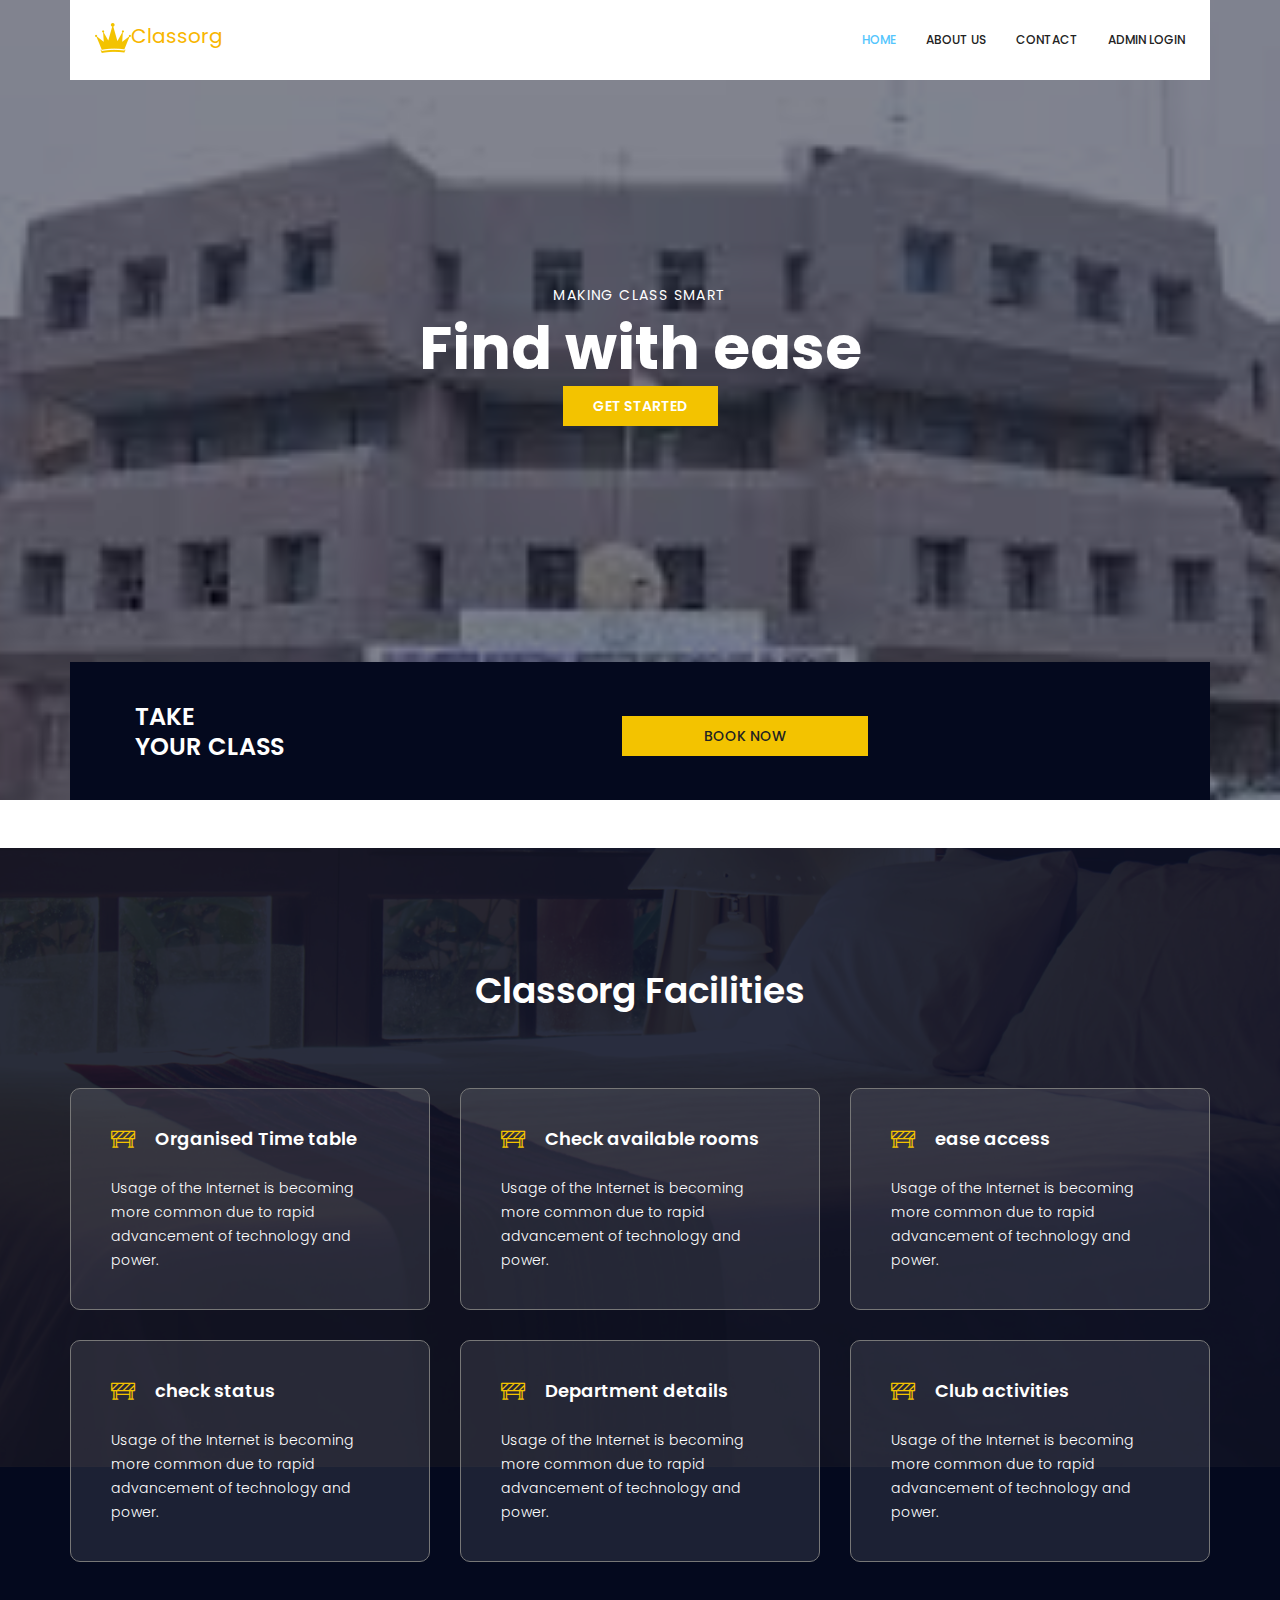
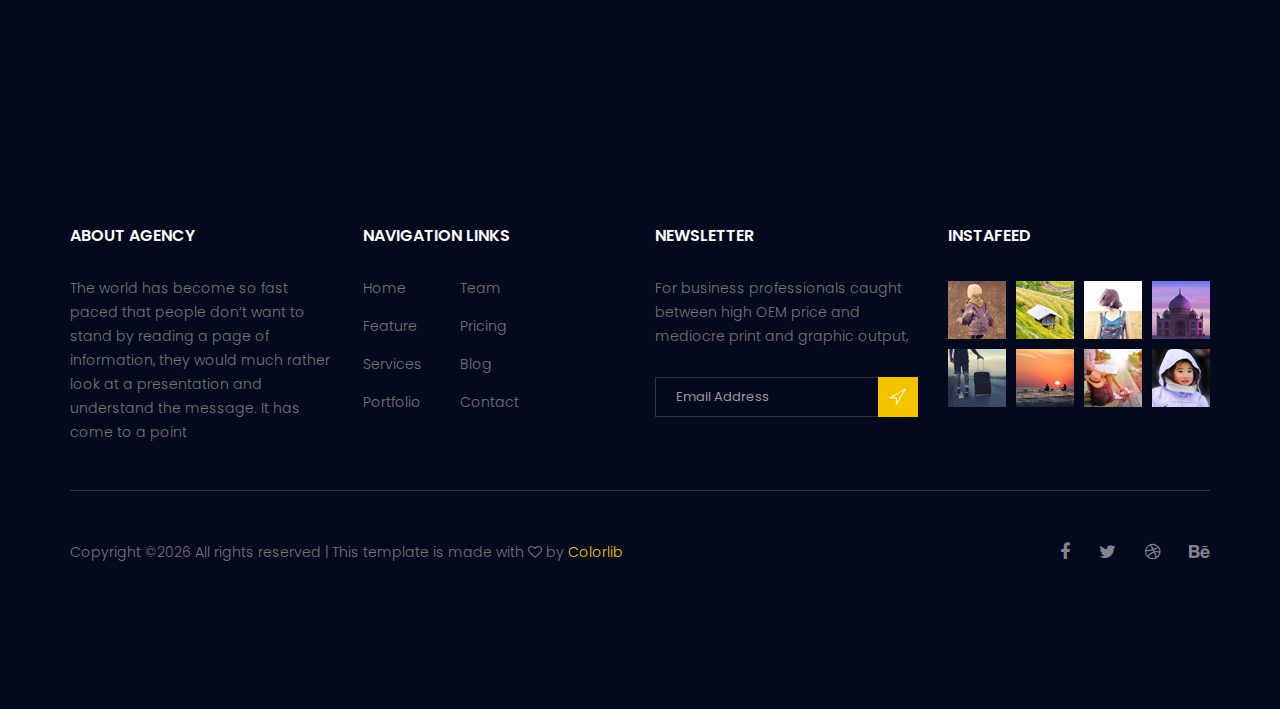
<file: index.html>
<!doctype html>
<html lang="en">
    <head>
        <!-- Required meta tags -->
        <meta charset="utf-8">
        <meta name="viewport" content="width=device-width, initial-scale=1, shrink-to-fit=no">
        <link rel="icon" href="image/favicon.png" type="image/png">
        <title>Classorg</title>
        <!-- Bootstrap CSS -->
        <link rel="stylesheet" href="css/bootstrap.css">
        <link rel="stylesheet" href="vendors/linericon/style.css">
        <link rel="stylesheet" href="css/font-awesome.min.css">
        <link rel="stylesheet" href="vendors/owl-carousel/owl.carousel.min.css">
        <link rel="stylesheet" href="vendors/bootstrap-datepicker/bootstrap-datetimepicker.min.css">
        <link rel="stylesheet" href="vendors/nice-select/css/nice-select.css">
        <link rel="stylesheet" href="vendors/owl-carousel/owl.carousel.min.css">
        <!-- main css -->
        <link rel="stylesheet" href="css/style.css">
        <link rel="stylesheet" href="css/responsive.css">
    </head>
    <body>
        <!--================Header Area =================-->
        <header class="header_area">
            <div class="container">
                <nav class="navbar navbar-expand-lg navbar-light">
                    <!-- Brand and toggle get grouped for better mobile display -->
                    <a class="navbar-brand logo_h" href="index.html"><img src="image/favicon.png" alt=""><span><b>Classorg</b></span></a>
                    <button class="navbar-toggler" type="button" data-toggle="collapse" data-target="#navbarSupportedContent" aria-controls="navbarSupportedContent" aria-expanded="false" aria-label="Toggle navigation">
                        <span class="icon-bar"></span>
                        <span class="icon-bar"></span>
                        <span class="icon-bar"></span>
                    </button>
                    <!-- Collect the nav links, forms, and other content for toggling -->
                    <div class="collapse navbar-collapse offset" id="navbarSupportedContent">
                        <ul class="nav navbar-nav menu_nav ml-auto">
                            <li class="nav-item active"><a class="nav-link" href="index.html">Home</a></li> 
                            <li class="nav-item"><a class="nav-link" href="about.html">About us</a></li>
                            
                            <li class="nav-item"><a class="nav-link" href="contact.html">Contact</a></li>
                            <li class="nav-item"><a class="nav-link" href="admin/index.php">Admin login</a></li>
                        </ul>
                    </div> 
                </nav>
            </div>
        </header>
        <!--================Header Area =================-->
        
        <!--================Banner Area =================-->
        <section class="banner_area">
            <div class="booking_table d_flex align-items-center">
            	<div class="overlay bg-parallax" data-stellar-ratio="0.9" data-stellar-vertical-offset="0" data-background=""></div>
				<div class="container">
					<div class="banner_content text-center">
						<h6>Making class smart</h6>
						<h2>Find with ease</h2>
						
						<a href="#" class="btn theme_btn button_hover">Get Started</a>
					</div>
				</div>
            </div>
            <div class="hotel_booking_area position">
                <div class="container">
                    <div class="hotel_booking_table">
                        <div class="col-md-3">
                            <h2>Take<br>your class </h2>
                        </div>
                        <div class="col-md-9">
                            <div class="boking_table">
                                <div class="row">
                                    <div class="col-md-4">
                                        <div class="book_tabel_item">
                                        </div>
                                    </div>
                                    <div class="col-md-4">
                                        <div class="book_tabel_item"> 
                                            <a class="book_now_btn button_hover" href="rooms.php">Book Now</a>
                                        </div>
                                    </div>
                                </div>
                            </div>
                        </div>
                    </div>
                </div>
            </div>
        </section><br><br>
        <!--================Banner Area =================-->
        
        
        
        
        
        <!--================ About History Area  =================-->
<!--         <section class="about_history_area section_gap">
            <div class="container">
                <div class="row">
                    <div class="col-md-6 d_flex align-items-center">
                        <div class="about_content ">
                            <h2 class="title title_color">About Us <br>Our History<br>Mission & Vision</h2>
                            <p>inappropriate behavior is often laughed off as “boys will be boys,” women face higher conduct standards especially in the workplace. That’s why it’s crucial that, as women, our behavior on the job is beyond reproach. inappropriate behavior is often laughed.</p>
                            <a href="#" class="button_hover theme_btn_two">Request Custom Price</a>
                        </div>
                    </div>
                    <div class="col-md-6">
                        <img class="img-fluid" src="image/about_bg.jpg" alt="img">
                    </div>
                </div>
            </div>
        </section> -->
        <!--================ About History Area  =================-->
        <!--================ Facilities Area  =================-->
        <section class="facilities_area section_gap">
            <div class="overlay bg-parallax" data-stellar-ratio="0.8" data-stellar-vertical-offset="0" data-background="">  
            </div>
            <div class="container">
                <div class="section_title text-center">
                    <h2 class="title_w">Classorg Facilities</h2>
                    <!-- <p>Who are in extremely love with eco friendly system.</p> -->
                </div>
                <div class="row mb_30">
                    <div class="col-lg-4 col-md-6">
                        <div class="facilities_item">
                            <h4 class="sec_h4"><i class="lnr lnr-construction"></i>Organised Time table</h4>
                            <p>Usage of the Internet is becoming more common due to rapid advancement of technology and power.</p>
                        </div>
                    </div>
                    <div class="col-lg-4 col-md-6">
                        <div class="facilities_item">
                            <h4 class="sec_h4"><i class="lnr lnr-construction"></i>Check available rooms</h4>
                            <p>Usage of the Internet is becoming more common due to rapid advancement of technology and power.</p>
                        </div>
                    </div>
                    <div class="col-lg-4 col-md-6">
                        <div class="facilities_item">
                            <h4 class="sec_h4"><i class="lnr lnr-construction"></i>ease access</h4>
                            <p>Usage of the Internet is becoming more common due to rapid advancement of technology and power.</p>
                        </div>
                    </div>
                    <div class="col-lg-4 col-md-6">
                        <div class="facilities_item">
                            <h4 class="sec_h4"><i class="lnr lnr-construction"></i>check status</h4>
                            <p>Usage of the Internet is becoming more common due to rapid advancement of technology and power.</p>
                        </div>
                    </div>
                    <div class="col-lg-4 col-md-6">
                        <div class="facilities_item">
                            <h4 class="sec_h4"><i class="lnr lnr-construction"></i>Department details</h4>
                            <p>Usage of the Internet is becoming more common due to rapid advancement of technology and power.</p>
                        </div>
                    </div>
                    <div class="col-lg-4 col-md-6">
                        <div class="facilities_item">
                            <h4 class="sec_h4"><i class="lnr lnr-construction"></i>Club activities</h4>
                            <p>Usage of the Internet is becoming more common due to rapid advancement of technology and power.</p>
                        </div>
                    </div>
                </div>
            </div>
        </section>
        <!--================ Facilities Area  =================-->
        
       
        <!--================ Testimonial Area  =================-->
        
       
        <!--================ Recent Area  =================-->
        
        <!--================ start footer Area  =================-->	
        <footer class="footer-area section_gap">
            <div class="container">
                <div class="row">
                    <div class="col-lg-3  col-md-6 col-sm-6">
                        <div class="single-footer-widget">
                            <h6 class="footer_title">About Agency</h6>
                            <p>The world has become so fast paced that people don’t want to stand by reading a page of information, they would much rather look at a presentation and understand the message. It has come to a point </p>
                        </div>
                    </div>
                    <div class="col-lg-3 col-md-6 col-sm-6">
                        <div class="single-footer-widget">
                            <h6 class="footer_title">Navigation Links</h6>
                            <div class="row">
                                <div class="col-4">
                                    <ul class="list_style">
                                        <li><a href="#">Home</a></li>
                                        <li><a href="#">Feature</a></li>
                                        <li><a href="#">Services</a></li>
                                        <li><a href="#">Portfolio</a></li>
                                    </ul>
                                </div>
                                <div class="col-4">
                                    <ul class="list_style">
                                        <li><a href="#">Team</a></li>
                                        <li><a href="#">Pricing</a></li>
                                        <li><a href="#">Blog</a></li>
                                        <li><a href="#">Contact</a></li>
                                    </ul>
                                </div>										
                            </div>							
                        </div>
                    </div>							
                    <div class="col-lg-3 col-md-6 col-sm-6">
                        <div class="single-footer-widget">
                            <h6 class="footer_title">Newsletter</h6>
                            <p>For business professionals caught between high OEM price and mediocre print and graphic output, </p>		
                            <div id="mc_embed_signup">
                                <form target="_blank" action="https://spondonit.us12.list-manage.com/subscribe/post?u=1462626880ade1ac87bd9c93a&amp;id=92a4423d01" method="get" class="subscribe_form relative">
                                    <div class="input-group d-flex flex-row">
                                        <input name="EMAIL" placeholder="Email Address" onfocus="this.placeholder = ''" onblur="this.placeholder = 'Email Address '" required="" type="email">
                                        <button class="btn sub-btn"><span class="lnr lnr-location"></span></button>		
                                    </div>									
                                    <div class="mt-10 info"></div>
                                </form>
                            </div>
                        </div>
                    </div>
                    <div class="col-lg-3 col-md-6 col-sm-6">
                        <div class="single-footer-widget instafeed">
                            <h6 class="footer_title">InstaFeed</h6>
                            <ul class="list_style instafeed d-flex flex-wrap">
                                <li><img src="image/instagram/Image-01.jpg" alt=""></li>
                                <li><img src="image/instagram/Image-02.jpg" alt=""></li>
                                <li><img src="image/instagram/Image-03.jpg" alt=""></li>
                                <li><img src="image/instagram/Image-04.jpg" alt=""></li>
                                <li><img src="image/instagram/Image-05.jpg" alt=""></li>
                                <li><img src="image/instagram/Image-06.jpg" alt=""></li>
                                <li><img src="image/instagram/Image-07.jpg" alt=""></li>
                                <li><img src="image/instagram/Image-08.jpg" alt=""></li>
                            </ul>
                        </div>
                    </div>						
                </div>
                <div class="border_line"></div>
                <div class="row footer-bottom d-flex justify-content-between align-items-center">
                    <p class="col-lg-8 col-sm-12 footer-text m-0"><!-- Link back to Colorlib can't be removed. Template is licensed under CC BY 3.0. -->
Copyright &copy;<script>document.write(new Date().getFullYear());</script> All rights reserved | This template is made with <i class="fa fa-heart-o" aria-hidden="true"></i> by <a href="https://colorlib.com" target="_blank">Colorlib</a>
<!-- Link back to Colorlib can't be removed. Template is licensed under CC BY 3.0. --></p>
                    <div class="col-lg-4 col-sm-12 footer-social">
                        <a href="#"><i class="fa fa-facebook"></i></a>
                        <a href="#"><i class="fa fa-twitter"></i></a>
                        <a href="#"><i class="fa fa-dribbble"></i></a>
                        <a href="#"><i class="fa fa-behance"></i></a>
                    </div>
                </div>
            </div>
        </footer>
		<!--================ End footer Area  =================-->
        
        
        <!-- Optional JavaScript -->
        <!-- jQuery first, then Popper.js, then Bootstrap JS -->
        <script src="js/jquery-3.2.1.min.js"></script>
        <script src="js/popper.js"></script>
        <script src="js/bootstrap.min.js"></script>
        <script src="vendors/owl-carousel/owl.carousel.min.js"></script>
        <script src="js/jquery.ajaxchimp.min.js"></script>
        <script src="js/mail-script.js"></script>
        <script src="vendors/bootstrap-datepicker/bootstrap-datetimepicker.min.js"></script>
        <script src="vendors/nice-select/js/jquery.nice-select.js"></script>
        <script src="js/mail-script.js"></script>
        <script src="js/stellar.js"></script>
        <script src="vendors/lightbox/simpleLightbox.min.js"></script>
        <script src="js/custom.js"></script>
    </body>
</html>
</file>
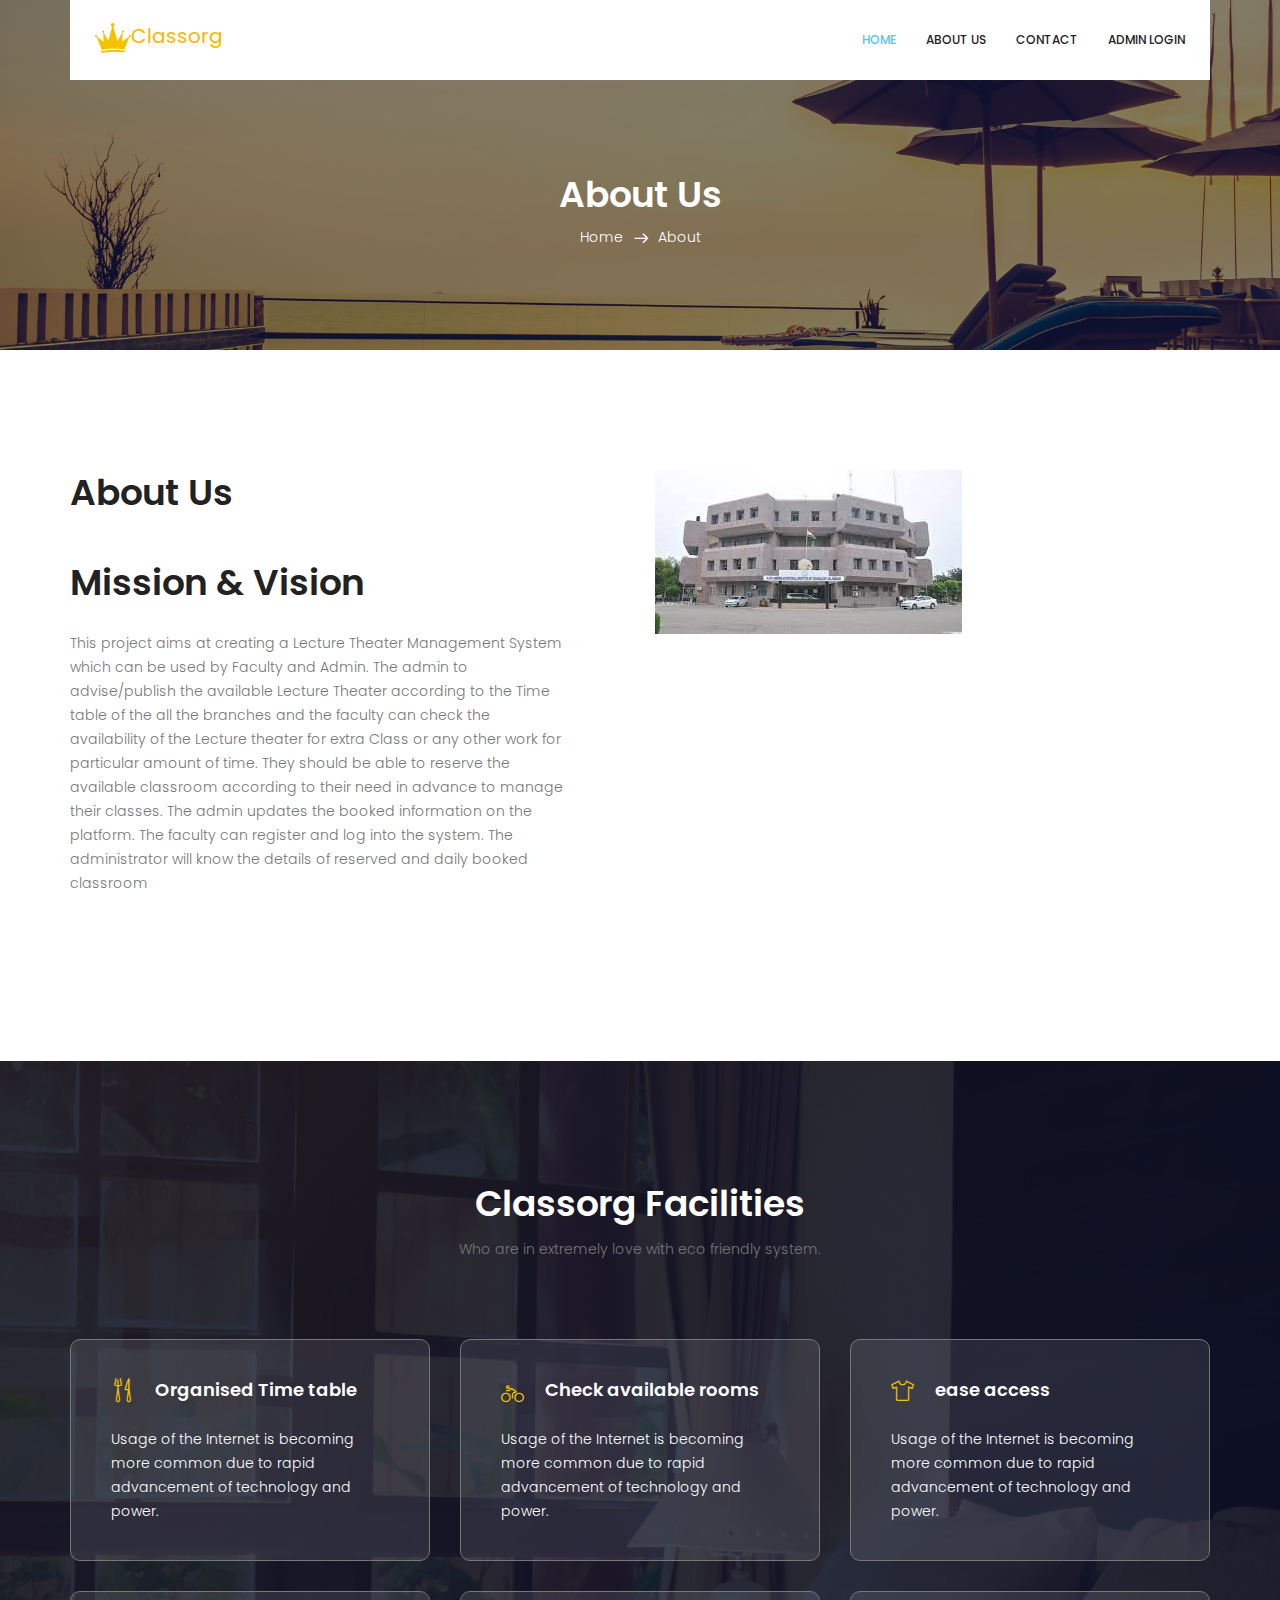
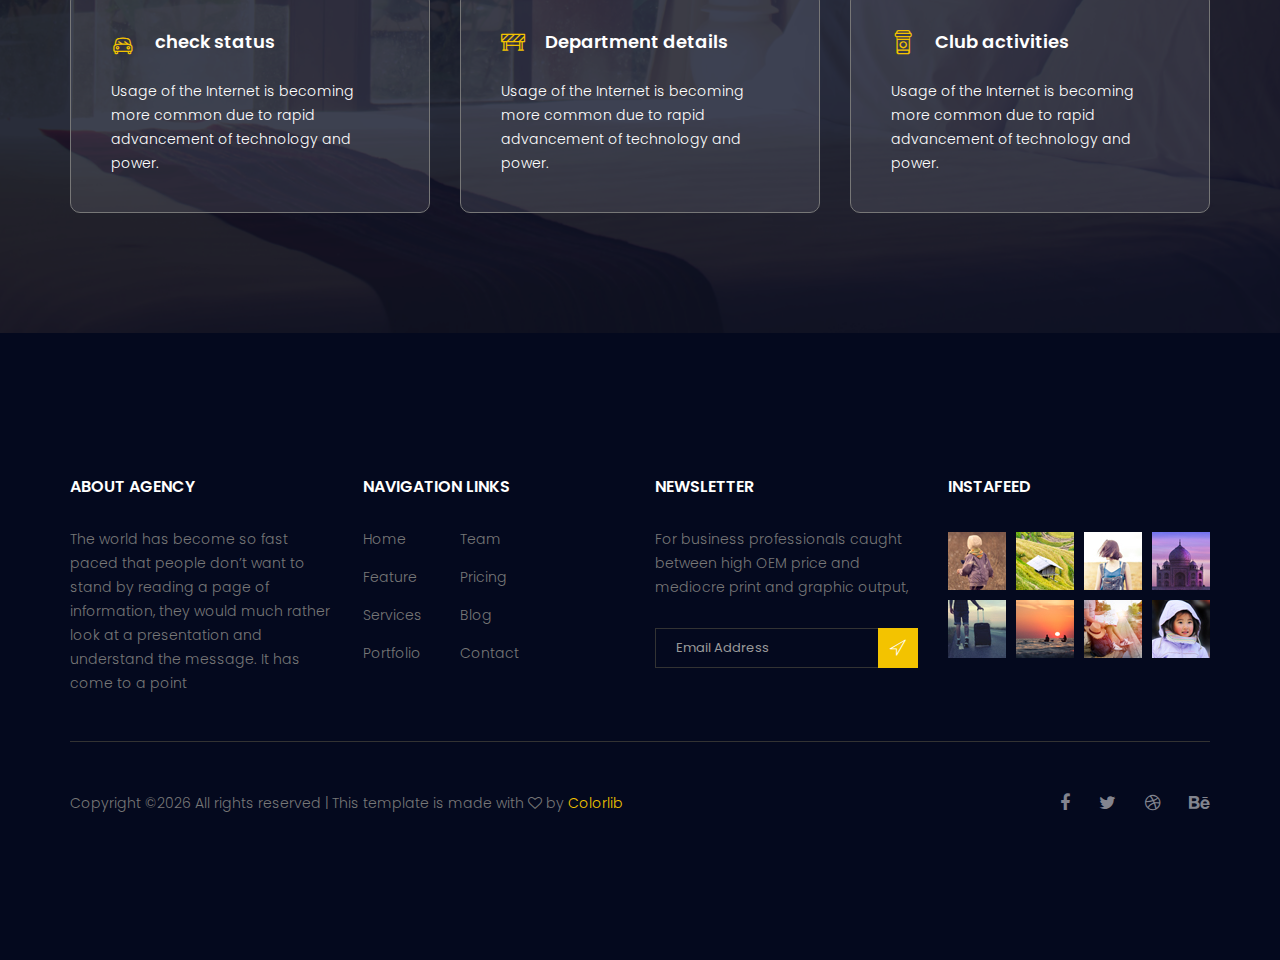
<file: about.html>
<!doctype html>
<html lang="en">
    <head>
        <!-- Required meta tags -->
        <meta charset="utf-8">
        <meta name="viewport" content="width=device-width, initial-scale=1, shrink-to-fit=no">
        <link rel="icon" href="image/favicon.png" type="image/png">
        <title>Classorg</title>
        <!-- Bootstrap CSS -->
        <link rel="stylesheet" href="css/bootstrap.css">
        <link rel="stylesheet" href="vendors/linericon/style.css">
        <link rel="stylesheet" href="css/font-awesome.min.css">
        <link rel="stylesheet" href="vendors/bootstrap-datepicker/bootstrap-datetimepicker.min.css">
        <link rel="stylesheet" href="vendors/nice-select/css/nice-select.css">
        <link rel="stylesheet" href="vendors/owl-carousel/owl.carousel.min.css">
        <!-- main css -->
        <link rel="stylesheet" href="css/style.css">
        <link rel="stylesheet" href="css/responsive.css">
    </head>
    <body>
        <!--================Header Area =================-->
        <header class="header_area">
            <div class="container">
                <nav class="navbar navbar-expand-lg navbar-light">
                    <!-- Brand and toggle get grouped for better mobile display -->
                   <a class="navbar-brand logo_h" href="index.html"><img src="image/favicon.png" alt=""><span><b>Classorg</b></span></a>
                    <button class="navbar-toggler" type="button" data-toggle="collapse" data-target="#navbarSupportedContent" aria-controls="navbarSupportedContent" aria-expanded="false" aria-label="Toggle navigation">
                        <span class="icon-bar"></span>
                        <span class="icon-bar"></span>
                        <span class="icon-bar"></span>
                    </button>
                    <!-- Collect the nav links, forms, and other content for toggling -->
                    <div class="collapse navbar-collapse offset" id="navbarSupportedContent">
                        <ul class="nav navbar-nav menu_nav ml-auto">
                            <li class="nav-item active"><a class="nav-link" href="index.html">Home</a></li> 
                            <li class="nav-item"><a class="nav-link" href="about.html">About us</a></li>
                            
                            <li class="nav-item"><a class="nav-link" href="contact.html">Contact</a></li>
                            <li class="nav-item"><a class="nav-link" href="admin/index.php">Admin login</a></li>
                        </ul>
                    </div> 
                </nav>
            </div>
        </header>
        <!--================Header Area =================-->
        
        <!--================Breadcrumb Area =================-->
        <section class="breadcrumb_area">
            <div class="overlay bg-parallax" data-stellar-ratio="0.8" data-stellar-vertical-offset="0" data-background=""></div>
            <div class="container">
                <div class="page-cover text-center">
                    <h2 class="page-cover-tittle">About Us</h2>
                    <ol class="breadcrumb">
                        <li><a href="index.html">Home</a></li>
                        <li class="active">About</li>
                    </ol>
                </div>
            </div>
        </section>
        <!--================Breadcrumb Area =================-->
        
        <!--================ About History Area  =================-->
        <section class="about_history_area section_gap">
            <div class="container">
                <div class="row">
                    <div class="col-md-6 d_flex align-items-center">
                        <div class="about_content ">
                            <h2 class="title title_color">About Us <br><br>Mission & Vision</h2>
                            <p>This project aims at creating a Lecture Theater Management System which can be used by Faculty and Admin. The admin to advise/publish the available Lecture Theater according to the Time table of the all the branches and the faculty can check the availability of the Lecture theater for extra Class or any other work for particular amount of time. They should be able to reserve the available classroom according to their need in advance to manage their classes. The admin updates the booked information on the platform. The faculty can register and log into the system. The administrator will know the details of reserved and daily booked classroom</p>
                            <!-- <a href="#" class="button_hover theme_btn_two">Request Custom Price</a> -->
                        </div>
                    </div>
                    <div class="col-md-6">
                        <img class="img-fluid" src="image/about.jpg" alt="img">
                    </div>
                </div>
            </div>
        </section>
        <!--================ About History Area  =================-->
        
        <!--================ Facilities Area  =================-->
        <section class="facilities_area section_gap">
            <div class="overlay bg-parallax" data-stellar-ratio="0.8" data-stellar-vertical-offset="0" data-background="">  
            </div>
            <div class="container">
                <div class="section_title text-center">
                    <h2 class="title_w">Classorg Facilities</h2>
                    <p>Who are in extremely love with eco friendly system.</p>
                </div>
                <div class="row mb_30">
                    <div class="col-lg-4 col-md-6">
                        <div class="facilities_item">
                            <h4 class="sec_h4"><i class="lnr lnr-dinner"></i>Organised Time table</h4>
                            <p>Usage of the Internet is becoming more common due to rapid advancement of technology and power.</p>
                        </div>
                    </div>
                    <div class="col-lg-4 col-md-6">
                        <div class="facilities_item">
                            <h4 class="sec_h4"><i class="lnr lnr-bicycle"></i>Check available rooms</h4>
                            <p>Usage of the Internet is becoming more common due to rapid advancement of technology and power.</p>
                        </div>
                    </div>
                    <div class="col-lg-4 col-md-6">
                        <div class="facilities_item">
                            <h4 class="sec_h4"><i class="lnr lnr-shirt"></i>ease access</h4>
                            <p>Usage of the Internet is becoming more common due to rapid advancement of technology and power.</p>
                        </div>
                    </div>
                    <div class="col-lg-4 col-md-6">
                        <div class="facilities_item">
                            <h4 class="sec_h4"><i class="lnr lnr-car"></i>check status</h4>
                            <p>Usage of the Internet is becoming more common due to rapid advancement of technology and power.</p>
                        </div>
                    </div>
                    <div class="col-lg-4 col-md-6">
                        <div class="facilities_item">
                            <h4 class="sec_h4"><i class="lnr lnr-construction"></i>Department details</h4>
                            <p>Usage of the Internet is becoming more common due to rapid advancement of technology and power.</p>
                        </div>
                    </div>
                    <div class="col-lg-4 col-md-6">
                        <div class="facilities_item">
                            <h4 class="sec_h4"><i class="lnr lnr-coffee-cup"></i>Club activities</h4>
                            <p>Usage of the Internet is becoming more common due to rapid advancement of technology and power.</p>
                        </div>
                    </div>
                </div>
            </div>
        </section>
        <!--================ Facilities Area  =================-->
        
        <!--================ Testimonial Area  =================-->
        <!-- <section class="testimonial_area section_gap">
            <div class="container">
                <div class="section_title text-center">
                    <h2 class="title_color">Testimonial from our Clients</h2>
                    <p>The French Revolution constituted for the conscience of the dominant aristocratic class a fall from </p>
                </div>
                <div class="testimonial_slider owl-carousel">
                    <div class="media testimonial_item">
                        <img class="rounded-circle" src="image/testtimonial-1.jpg" alt="">
                        <div class="media-body">
                            <p>As conscious traveling Paupers we must always be concerned about our dear Mother Earth. If you think about it, you travel across her face, and She is the </p>
                            <a href="#"><h4 class="sec_h4">Fanny Spencer</h4></a>
                            <div class="star">
                                <a href="#"><i class="fa fa-star"></i></a>
                                <a href="#"><i class="fa fa-star"></i></a>
                                <a href="#"><i class="fa fa-star"></i></a>
                                <a href="#"><i class="fa fa-star"></i></a>
                                <a href="#"><i class="fa fa-star-half-o"></i></a>
                            </div>
                        </div>
                    </div>    
                    <div class="media testimonial_item">
                        <img class="rounded-circle" src="image/testtimonial-1.jpg" alt="">
                        <div class="media-body">
                            <p>As conscious traveling Paupers we must always be concerned about our dear Mother Earth. If you think about it, you travel across her face, and She is the </p>
                            <a href="#"><h4 class="sec_h4">Fanny Spencer</h4></a>
                            <div class="star">
                                <a href="#"><i class="fa fa-star"></i></a>
                                <a href="#"><i class="fa fa-star"></i></a>
                                <a href="#"><i class="fa fa-star"></i></a>
                                <a href="#"><i class="fa fa-star"></i></a>
                                <a href="#"><i class="fa fa-star-half-o"></i></a>
                            </div>
                        </div>
                    </div>
                    <div class="media testimonial_item">
                        <img class="rounded-circle" src="image/testtimonial-1.jpg" alt="">
                        <div class="media-body">
                            <p>As conscious traveling Paupers we must always be concerned about our dear Mother Earth. If you think about it, you travel across her face, and She is the </p>
                            <a href="#"><h4 class="sec_h4">Fanny Spencer</h4></a>
                            <div class="star">
                                <a href="#"><i class="fa fa-star"></i></a>
                                <a href="#"><i class="fa fa-star"></i></a>
                                <a href="#"><i class="fa fa-star"></i></a>
                                <a href="#"><i class="fa fa-star"></i></a>
                                <a href="#"><i class="fa fa-star-half-o"></i></a>
                            </div>
                        </div>
                    </div>    
                    <div class="media testimonial_item">
                        <img class="rounded-circle" src="image/testtimonial-1.jpg" alt="">
                        <div class="media-body">
                            <p>As conscious traveling Paupers we must always be concerned about our dear Mother Earth. If you think about it, you travel across her face, and She is the </p>
                            <a href="#"><h4 class="sec_h4">Fanny Spencer</h4></a>
                            <div class="star">
                                <a href="#"><i class="fa fa-star"></i></a>
                                <a href="#"><i class="fa fa-star"></i></a>
                                <a href="#"><i class="fa fa-star"></i></a>
                                <a href="#"><i class="fa fa-star"></i></a>
                                <a href="#"><i class="fa fa-star-half-o"></i></a>
                            </div>
                        </div>
                    </div>
                </div>
            </div>
        </section> -->
        <!--================ Testimonial Area  =================-->
        
        <!--================ start footer Area  =================-->	
        <footer class="footer-area section_gap">
            <div class="container">
                <div class="row">
                    <div class="col-lg-3  col-md-6 col-sm-6">
                        <div class="single-footer-widget">
                            <h6 class="footer_title">About Agency</h6>
                            <p>The world has become so fast paced that people don’t want to stand by reading a page of information, they would much rather look at a presentation and understand the message. It has come to a point </p>
                        </div>
                    </div>
                    <div class="col-lg-3 col-md-6 col-sm-6">
                        <div class="single-footer-widget">
                            <h6 class="footer_title">Navigation Links</h6>
                            <div class="row">
                                <div class="col-4">
                                    <ul class="list_style">
                                        <li><a href="#">Home</a></li>
                                        <li><a href="#">Feature</a></li>
                                        <li><a href="#">Services</a></li>
                                        <li><a href="#">Portfolio</a></li>
                                    </ul>
                                </div>
                                <div class="col-4">
                                    <ul class="list_style">
                                        <li><a href="#">Team</a></li>
                                        <li><a href="#">Pricing</a></li>
                                        <li><a href="#">Blog</a></li>
                                        <li><a href="#">Contact</a></li>
                                    </ul>
                                </div>										
                            </div>							
                        </div>
                    </div>							
                    <div class="col-lg-3 col-md-6 col-sm-6">
                        <div class="single-footer-widget">
                            <h6 class="footer_title">Newsletter</h6>
                            <p>For business professionals caught between high OEM price and mediocre print and graphic output, </p>		
                            <div id="mc_embed_signup">
                                <form target="_blank" action="https://spondonit.us12.list-manage.com/subscribe/post?u=1462626880ade1ac87bd9c93a&amp;id=92a4423d01" method="get" class="subscribe_form relative">
                                    <div class="input-group d-flex flex-row">
                                        <input name="EMAIL" placeholder="Email Address" onfocus="this.placeholder = ''" onblur="this.placeholder = 'Email Address '" required="" type="email">
                                        <button class="btn sub-btn"><span class="lnr lnr-location"></span></button>		
                                    </div>									
                                    <div class="mt-10 info"></div>
                                </form>
                            </div>
                        </div>
                    </div>
                    <div class="col-lg-3 col-md-6 col-sm-6">
                        <div class="single-footer-widget instafeed">
                            <h6 class="footer_title">InstaFeed</h6>
                            <ul class="list_style instafeed d-flex flex-wrap">
                                <li><img src="image/instagram/Image-01.jpg" alt=""></li>
                                <li><img src="image/instagram/Image-02.jpg" alt=""></li>
                                <li><img src="image/instagram/Image-03.jpg" alt=""></li>
                                <li><img src="image/instagram/Image-04.jpg" alt=""></li>
                                <li><img src="image/instagram/Image-05.jpg" alt=""></li>
                                <li><img src="image/instagram/Image-06.jpg" alt=""></li>
                                <li><img src="image/instagram/Image-07.jpg" alt=""></li>
                                <li><img src="image/instagram/Image-08.jpg" alt=""></li>
                            </ul>
                        </div>
                    </div>						
                </div>
                <div class="border_line"></div>
                <div class="row footer-bottom d-flex justify-content-between align-items-center">
                    <p class="col-lg-8 col-sm-12 footer-text m-0"><!-- Link back to Colorlib can't be removed. Template is licensed under CC BY 3.0. -->
Copyright &copy;<script>document.write(new Date().getFullYear());</script> All rights reserved | This template is made with <i class="fa fa-heart-o" aria-hidden="true"></i> by <a href="https://colorlib.com" target="_blank">Colorlib</a>
<!-- Link back to Colorlib can't be removed. Template is licensed under CC BY 3.0. --></p>
                    <div class="col-lg-4 col-sm-12 footer-social">
                        <a href="#"><i class="fa fa-facebook"></i></a>
                        <a href="#"><i class="fa fa-twitter"></i></a>
                        <a href="#"><i class="fa fa-dribbble"></i></a>
                        <a href="#"><i class="fa fa-behance"></i></a>
                    </div>
                </div>
            </div>
        </footer>
		<!--================ End footer Area  =================-->
        
        
        <!-- Optional JavaScript -->
        <!-- jQuery first, then Popper.js, then Bootstrap JS -->
        <script src="js/jquery-3.2.1.min.js"></script>
        <script src="js/popper.js"></script>
        <script src="js/bootstrap.min.js"></script>
        <script src="vendors/owl-carousel/owl.carousel.min.js"></script>
        <script src="js/jquery.ajaxchimp.min.js"></script>
        <script src="vendors/bootstrap-datepicker/bootstrap-datetimepicker.min.js"></script>
        <script src="vendors/nice-select/js/jquery.nice-select.js"></script>
        <script src="js/mail-script.js"></script>
        <script src="js/stellar.js"></script>
        <script src="vendors/lightbox/simpleLightbox.min.js"></script>
        <script src="js/custom.js"></script>
    </body>
</html>
</file>
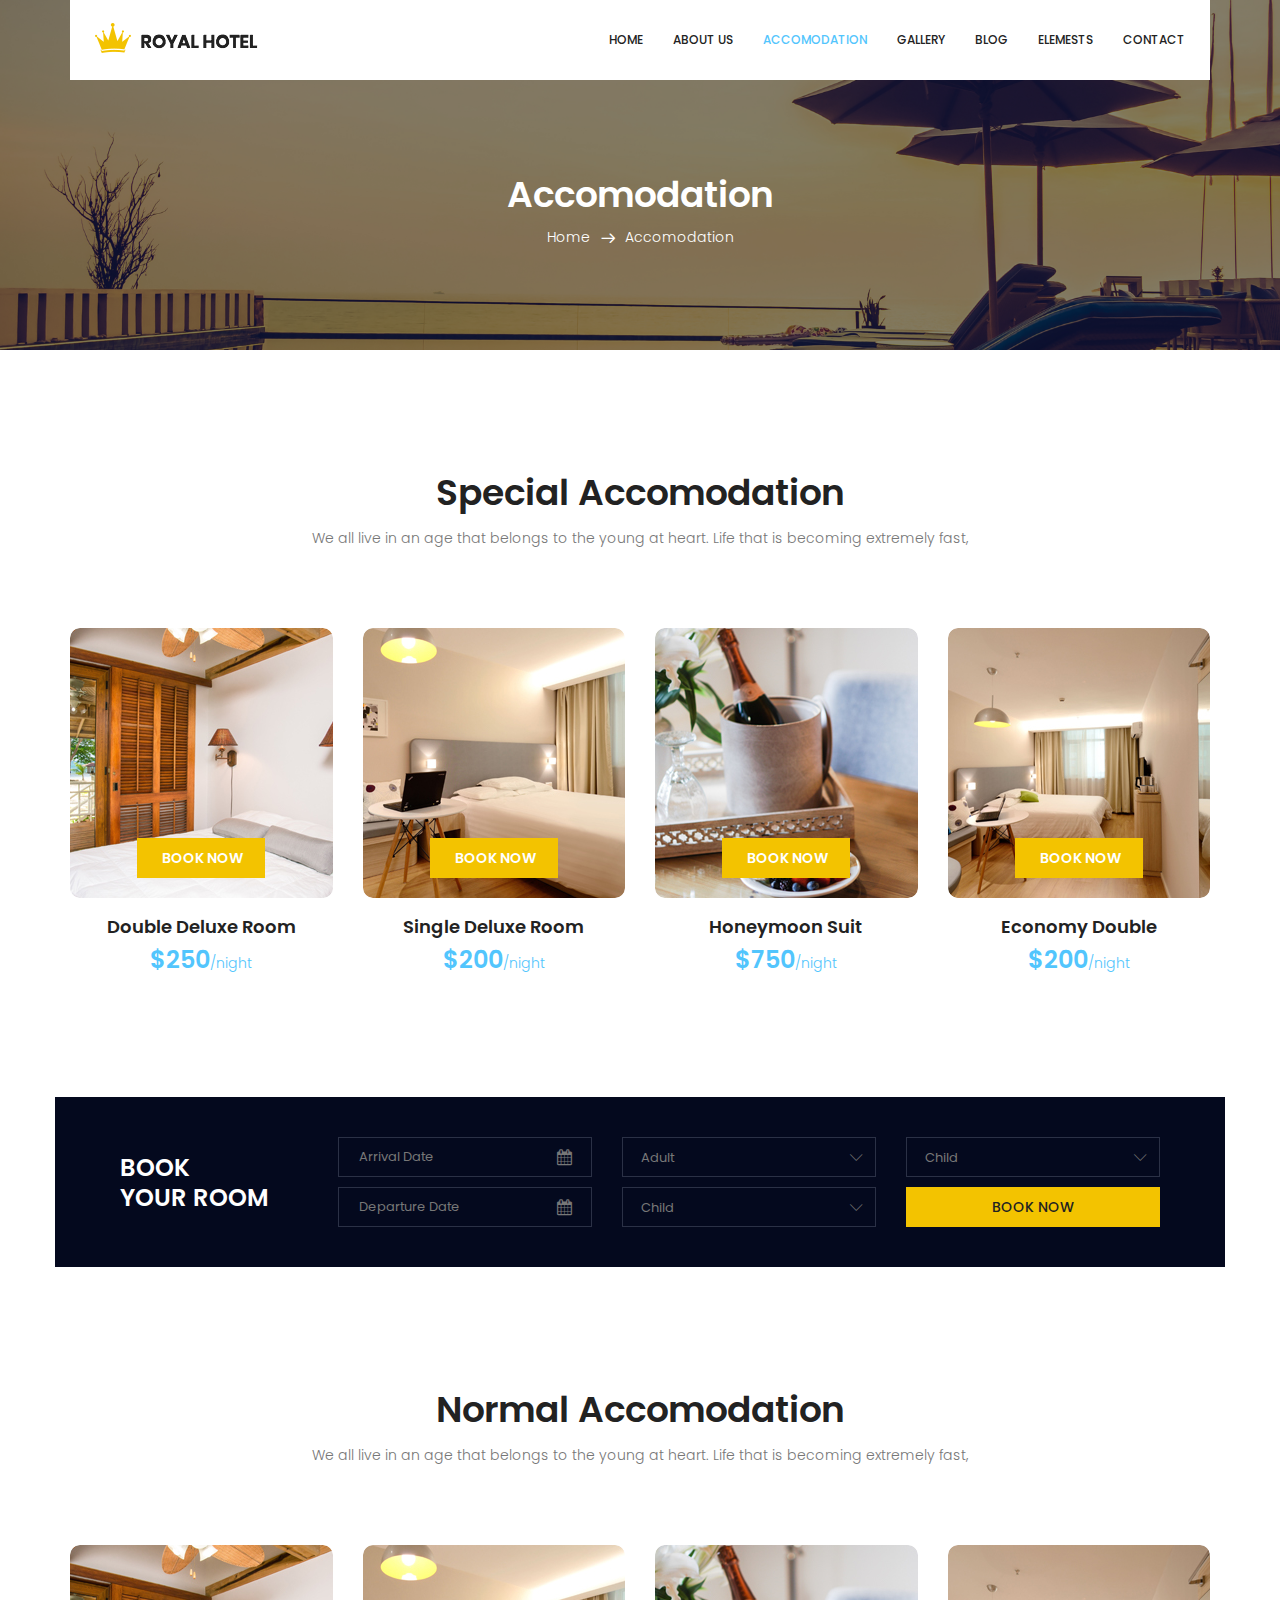
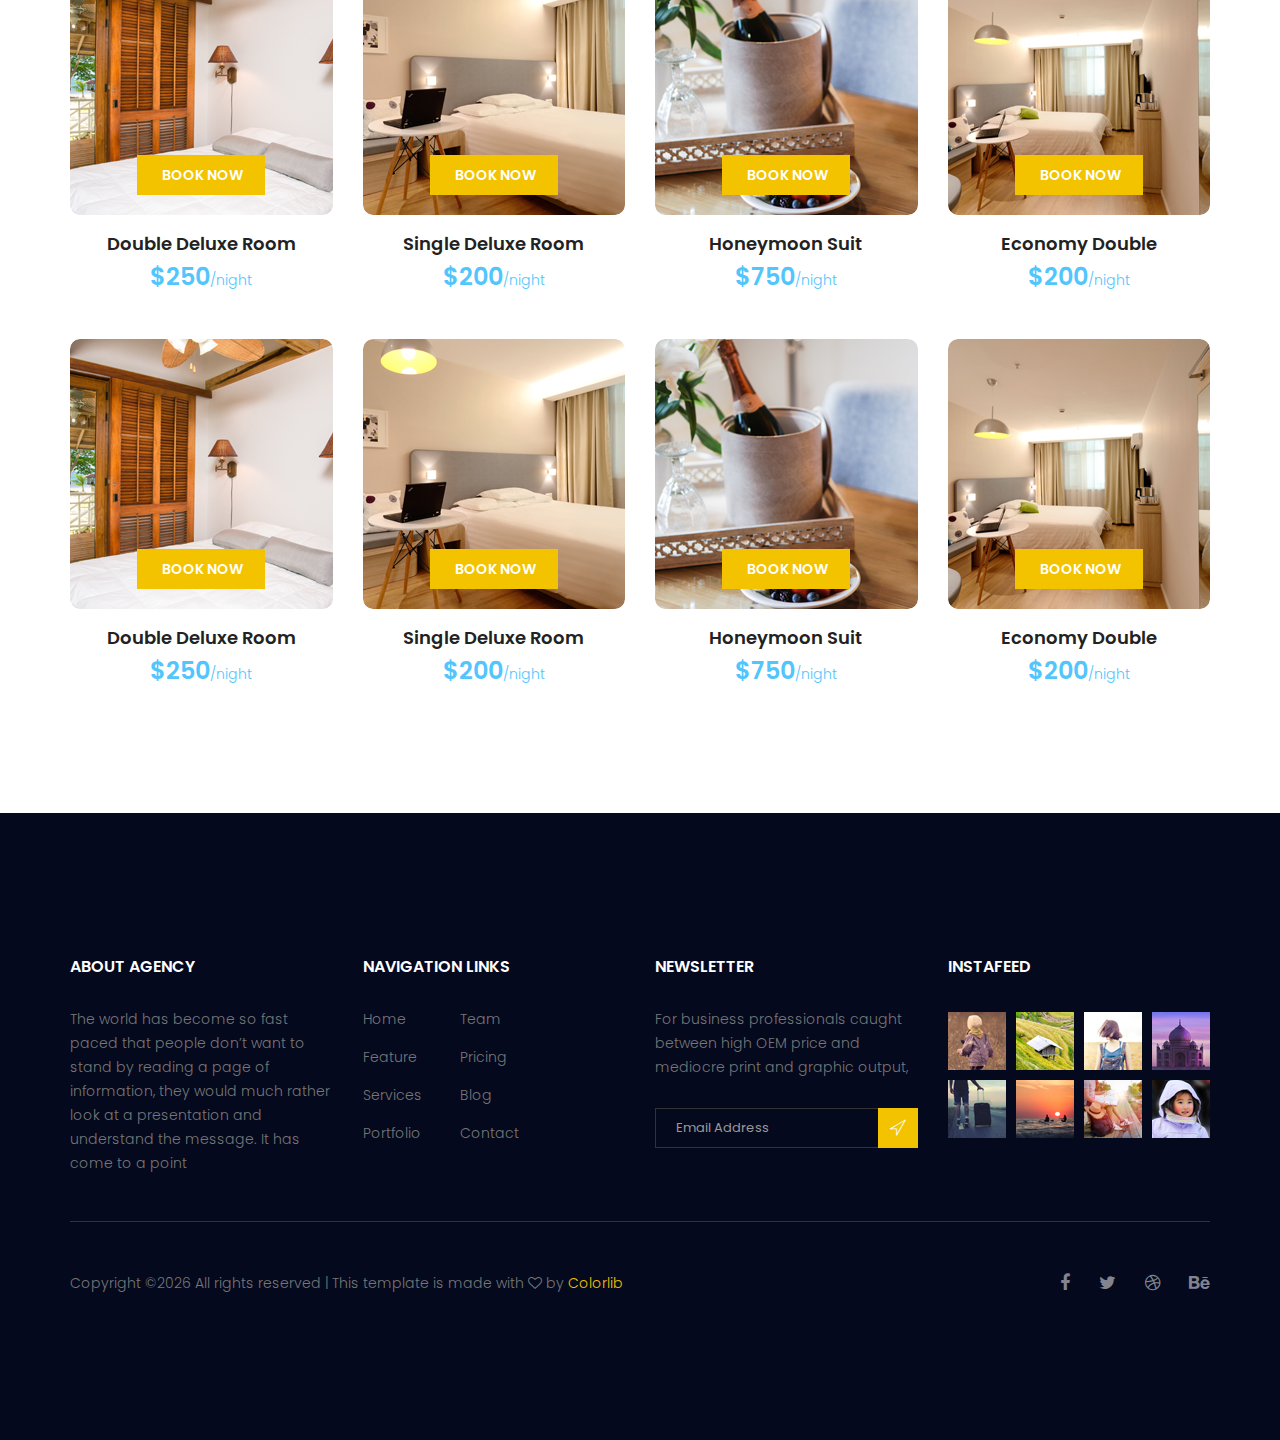
<file: accomodation.html>
<!doctype html>
<html lang="en">
    <head>
        <!-- Required meta tags -->
        <meta charset="utf-8">
        <meta name="viewport" content="width=device-width, initial-scale=1, shrink-to-fit=no">
        <link rel="icon" href="image/favicon.png" type="image/png">
        <title>Royal Hotel</title>
        <!-- Bootstrap CSS -->
        <link rel="stylesheet" href="css/bootstrap.css">
        <link rel="stylesheet" href="vendors/linericon/style.css">
        <link rel="stylesheet" href="css/font-awesome.min.css">
        <link rel="stylesheet" href="vendors/bootstrap-datepicker/bootstrap-datetimepicker.min.css">
        <link rel="stylesheet" href="vendors/nice-select/css/nice-select.css">
        <link rel="stylesheet" href="vendors/owl-carousel/owl.carousel.min.css">
        <!-- main css -->
        <link rel="stylesheet" href="css/style.css">
        <link rel="stylesheet" href="css/responsive.css">
    </head>
    <body>
        <!--================Header Area =================-->
        <header class="header_area">
            <div class="container">
                <nav class="navbar navbar-expand-lg navbar-light">
                    <!-- Brand and toggle get grouped for better mobile display -->
                    <a class="navbar-brand logo_h" href="index.html"><img src="image/Logo.png" alt=""></a>
                    <button class="navbar-toggler" type="button" data-toggle="collapse" data-target="#navbarSupportedContent" aria-controls="navbarSupportedContent" aria-expanded="false" aria-label="Toggle navigation">
                        <span class="icon-bar"></span>
                        <span class="icon-bar"></span>
                        <span class="icon-bar"></span>
                    </button>
                    <!-- Collect the nav links, forms, and other content for toggling -->
                    <div class="collapse navbar-collapse offset" id="navbarSupportedContent">
                        <ul class="nav navbar-nav menu_nav ml-auto">
                            <li class="nav-item"><a class="nav-link" href="index.html">Home</a></li> 
                            <li class="nav-item"><a class="nav-link" href="about.html">About us</a></li>
                            <li class="nav-item active"><a class="nav-link" href="accomodation.html">Accomodation</a></li>
                            <li class="nav-item"><a class="nav-link" href="gallery.html">Gallery</a></li>
                            <li class="nav-item submenu dropdown">
                                <a href="#" class="nav-link dropdown-toggle" data-toggle="dropdown" role="button" aria-haspopup="true" aria-expanded="false">Blog</a>
                                <ul class="dropdown-menu">
                                    <li class="nav-item"><a class="nav-link" href="blog.html">Blog</a></li>
                                    <li class="nav-item"><a class="nav-link" href="blog-single.html">Blog Details</a></li>
                                </ul>
                            </li> 
                            <li class="nav-item"><a class="nav-link" href="elements.html">Elemests</a></li>
                            <li class="nav-item"><a class="nav-link" href="contact.html">Contact</a></li>
                        </ul>
                    </div> 
                </nav>
            </div>
        </header>
        <!--================Header Area =================-->
        
        <!--================Breadcrumb Area =================-->
        <section class="breadcrumb_area">
            <div class="overlay bg-parallax" data-stellar-ratio="0.8" data-stellar-vertical-offset="0" data-background=""></div>
            <div class="container">
                <div class="page-cover text-center">
                    <h2 class="page-cover-tittle">Accomodation</h2>
                    <ol class="breadcrumb">
                        <li><a href="index.html">Home</a></li>
                        <li class="active">Accomodation</li>
                    </ol>
                </div>
            </div>
        </section>
        <!--================Breadcrumb Area =================-->
        
        <!--================ Accomodation Area  =================-->
        <section class="accomodation_area section_gap">
            <div class="container">
                <div class="section_title text-center">
                    <h2 class="title_color">Special Accomodation</h2>
                    <p>We all live in an age that belongs to the young at heart. Life that is becoming extremely fast,</p>
                </div>
                <div class="row mb_30">
                    <div class="col-lg-3 col-sm-6">
                        <div class="accomodation_item text-center">
                            <div class="hotel_img">
                                <img src="image/room1.jpg" alt="">
                                <a href="#" class="btn theme_btn button_hover">Book Now</a>
                            </div>
                            <a href="#"><h4 class="sec_h4">Double Deluxe Room</h4></a>
                            <h5>$250<small>/night</small></h5>
                        </div>
                    </div>
                    <div class="col-lg-3 col-sm-6">
                        <div class="accomodation_item text-center">
                            <div class="hotel_img">
                                <img src="image/room2.jpg" alt="">
                                <a href="#" class="btn theme_btn button_hover">Book Now</a>
                            </div>
                            <a href="#"><h4 class="sec_h4">Single Deluxe Room</h4></a>
                            <h5>$200<small>/night</small></h5>
                        </div>
                    </div>
                    <div class="col-lg-3 col-sm-6">
                        <div class="accomodation_item text-center">
                            <div class="hotel_img">
                                <img src="image/room3.jpg" alt="">
                                <a href="#" class="btn theme_btn button_hover">Book Now</a>
                            </div>
                            <a href="#"><h4 class="sec_h4">Honeymoon Suit</h4></a>
                            <h5>$750<small>/night</small></h5>
                        </div>
                    </div>
                    <div class="col-lg-3 col-sm-6">
                        <div class="accomodation_item text-center">
                            <div class="hotel_img">
                                <img src="image/room4.jpg" alt="">
                                <a href="#" class="btn theme_btn button_hover">Book Now</a>
                            </div>
                            <a href="#"><h4 class="sec_h4">Economy Double</h4></a>
                            <h5>$200<small>/night</small></h5>
                        </div>
                    </div>
                </div>
            </div>
        </section>
        <!--================ Accomodation Area  =================-->
        <!--================Booking Tabel Area =================-->
        <section class="hotel_booking_area">
            <div class="container">
                <div class="row hotel_booking_table">
                    <div class="col-md-3">
                        <h2>Book<br> Your Room</h2>
                    </div>
                    <div class="col-md-9">
                        <div class="boking_table">
                            <div class="row">
                                <div class="col-md-4">
                                    <div class="book_tabel_item">
                                        <div class="form-group">
                                            <div class='input-group date' id='datetimepicker11'>
                                                <input type='text' class="form-control" placeholder="Arrival Date"/>
                                                <span class="input-group-addon">
                                                    <i class="fa fa-calendar" aria-hidden="true"></i>
                                                </span>
                                            </div>
                                        </div>
                                        <div class="form-group">
                                            <div class='input-group date' id='datetimepicker1'>
                                                <input type='text' class="form-control" placeholder="Departure Date"/>
                                                <span class="input-group-addon">
                                                    <i class="fa fa-calendar" aria-hidden="true"></i>
                                                </span>
                                            </div>
                                        </div>
                                    </div>
                                </div>
                                <div class="col-md-4">
                                    <div class="book_tabel_item">
                                        <div class="input-group">
                                            <select class="wide">
                                                <option data-display="Adult">Adult</option>
                                                <option value="1">Old</option>
                                                <option value="2">Younger</option>
                                                <option value="3">Potato</option>
                                            </select>
                                        </div>
                                        <div class="input-group">
                                            <select class="wide">
                                                <option data-display="Child">Child</option>
                                                <option value="1">Child</option>
                                                <option value="2">Baby</option>
                                                <option value="3">Child</option>
                                            </select>
                                        </div>
                                    </div>
                                </div>
                                <div class="col-md-4">
                                    <div class="book_tabel_item">
                                        <div class="input-group">
                                            <select class="wide">
                                                <option data-display="Child">Number of Rooms</option>
                                                <option value="1">Room 01</option>
                                                <option value="2">Room 02</option>
                                                <option value="3">Room 03</option>
                                            </select>
                                        </div>
                                        <a class="book_now_btn button_hover" href="#">Book Now</a>
                                    </div>
                                </div>
                            </div>
                        </div>
                    </div>
                </div>
            </div>
        </section>
        <!--================Booking Tabel Area  =================-->
        <!--================ Accomodation Area  =================-->
        <section class="accomodation_area section_gap">
            <div class="container">
                <div class="section_title text-center">
                    <h2 class="title_color">Normal Accomodation</h2>
                    <p>We all live in an age that belongs to the young at heart. Life that is becoming extremely fast,</p>
                </div>
                <div class="row accomodation_two">
                    <div class="col-lg-3 col-sm-6">
                        <div class="accomodation_item text-center">
                            <div class="hotel_img">
                                <img src="image/room1.jpg" alt="">
                                <a href="#" class="btn theme_btn button_hover">Book Now</a>
                            </div>
                            <a href="#"><h4 class="sec_h4">Double Deluxe Room</h4></a>
                            <h5>$250<small>/night</small></h5>
                        </div>
                    </div>
                    <div class="col-lg-3 col-sm-6">
                        <div class="accomodation_item text-center">
                            <div class="hotel_img">
                                <img src="image/room2.jpg" alt="">
                                <a href="#" class="btn theme_btn button_hover">Book Now</a>
                            </div>
                            <a href="#"><h4 class="sec_h4">Single Deluxe Room</h4></a>
                            <h5>$200<small>/night</small></h5>
                        </div>
                    </div>
                    <div class="col-lg-3 col-sm-6">
                        <div class="accomodation_item text-center">
                            <div class="hotel_img">
                                <img src="image/room3.jpg" alt="">
                                <a href="#" class="btn theme_btn button_hover">Book Now</a>
                            </div>
                            <a href="#"><h4 class="sec_h4">Honeymoon Suit</h4></a>
                            <h5>$750<small>/night</small></h5>
                        </div>
                    </div>
                    <div class="col-lg-3 col-sm-6">
                        <div class="accomodation_item text-center">
                            <div class="hotel_img">
                                <img src="image/room4.jpg" alt="">
                                <a href="#" class="btn theme_btn button_hover">Book Now</a>
                            </div>
                            <a href="#"><h4 class="sec_h4">Economy Double</h4></a>
                            <h5>$200<small>/night</small></h5>
                        </div>
                    </div>
                    <div class="col-lg-3 col-sm-6">
                        <div class="accomodation_item text-center">
                            <div class="hotel_img">
                                <img src="image/room1.jpg" alt="">
                                <a href="#" class="btn theme_btn button_hover">Book Now</a>
                            </div>
                            <a href="#"><h4 class="sec_h4">Double Deluxe Room</h4></a>
                            <h5>$250<small>/night</small></h5>
                        </div>
                    </div>
                    <div class="col-lg-3 col-sm-6">
                        <div class="accomodation_item text-center">
                            <div class="hotel_img">
                                <img src="image/room2.jpg" alt="">
                                <a href="#" class="btn theme_btn button_hover">Book Now</a>
                            </div>
                            <a href="#"><h4 class="sec_h4">Single Deluxe Room</h4></a>
                            <h5>$200<small>/night</small></h5>
                        </div>
                    </div>
                    <div class="col-lg-3 col-sm-6">
                        <div class="accomodation_item text-center">
                            <div class="hotel_img">
                                <img src="image/room3.jpg" alt="">
                                <a href="#" class="btn theme_btn button_hover">Book Now</a>
                            </div>
                            <a href="#"><h4 class="sec_h4">Honeymoon Suit</h4></a>
                            <h5>$750<small>/night</small></h5>
                        </div>
                    </div>
                    <div class="col-lg-3 col-sm-6">
                        <div class="accomodation_item text-center">
                            <div class="hotel_img">
                                <img src="image/room4.jpg" alt="">
                                <a href="#" class="btn theme_btn button_hover">Book Now</a>
                            </div>
                            <a href="#"><h4 class="sec_h4">Economy Double</h4></a>
                            <h5>$200<small>/night</small></h5>
                        </div>
                    </div>
                </div>
            </div>
        </section>
        <!--================ Accomodation Area  =================-->
        <!--================ start footer Area  =================-->	
        <footer class="footer-area section_gap">
            <div class="container">
                <div class="row">
                    <div class="col-lg-3  col-md-6 col-sm-6">
                        <div class="single-footer-widget">
                            <h6 class="footer_title">About Agency</h6>
                            <p>The world has become so fast paced that people don’t want to stand by reading a page of information, they would much rather look at a presentation and understand the message. It has come to a point </p>
                        </div>
                    </div>
                    <div class="col-lg-3 col-md-6 col-sm-6">
                        <div class="single-footer-widget">
                            <h6 class="footer_title">Navigation Links</h6>
                            <div class="row">
                                <div class="col-4">
                                    <ul class="list_style">
                                        <li><a href="#">Home</a></li>
                                        <li><a href="#">Feature</a></li>
                                        <li><a href="#">Services</a></li>
                                        <li><a href="#">Portfolio</a></li>
                                    </ul>
                                </div>
                                <div class="col-4">
                                    <ul class="list_style">
                                        <li><a href="#">Team</a></li>
                                        <li><a href="#">Pricing</a></li>
                                        <li><a href="#">Blog</a></li>
                                        <li><a href="#">Contact</a></li>
                                    </ul>
                                </div>										
                            </div>							
                        </div>
                    </div>							
                    <div class="col-lg-3 col-md-6 col-sm-6">
                        <div class="single-footer-widget">
                            <h6 class="footer_title">Newsletter</h6>
                            <p>For business professionals caught between high OEM price and mediocre print and graphic output, </p>		
                            <div id="mc_embed_signup">
                                <form target="_blank" action="https://spondonit.us12.list-manage.com/subscribe/post?u=1462626880ade1ac87bd9c93a&amp;id=92a4423d01" method="get" class="subscribe_form relative">
                                    <div class="input-group d-flex flex-row">
                                        <input name="EMAIL" placeholder="Email Address" onfocus="this.placeholder = ''" onblur="this.placeholder = 'Email Address '" required="" type="email">
                                        <button class="btn sub-btn"><span class="lnr lnr-location"></span></button>		
                                    </div>									
                                    <div class="mt-10 info"></div>
                                </form>
                            </div>
                        </div>
                    </div>
                    <div class="col-lg-3 col-md-6 col-sm-6">
                        <div class="single-footer-widget instafeed">
                            <h6 class="footer_title">InstaFeed</h6>
                            <ul class="list_style instafeed d-flex flex-wrap">
                                <li><img src="image/instagram/Image-01.jpg" alt=""></li>
                                <li><img src="image/instagram/Image-02.jpg" alt=""></li>
                                <li><img src="image/instagram/Image-03.jpg" alt=""></li>
                                <li><img src="image/instagram/Image-04.jpg" alt=""></li>
                                <li><img src="image/instagram/Image-05.jpg" alt=""></li>
                                <li><img src="image/instagram/Image-06.jpg" alt=""></li>
                                <li><img src="image/instagram/Image-07.jpg" alt=""></li>
                                <li><img src="image/instagram/Image-08.jpg" alt=""></li>
                            </ul>
                        </div>
                    </div>						
                </div>
                <div class="border_line"></div>
                <div class="row footer-bottom d-flex justify-content-between align-items-center">
                    <p class="col-lg-8 col-sm-12 footer-text m-0"><!-- Link back to Colorlib can't be removed. Template is licensed under CC BY 3.0. -->
Copyright &copy;<script>document.write(new Date().getFullYear());</script> All rights reserved | This template is made with <i class="fa fa-heart-o" aria-hidden="true"></i> by <a href="https://colorlib.com" target="_blank">Colorlib</a>
<!-- Link back to Colorlib can't be removed. Template is licensed under CC BY 3.0. --></p>
                    <div class="col-lg-4 col-sm-12 footer-social">
                        <a href="#"><i class="fa fa-facebook"></i></a>
                        <a href="#"><i class="fa fa-twitter"></i></a>
                        <a href="#"><i class="fa fa-dribbble"></i></a>
                        <a href="#"><i class="fa fa-behance"></i></a>
                    </div>
                </div>
            </div>
        </footer>
		<!--================ End footer Area  =================-->
        
        
        <!-- Optional JavaScript -->
        <!-- jQuery first, then Popper.js, then Bootstrap JS -->
        <script src="js/jquery-3.2.1.min.js"></script>
        <script src="js/popper.js"></script>
        <script src="js/bootstrap.min.js"></script>
        <script src="vendors/owl-carousel/owl.carousel.min.js"></script>
        <script src="js/jquery.ajaxchimp.min.js"></script>
        <script src="vendors/bootstrap-datepicker/bootstrap-datetimepicker.min.js"></script>
        <script src="vendors/nice-select/js/jquery.nice-select.js"></script>
        <script src="js/mail-script.js"></script>
        <script src="js/stellar.js"></script>
        <script src="vendors/lightbox/simpleLightbox.min.js"></script>
        <script src="js/custom.js"></script>
    </body>
</html>
</file>
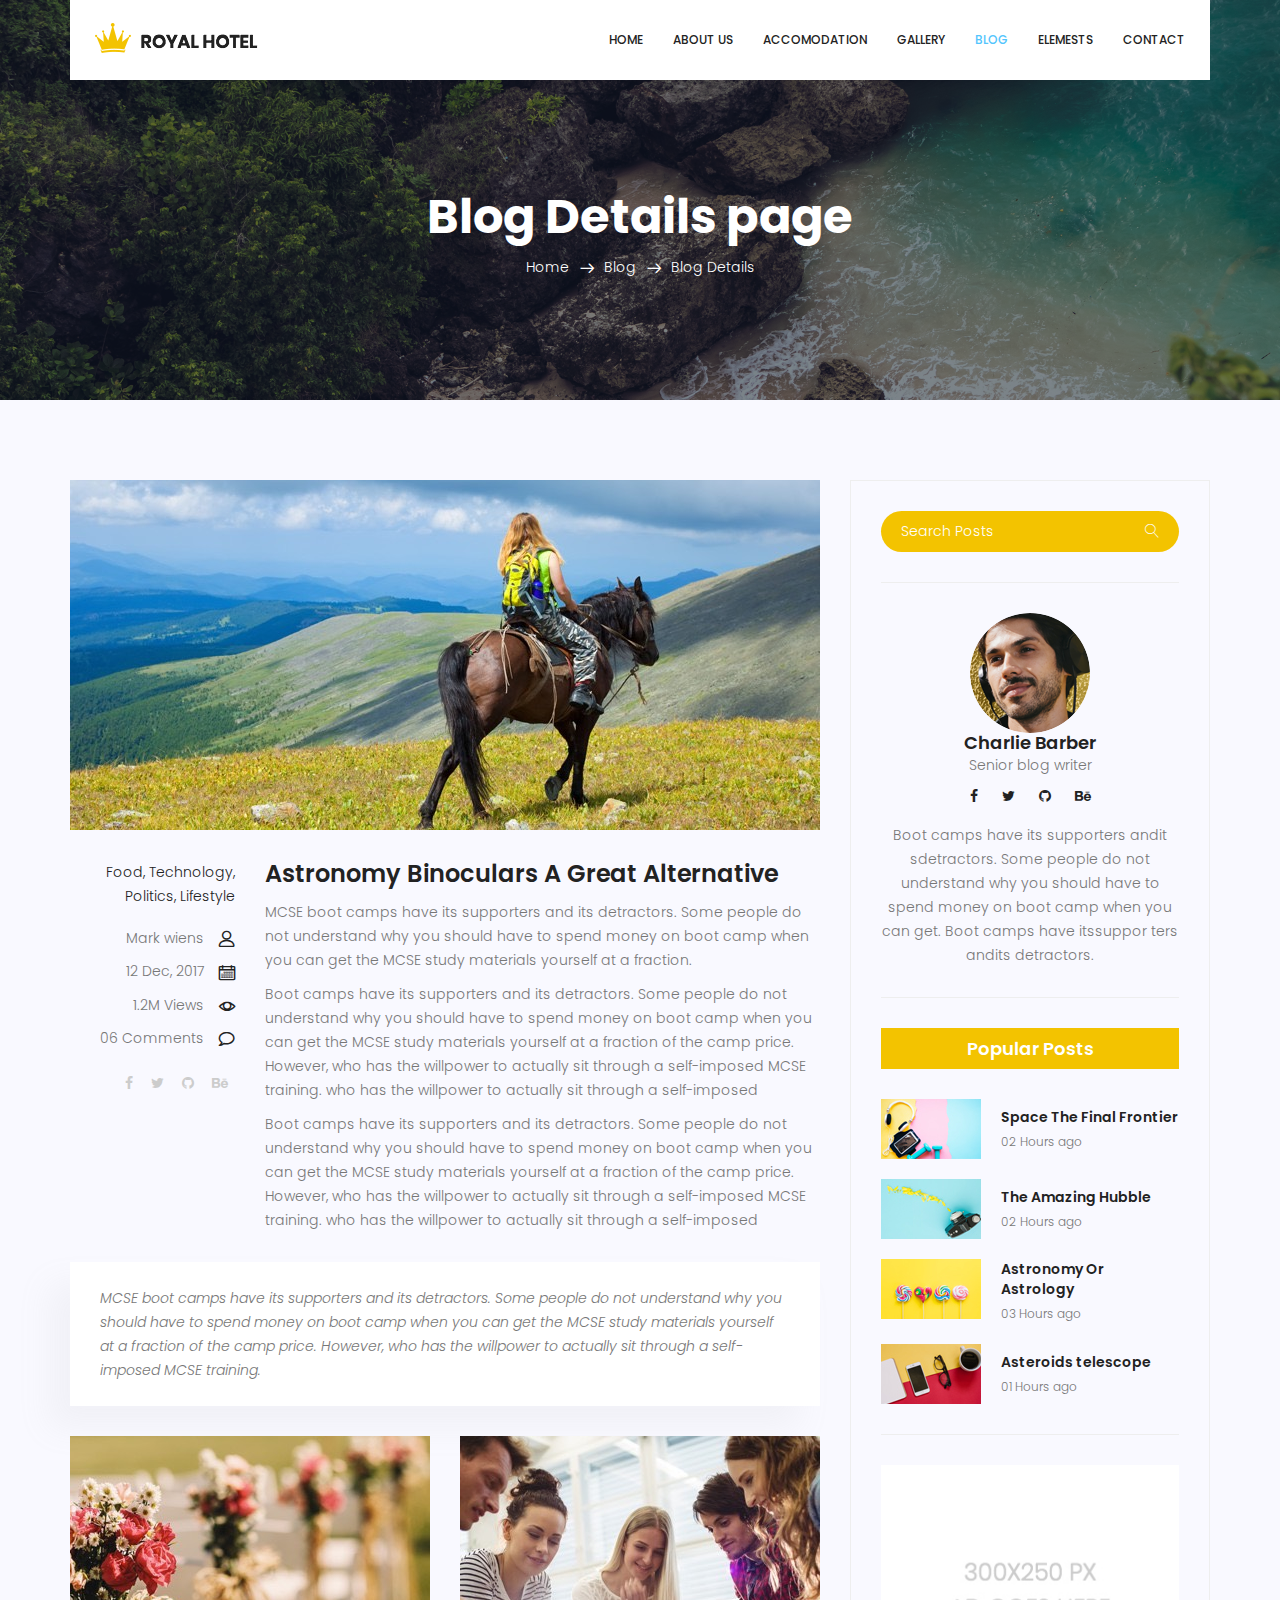
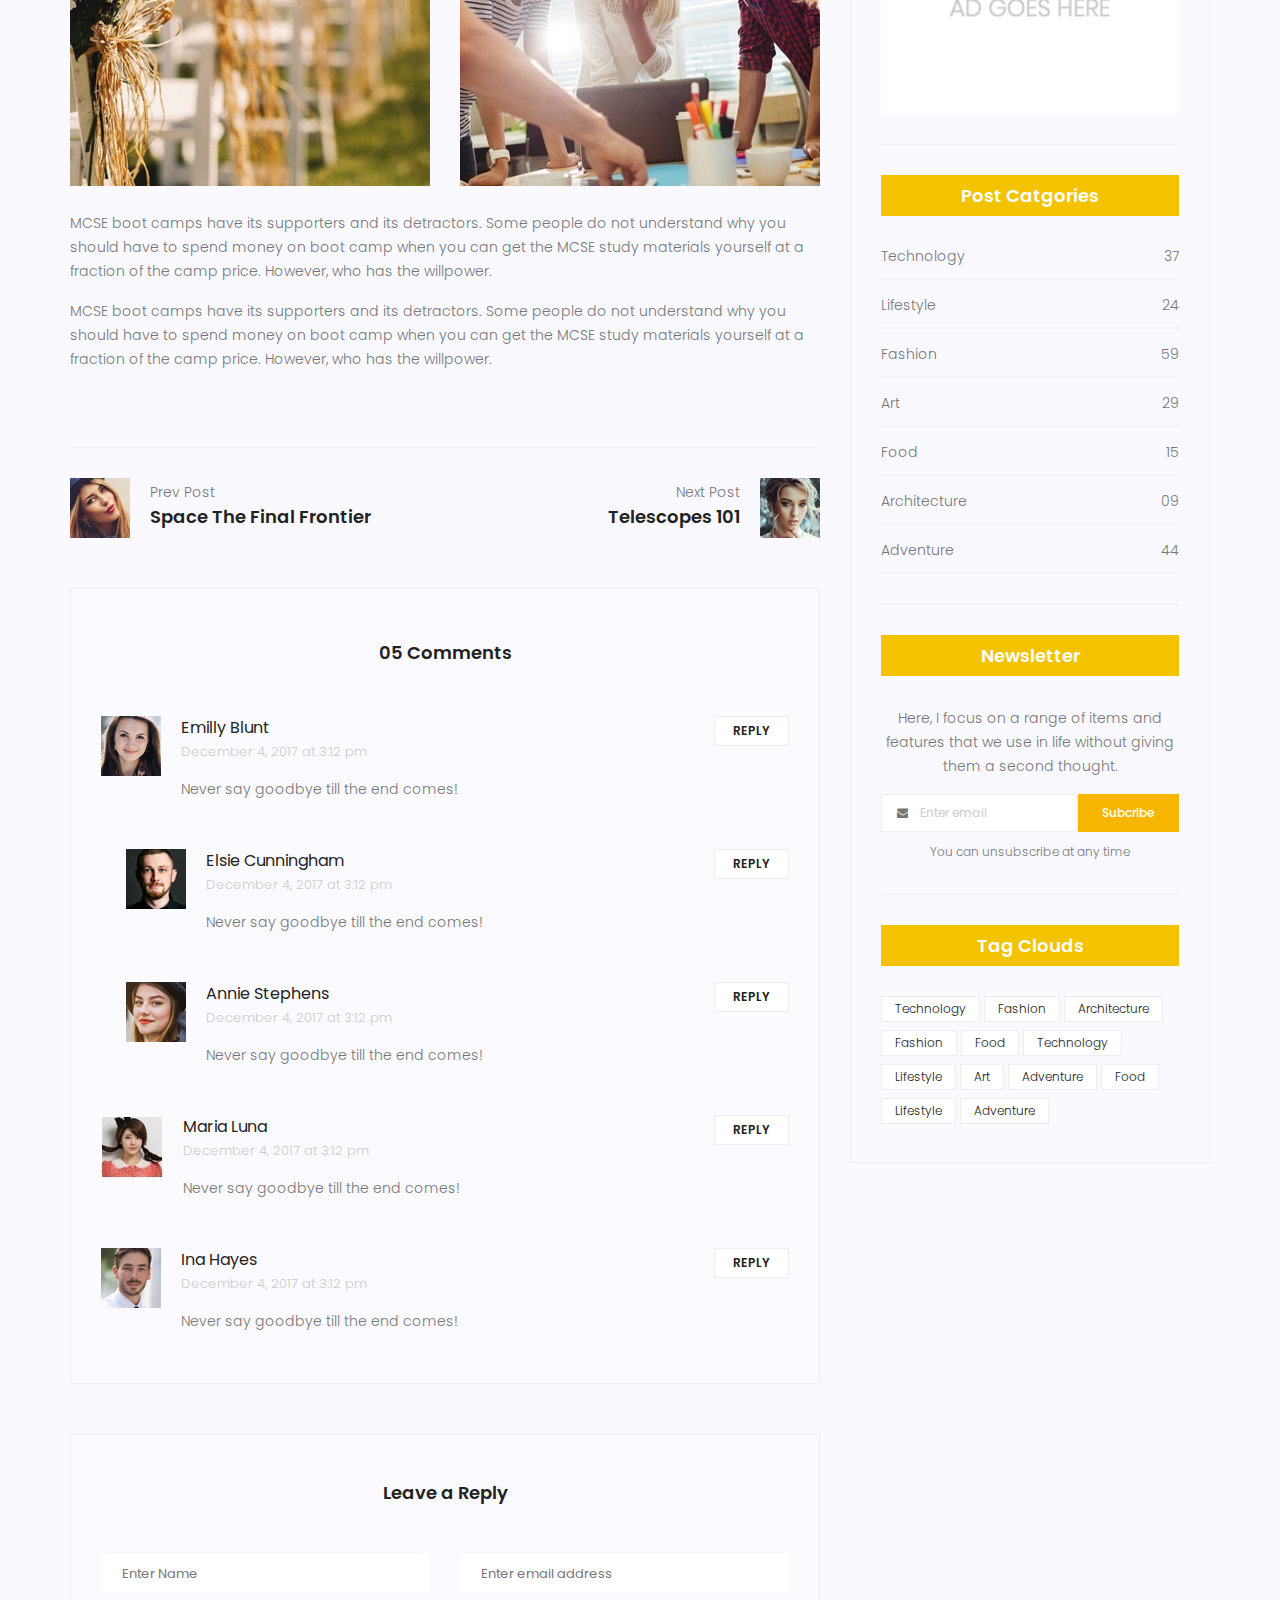
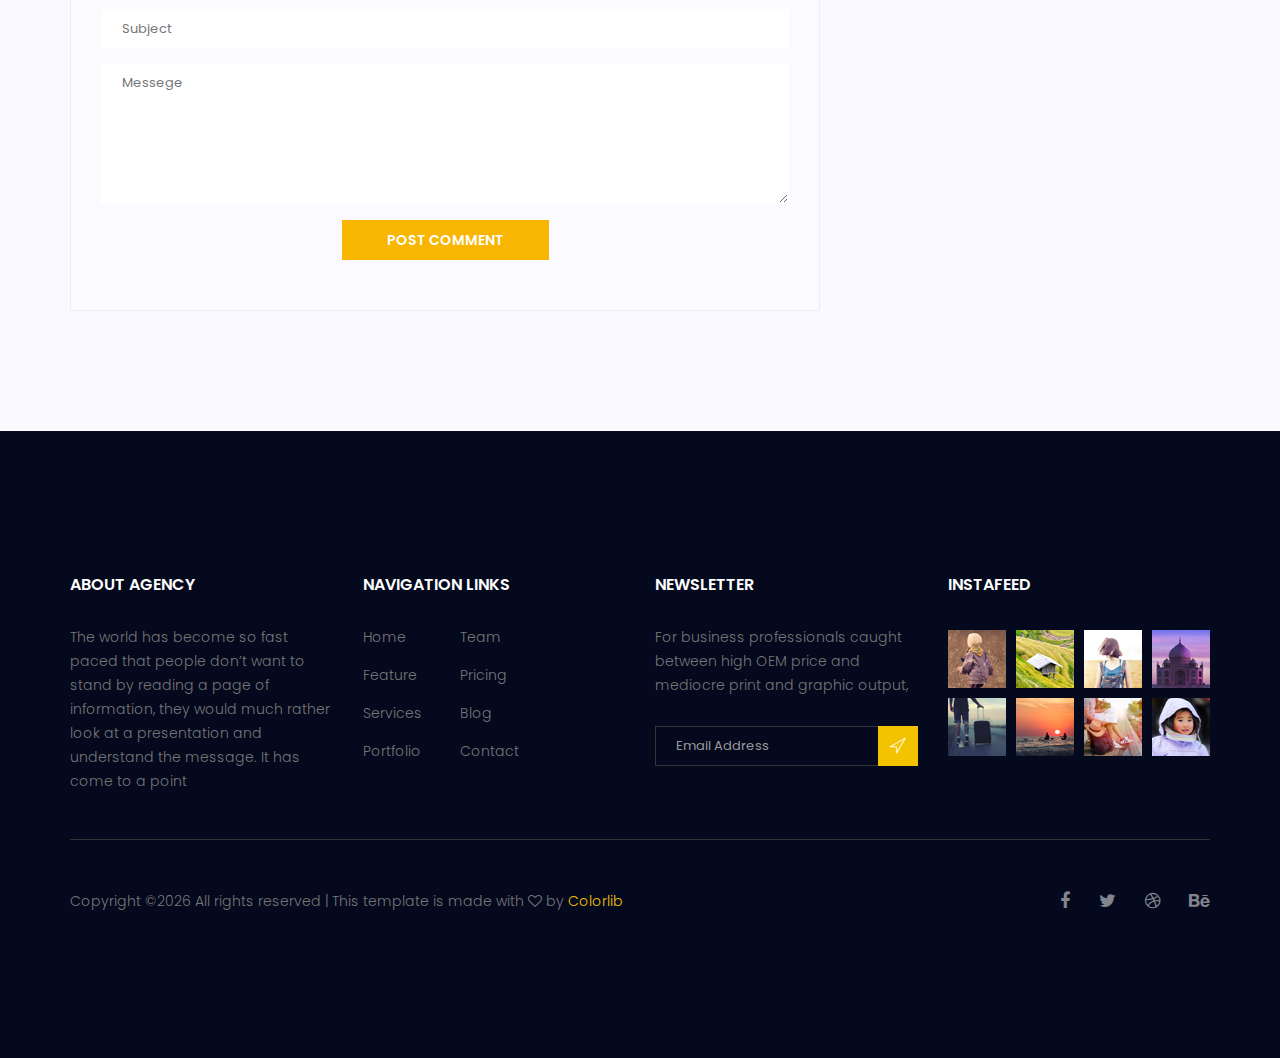
<file: blog-single.html>
<!doctype html>
<html lang="en">
    <head>
        <!-- Required meta tags -->
        <meta charset="utf-8">
        <meta name="viewport" content="width=device-width, initial-scale=1, shrink-to-fit=no">
        <link rel="icon" href="image/favicon.png" type="image/png">
        <title>Royal Hotel</title>
        <!-- Bootstrap CSS -->
        <link rel="stylesheet" href="css/bootstrap.css">
        <link rel="stylesheet" href="vendors/linericon/style.css">
        <link rel="stylesheet" href="css/font-awesome.min.css">
        <link rel="stylesheet" href="vendors/bootstrap-datepicker/bootstrap-datetimepicker.min.css">
        <link rel="stylesheet" href="vendors/nice-select/css/nice-select.css">
        <link rel="stylesheet" href="vendors/owl-carousel/owl.carousel.min.css">
        <!-- main css -->
        <link rel="stylesheet" href="css/style.css">
        <link rel="stylesheet" href="css/responsive.css">
    </head>
    <body>
        <!--================Header Area =================-->
        <header class="header_area">
            <div class="container">
                <nav class="navbar navbar-expand-lg navbar-light">
                    <!-- Brand and toggle get grouped for better mobile display -->
                    <a class="navbar-brand logo_h" href="index.html"><img src="image/Logo.png" alt=""></a>
                    <button class="navbar-toggler" type="button" data-toggle="collapse" data-target="#navbarSupportedContent" aria-controls="navbarSupportedContent" aria-expanded="false" aria-label="Toggle navigation">
                        <span class="icon-bar"></span>
                        <span class="icon-bar"></span>
                        <span class="icon-bar"></span>
                    </button>
                    <!-- Collect the nav links, forms, and other content for toggling -->
                    <div class="collapse navbar-collapse offset" id="navbarSupportedContent">
                        <ul class="nav navbar-nav menu_nav ml-auto">
                            <li class="nav-item"><a class="nav-link" href="index.html">Home</a></li> 
                            <li class="nav-item"><a class="nav-link" href="about.html">About us</a></li>
                            <li class="nav-item"><a class="nav-link" href="accomodation.html">Accomodation</a></li>
                            <li class="nav-item"><a class="nav-link" href="gallery.html">Gallery</a></li>
                            <li class="nav-item submenu dropdown active">
                                <a href="#" class="nav-link dropdown-toggle" data-toggle="dropdown" role="button" aria-haspopup="true" aria-expanded="false">Blog</a>
                                <ul class="dropdown-menu">
                                    <li class="nav-item"><a class="nav-link" href="blog.html">Blog</a></li>
                                    <li class="nav-item"><a class="nav-link" href="blog-single.html">Blog Details</a></li>
                                </ul>
                            </li> 
                            <li class="nav-item"><a class="nav-link" href="elements.html">Elemests</a></li>
                            <li class="nav-item"><a class="nav-link" href="contact.html">Contact</a></li>
                        </ul>
                    </div> 
                </nav>
            </div>
        </header>
        <!--================Header Area =================-->
        
        <!--================Breadcrumb Area =================-->
        <section class="breadcrumb_area blog_banner_two">
            <div class="overlay bg-parallax" data-stellar-ratio="0.8" data-stellar-vertical-offset="0" data-background=""></div>
            <div class="container">
                <div class="page-cover text-center">
                    <h2 class="page-cover-tittle f_48">Blog Details page</h2>
                    <ol class="breadcrumb">
                        <li><a href="index.html">Home</a></li>
                        <li><a href="blog.html">Blog</a></li>
                        <li class="active">Blog Details</li>
                    </ol>
                </div>
            </div>
        </section>
        <!--================Breadcrumb Area =================-->
        
        <!--================Blog Area =================-->
        <section class="blog_area single-post-area">
            <div class="container">
                <div class="row">
                    <div class="col-lg-8 posts-list">
                        <div class="single-post row">
                            <div class="col-lg-12">
                                <div class="feature-img">
                                    <img class="img-fluid" src="image/blog/feature-img1.jpg" alt="">
                                </div>									
                            </div>
                            <div class="col-lg-3  col-md-3">
                                <div class="blog_info text-right">
                                    <div class="post_tag">
                                        <a href="#">Food,</a>
                                        <a href="#">Technology,</a>
                                        <a href="#">Politics,</a>
                                        <a href="#">Lifestyle</a>
                                    </div>
                                    <ul class="blog_meta list_style">
                                        <li><a href="#">Mark wiens<i class="lnr lnr-user"></i></a></li>
                                        <li><a href="#">12 Dec, 2017<i class="lnr lnr-calendar-full"></i></a></li>
                                        <li><a href="#">1.2M Views<i class="lnr lnr-eye"></i></a></li>
                                        <li><a href="#">06 Comments<i class="lnr lnr-bubble"></i></a></li>
                                    </ul>
                                    <ul class="social-links">
                                        <li><a href="#"><i class="fa fa-facebook"></i></a></li>
                                        <li><a href="#"><i class="fa fa-twitter"></i></a></li>
                                        <li><a href="#"><i class="fa fa-github"></i></a></li>
                                        <li><a href="#"><i class="fa fa-behance"></i></a></li>
                                    </ul>
                                </div>
                            </div>
                            <div class="col-lg-9 col-md-9 blog_details">
                                <h2>Astronomy Binoculars A Great Alternative</h2>
                                <p class="excert">
                                    MCSE boot camps have its supporters and its detractors. Some people do not understand why you should have to spend money on boot camp when you can get the MCSE study materials yourself at a fraction.
                                </p>
                                <p>
                                    Boot camps have its supporters and its detractors. Some people do not understand why you should have to spend money on boot camp when you can get the MCSE study materials yourself at a fraction of the camp price. However, who has the willpower to actually sit through a self-imposed MCSE training. who has the willpower to actually sit through a self-imposed
                                </p>
                                <p>
                                    Boot camps have its supporters and its detractors. Some people do not understand why you should have to spend money on boot camp when you can get the MCSE study materials yourself at a fraction of the camp price. However, who has the willpower to actually sit through a self-imposed MCSE training. who has the willpower to actually sit through a self-imposed
                                </p>
                            </div>
                            <div class="col-lg-12">
                                <div class="quotes">
                                    MCSE boot camps have its supporters and its detractors. Some people do not understand why you should have to spend money on boot camp when you can get the MCSE study materials yourself at a fraction of the camp price. However, who has the willpower to actually sit through a self-imposed MCSE training.										
                                </div>
                                <div class="row">
                                    <div class="col-6">
                                        <img class="img-fluid" src="image/blog/post-img1.jpg" alt="">
                                    </div>
                                    <div class="col-6">
                                        <img class="img-fluid" src="image/blog/post-img2.jpg" alt="">
                                    </div>	
                                    <div class="col-lg-12 mt-25">
                                        <p>
                                            MCSE boot camps have its supporters and its detractors. Some people do not understand why you should have to spend money on boot camp when you can get the MCSE study materials yourself at a fraction of the camp price. However, who has the willpower.
                                        </p>
                                        <p>
                                            MCSE boot camps have its supporters and its detractors. Some people do not understand why you should have to spend money on boot camp when you can get the MCSE study materials yourself at a fraction of the camp price. However, who has the willpower.
                                        </p>											
                                    </div>									
                                </div>
                            </div>
                        </div>
                        <div class="navigation-area">
                            <div class="row">
                                <div class="col-lg-6 col-md-6 col-12 nav-left flex-row d-flex justify-content-start align-items-center">
                                    <div class="thumb">
                                        <a href="#"><img class="img-fluid" src="image/blog/prev.jpg" alt=""></a>
                                    </div>
                                    <div class="arrow">
                                        <a href="#"><span class="lnr text-white lnr-arrow-left"></span></a>
                                    </div>
                                    <div class="detials">
                                        <p>Prev Post</p>
                                        <a href="#"><h4>Space The Final Frontier</h4></a>
                                    </div>
                                </div>
                                <div class="col-lg-6 col-md-6 col-12 nav-right flex-row d-flex justify-content-end align-items-center">
                                    <div class="detials">
                                        <p>Next Post</p>
                                        <a href="#"><h4>Telescopes 101</h4></a>
                                    </div>
                                    <div class="arrow">
                                        <a href="#"><span class="lnr text-white lnr-arrow-right"></span></a>
                                    </div>
                                    <div class="thumb">
                                        <a href="#"><img class="img-fluid" src="image/blog/next.jpg" alt=""></a>
                                    </div>										
                                </div>									
                            </div>
                        </div>
                        <div class="comments-area">
                            <h4>05 Comments</h4>
                            <div class="comment-list">
                                <div class="single-comment justify-content-between d-flex">
                                    <div class="user justify-content-between d-flex">
                                        <div class="thumb">
                                            <img src="image/blog/c1.jpg" alt="">
                                        </div>
                                        <div class="desc">
                                            <h5><a href="#">Emilly Blunt</a></h5>
                                            <p class="date">December 4, 2017 at 3:12 pm </p>
                                            <p class="comment">
                                                Never say goodbye till the end comes!
                                            </p>
                                        </div>
                                    </div>
                                    <div class="reply-btn">
                                           <a href="" class="btn-reply text-uppercase">reply</a> 
                                    </div>
                                </div>
                            </div>	
                            <div class="comment-list left-padding">
                                <div class="single-comment justify-content-between d-flex">
                                    <div class="user justify-content-between d-flex">
                                        <div class="thumb">
                                            <img src="image/blog/c2.jpg" alt="">
                                        </div>
                                        <div class="desc">
                                            <h5><a href="#">Elsie Cunningham</a></h5>
                                            <p class="date">December 4, 2017 at 3:12 pm </p>
                                            <p class="comment">
                                                Never say goodbye till the end comes!
                                            </p>
                                        </div>
                                    </div>
                                    <div class="reply-btn">
                                           <a href="" class="btn-reply text-uppercase">reply</a> 
                                    </div>
                                </div>
                            </div>	
                            <div class="comment-list left-padding">
                                <div class="single-comment justify-content-between d-flex">
                                    <div class="user justify-content-between d-flex">
                                        <div class="thumb">
                                            <img src="image/blog/c3.jpg" alt="">
                                        </div>
                                        <div class="desc">
                                            <h5><a href="#">Annie Stephens</a></h5>
                                            <p class="date">December 4, 2017 at 3:12 pm </p>
                                            <p class="comment">
                                                Never say goodbye till the end comes!
                                            </p>
                                        </div>
                                    </div>
                                    <div class="reply-btn">
                                           <a href="" class="btn-reply text-uppercase">reply</a> 
                                    </div>
                                </div>
                            </div>	
                            <div class="comment-list">
                                <div class="single-comment justify-content-between d-flex">
                                    <div class="user justify-content-between d-flex">
                                        <div class="thumb">
                                            <img src="image/blog/c4.jpg" alt="">
                                        </div>
                                        <div class="desc">
                                            <h5><a href="#">Maria Luna</a></h5>
                                            <p class="date">December 4, 2017 at 3:12 pm </p>
                                            <p class="comment">
                                                Never say goodbye till the end comes!
                                            </p>
                                        </div>
                                    </div>
                                    <div class="reply-btn">
                                           <a href="" class="btn-reply text-uppercase">reply</a> 
                                    </div>
                                </div>
                            </div>	
                            <div class="comment-list">
                                <div class="single-comment justify-content-between d-flex">
                                    <div class="user justify-content-between d-flex">
                                        <div class="thumb">
                                            <img src="image/blog/c5.jpg" alt="">
                                        </div>
                                        <div class="desc">
                                            <h5><a href="#">Ina Hayes</a></h5>
                                            <p class="date">December 4, 2017 at 3:12 pm </p>
                                            <p class="comment">
                                                Never say goodbye till the end comes!
                                            </p>
                                        </div>
                                    </div>
                                    <div class="reply-btn">
                                           <a href="" class="btn-reply text-uppercase">reply</a> 
                                    </div>
                                </div>
                            </div>	                                             				
                        </div>
                        <div class="comment-form">
                            <h4>Leave a Reply</h4>
                            <form>
                                <div class="form-group form-inline">
                                  <div class="form-group col-lg-6 col-md-6 name">
                                    <input type="text" class="form-control" id="name" placeholder="Enter Name" onfocus="this.placeholder = ''" onblur="this.placeholder = 'Enter Name'">
                                  </div>
                                  <div class="form-group col-lg-6 col-md-6 email">
                                    <input type="email" class="form-control" id="email" placeholder="Enter email address" onfocus="this.placeholder = ''" onblur="this.placeholder = 'Enter email address'">
                                  </div>										
                                </div>
                                <div class="form-group">
                                    <input type="text" class="form-control" id="subject" placeholder="Subject" onfocus="this.placeholder = ''" onblur="this.placeholder = 'Subject'">
                                </div>
                                <div class="form-group">
                                    <textarea class="form-control mb-10" rows="5" name="message" placeholder="Messege" onfocus="this.placeholder = ''" onblur="this.placeholder = 'Messege'" required=""></textarea>
                                </div>
                                <a href="#" class="primary-btn button_hover">Post Comment</a>	
                            </form>
                        </div>
                    </div>
                    <div class="col-lg-4">
                        <div class="blog_right_sidebar">
                            <aside class="single_sidebar_widget search_widget">
                                <div class="input-group">
                                    <input type="text" class="form-control" placeholder="Search Posts">
                                    <span class="input-group-btn">
                                        <button class="btn btn-default" type="button"><i class="lnr lnr-magnifier"></i></button>
                                    </span>
                                </div><!-- /input-group -->
                                <div class="br"></div>
                            </aside>
                            <aside class="single_sidebar_widget author_widget">
                                <img class="author_img rounded-circle" src="image/blog/author.png" alt="">
                                <h4>Charlie Barber</h4>
                                <p>Senior blog writer</p>
                                <div class="social_icon">
                                    <a href="#"><i class="fa fa-facebook"></i></a>
                                    <a href="#"><i class="fa fa-twitter"></i></a>
                                    <a href="#"><i class="fa fa-github"></i></a>
                                    <a href="#"><i class="fa fa-behance"></i></a>
                                </div>
                                <p>Boot camps have its supporters andit sdetractors. Some people do not understand why you should have to spend money on boot camp when you can get. Boot camps have itssuppor ters andits detractors.</p>
                                <div class="br"></div>
                            </aside>
                            <aside class="single_sidebar_widget popular_post_widget">
                                <h3 class="widget_title">Popular Posts</h3>
                                <div class="media post_item">
                                    <img src="image/blog/post1.jpg" alt="post">
                                    <div class="media-body">
                                        <a href="blog-details.html"><h3>Space The Final Frontier</h3></a>
                                        <p>02 Hours ago</p>
                                    </div>
                                </div>
                                <div class="media post_item">
                                    <img src="image/blog/post2.jpg" alt="post">
                                    <div class="media-body">
                                        <a href="blog-details.html"><h3>The Amazing Hubble</h3></a>
                                        <p>02 Hours ago</p>
                                    </div>
                                </div>
                                <div class="media post_item">
                                    <img src="image/blog/post3.jpg" alt="post">
                                    <div class="media-body">
                                        <a href="blog-details.html"><h3>Astronomy Or Astrology</h3></a>
                                        <p>03 Hours ago</p>
                                    </div>
                                </div>
                                <div class="media post_item">
                                    <img src="image/blog/post4.jpg" alt="post">
                                    <div class="media-body">
                                        <a href="blog-details.html"><h3>Asteroids telescope</h3></a>
                                        <p>01 Hours ago</p>
                                    </div>
                                </div>
                                <div class="br"></div>
                            </aside>
                            <aside class="single_sidebar_widget ads_widget">
                                <a href="#"><img class="img-fluid" src="image/blog/add.jpg" alt=""></a>
                                <div class="br"></div>
                            </aside>
                            <aside class="single_sidebar_widget post_category_widget">
                                <h4 class="widget_title">Post Catgories</h4>
                                <ul class="list_style cat-list">
                                    <li>
                                        <a href="#" class="d-flex justify-content-between">
                                            <p>Technology</p>
                                            <p>37</p>
                                        </a>
                                    </li>
                                    <li>
                                        <a href="#" class="d-flex justify-content-between">
                                            <p>Lifestyle</p>
                                            <p>24</p>
                                        </a>
                                    </li>
                                    <li>
                                        <a href="#" class="d-flex justify-content-between">
                                            <p>Fashion</p>
                                            <p>59</p>
                                        </a>
                                    </li>
                                    <li>
                                        <a href="#" class="d-flex justify-content-between">
                                            <p>Art</p>
                                            <p>29</p>
                                        </a>
                                    </li>
                                    <li>
                                        <a href="#" class="d-flex justify-content-between">
                                            <p>Food</p>
                                            <p>15</p>
                                        </a>
                                    </li>
                                    <li>
                                        <a href="#" class="d-flex justify-content-between">
                                            <p>Architecture</p>
                                            <p>09</p>
                                        </a>
                                    </li>
                                    <li>
                                        <a href="#" class="d-flex justify-content-between">
                                            <p>Adventure</p>
                                            <p>44</p>
                                        </a>
                                    </li>															
                                </ul>
                                <div class="br"></div>
                            </aside>
                            <aside class="single-sidebar-widget newsletter_widget">
                                <h4 class="widget_title">Newsletter</h4>
                                <p>
                                Here, I focus on a range of items and features that we use in life without
                                giving them a second thought.
                                </p>
                                <div class="form-group d-flex flex-row">
                                    <div class="input-group">
                                        <div class="input-group-prepend">
                                            <div class="input-group-text"><i class="fa fa-envelope" aria-hidden="true"></i></div>
                                        </div>
                                        <input type="text" class="form-control" id="inlineFormInputGroup" placeholder="Enter email" onfocus="this.placeholder = ''" onblur="this.placeholder = 'Enter email'">
                                    </div>
                                    <a href="#" class="bbtns">Subcribe</a>
                                </div>	
                                <p class="text-bottom">You can unsubscribe at any time</p>	
                                <div class="br"></div>							
                            </aside>
                            <aside class="single-sidebar-widget tag_cloud_widget">
                                <h4 class="widget_title">Tag Clouds</h4>
                                <ul class="list_style">
                                    <li><a href="#">Technology</a></li>
                                    <li><a href="#">Fashion</a></li>
                                    <li><a href="#">Architecture</a></li>
                                    <li><a href="#">Fashion</a></li>
                                    <li><a href="#">Food</a></li>
                                    <li><a href="#">Technology</a></li>
                                    <li><a href="#">Lifestyle</a></li>
                                    <li><a href="#">Art</a></li>
                                    <li><a href="#">Adventure</a></li>
                                    <li><a href="#">Food</a></li>
                                    <li><a href="#">Lifestyle</a></li>
                                    <li><a href="#">Adventure</a></li>
                                </ul>
                            </aside>
                        </div>
                    </div>
                </div>
            </div>
        </section>
        <!--================Blog Area =================-->
        
        <!--================ start footer Area  =================-->	
        <footer class="footer-area section_gap">
            <div class="container">
                <div class="row">
                    <div class="col-lg-3  col-md-6 col-sm-6">
                        <div class="single-footer-widget">
                            <h6 class="footer_title">About Agency</h6>
                            <p>The world has become so fast paced that people don’t want to stand by reading a page of information, they would much rather look at a presentation and understand the message. It has come to a point </p>
                        </div>
                    </div>
                    <div class="col-lg-3 col-md-6 col-sm-6">
                        <div class="single-footer-widget">
                            <h6 class="footer_title">Navigation Links</h6>
                            <div class="row">
                                <div class="col-4">
                                    <ul class="list_style">
                                        <li><a href="#">Home</a></li>
                                        <li><a href="#">Feature</a></li>
                                        <li><a href="#">Services</a></li>
                                        <li><a href="#">Portfolio</a></li>
                                    </ul>
                                </div>
                                <div class="col-4">
                                    <ul class="list_style">
                                        <li><a href="#">Team</a></li>
                                        <li><a href="#">Pricing</a></li>
                                        <li><a href="#">Blog</a></li>
                                        <li><a href="#">Contact</a></li>
                                    </ul>
                                </div>										
                            </div>							
                        </div>
                    </div>							
                    <div class="col-lg-3 col-md-6 col-sm-6">
                        <div class="single-footer-widget">
                            <h6 class="footer_title">Newsletter</h6>
                            <p>For business professionals caught between high OEM price and mediocre print and graphic output, </p>		
                            <div id="mc_embed_signup">
                                <form target="_blank" action="https://spondonit.us12.list-manage.com/subscribe/post?u=1462626880ade1ac87bd9c93a&amp;id=92a4423d01" method="get" class="subscribe_form relative">
                                    <div class="input-group d-flex flex-row">
                                        <input name="EMAIL" placeholder="Email Address" onfocus="this.placeholder = ''" onblur="this.placeholder = 'Email Address '" required="" type="email">
                                        <button class="btn sub-btn"><span class="lnr lnr-location"></span></button>		
                                    </div>									
                                    <div class="mt-10 info"></div>
                                </form>
                            </div>
                        </div>
                    </div>
                    <div class="col-lg-3 col-md-6 col-sm-6">
                        <div class="single-footer-widget instafeed">
                            <h6 class="footer_title">InstaFeed</h6>
                            <ul class="list_style instafeed d-flex flex-wrap">
                                <li><img src="image/instagram/Image-01.jpg" alt=""></li>
                                <li><img src="image/instagram/Image-02.jpg" alt=""></li>
                                <li><img src="image/instagram/Image-03.jpg" alt=""></li>
                                <li><img src="image/instagram/Image-04.jpg" alt=""></li>
                                <li><img src="image/instagram/Image-05.jpg" alt=""></li>
                                <li><img src="image/instagram/Image-06.jpg" alt=""></li>
                                <li><img src="image/instagram/Image-07.jpg" alt=""></li>
                                <li><img src="image/instagram/Image-08.jpg" alt=""></li>
                            </ul>
                        </div>
                    </div>						
                </div>
                <div class="border_line"></div>
                <div class="row footer-bottom d-flex justify-content-between align-items-center">
                    <p class="col-lg-8 col-sm-12 footer-text m-0"><!-- Link back to Colorlib can't be removed. Template is licensed under CC BY 3.0. -->
Copyright &copy;<script>document.write(new Date().getFullYear());</script> All rights reserved | This template is made with <i class="fa fa-heart-o" aria-hidden="true"></i> by <a href="https://colorlib.com" target="_blank">Colorlib</a>
<!-- Link back to Colorlib can't be removed. Template is licensed under CC BY 3.0. --></p>
                    <div class="col-lg-4 col-sm-12 footer-social">
                        <a href="#"><i class="fa fa-facebook"></i></a>
                        <a href="#"><i class="fa fa-twitter"></i></a>
                        <a href="#"><i class="fa fa-dribbble"></i></a>
                        <a href="#"><i class="fa fa-behance"></i></a>
                    </div>
                </div>
            </div>
        </footer>
		<!--================ End footer Area  =================-->
        
        
        <!-- Optional JavaScript -->
        <!-- jQuery first, then Popper.js, then Bootstrap JS -->
        <script src="js/jquery-3.2.1.min.js"></script>
        <script src="js/popper.js"></script>
        <script src="js/bootstrap.min.js"></script>
        <script src="vendors/owl-carousel/owl.carousel.min.js"></script>
        <script src="js/jquery.ajaxchimp.min.js"></script>
        <script src="vendors/bootstrap-datepicker/bootstrap-datetimepicker.min.js"></script>
        <script src="vendors/nice-select/js/jquery.nice-select.js"></script>
        <script src="js/mail-script.js"></script>
        <script src="js/stellar.js"></script>
        <script src="vendors/lightbox/simpleLightbox.min.js"></script>
        <script src="js/custom.js"></script>
    </body>
</html>
</file>
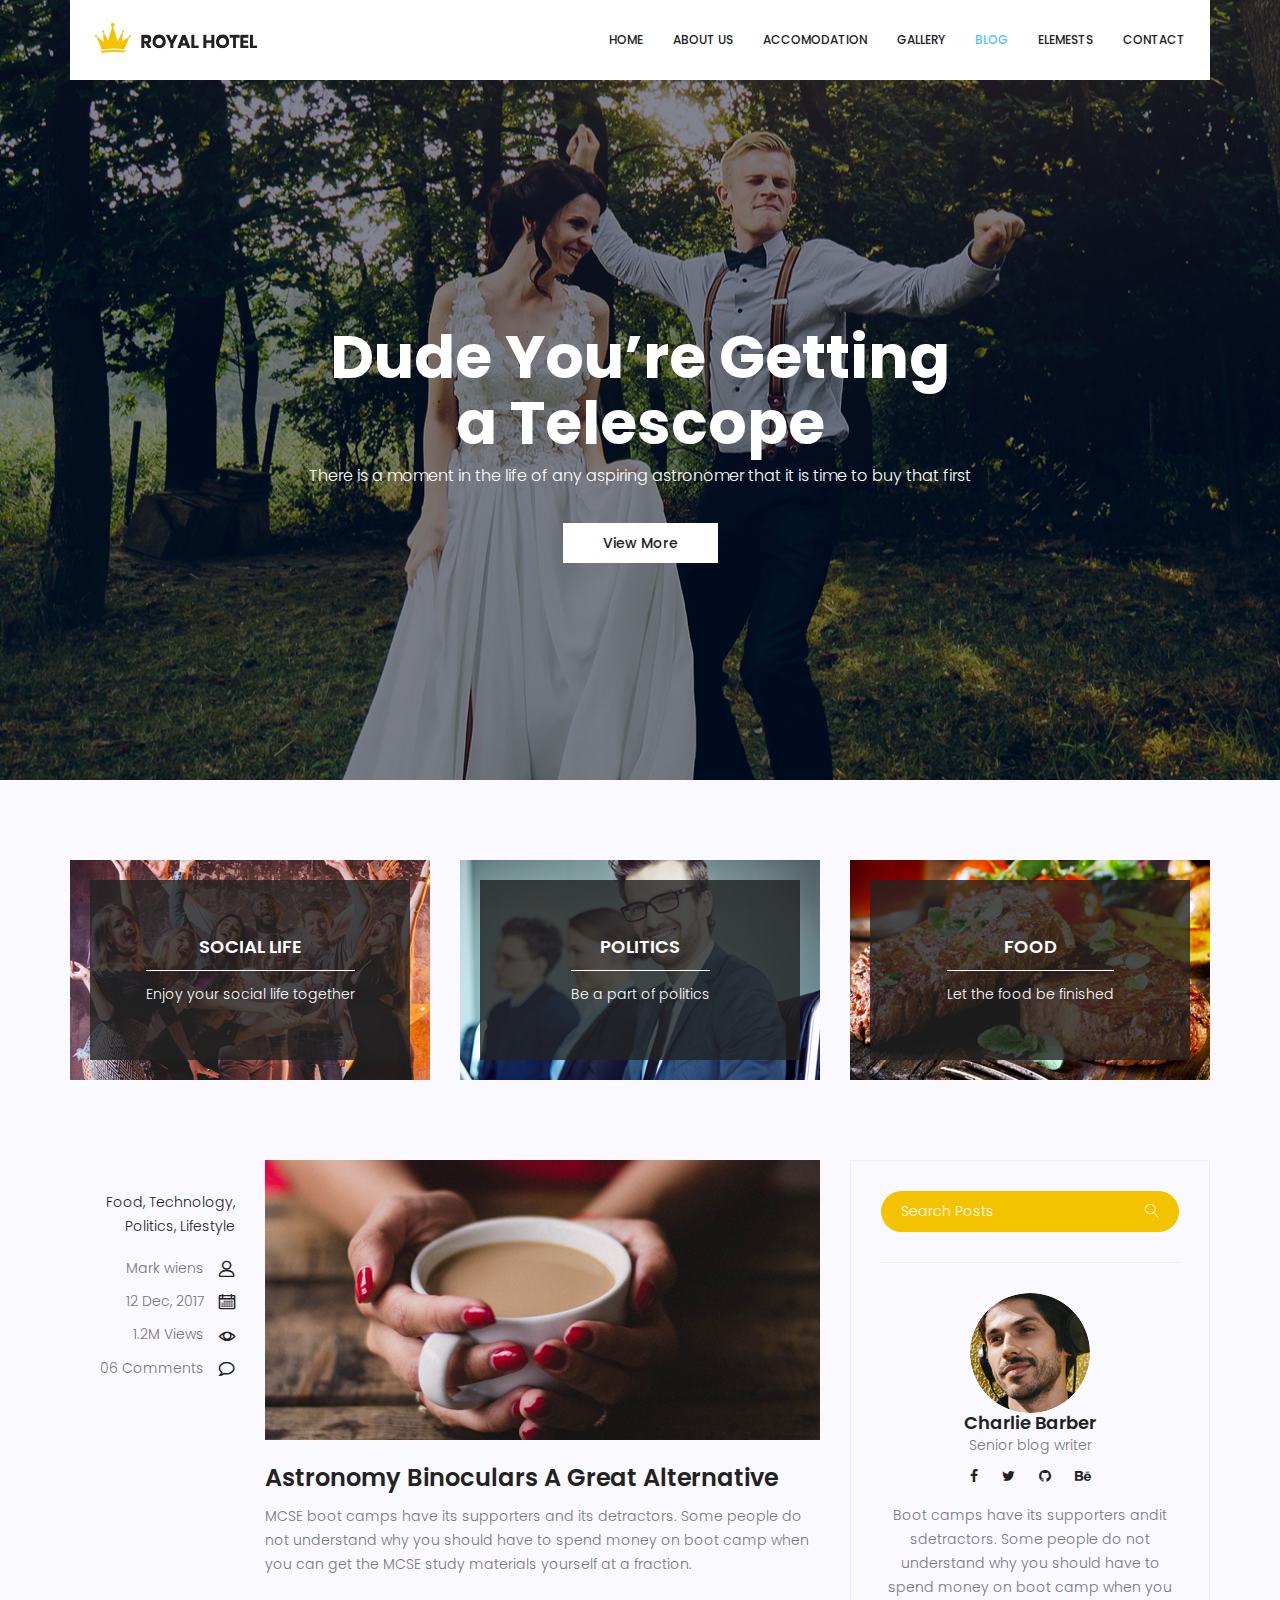
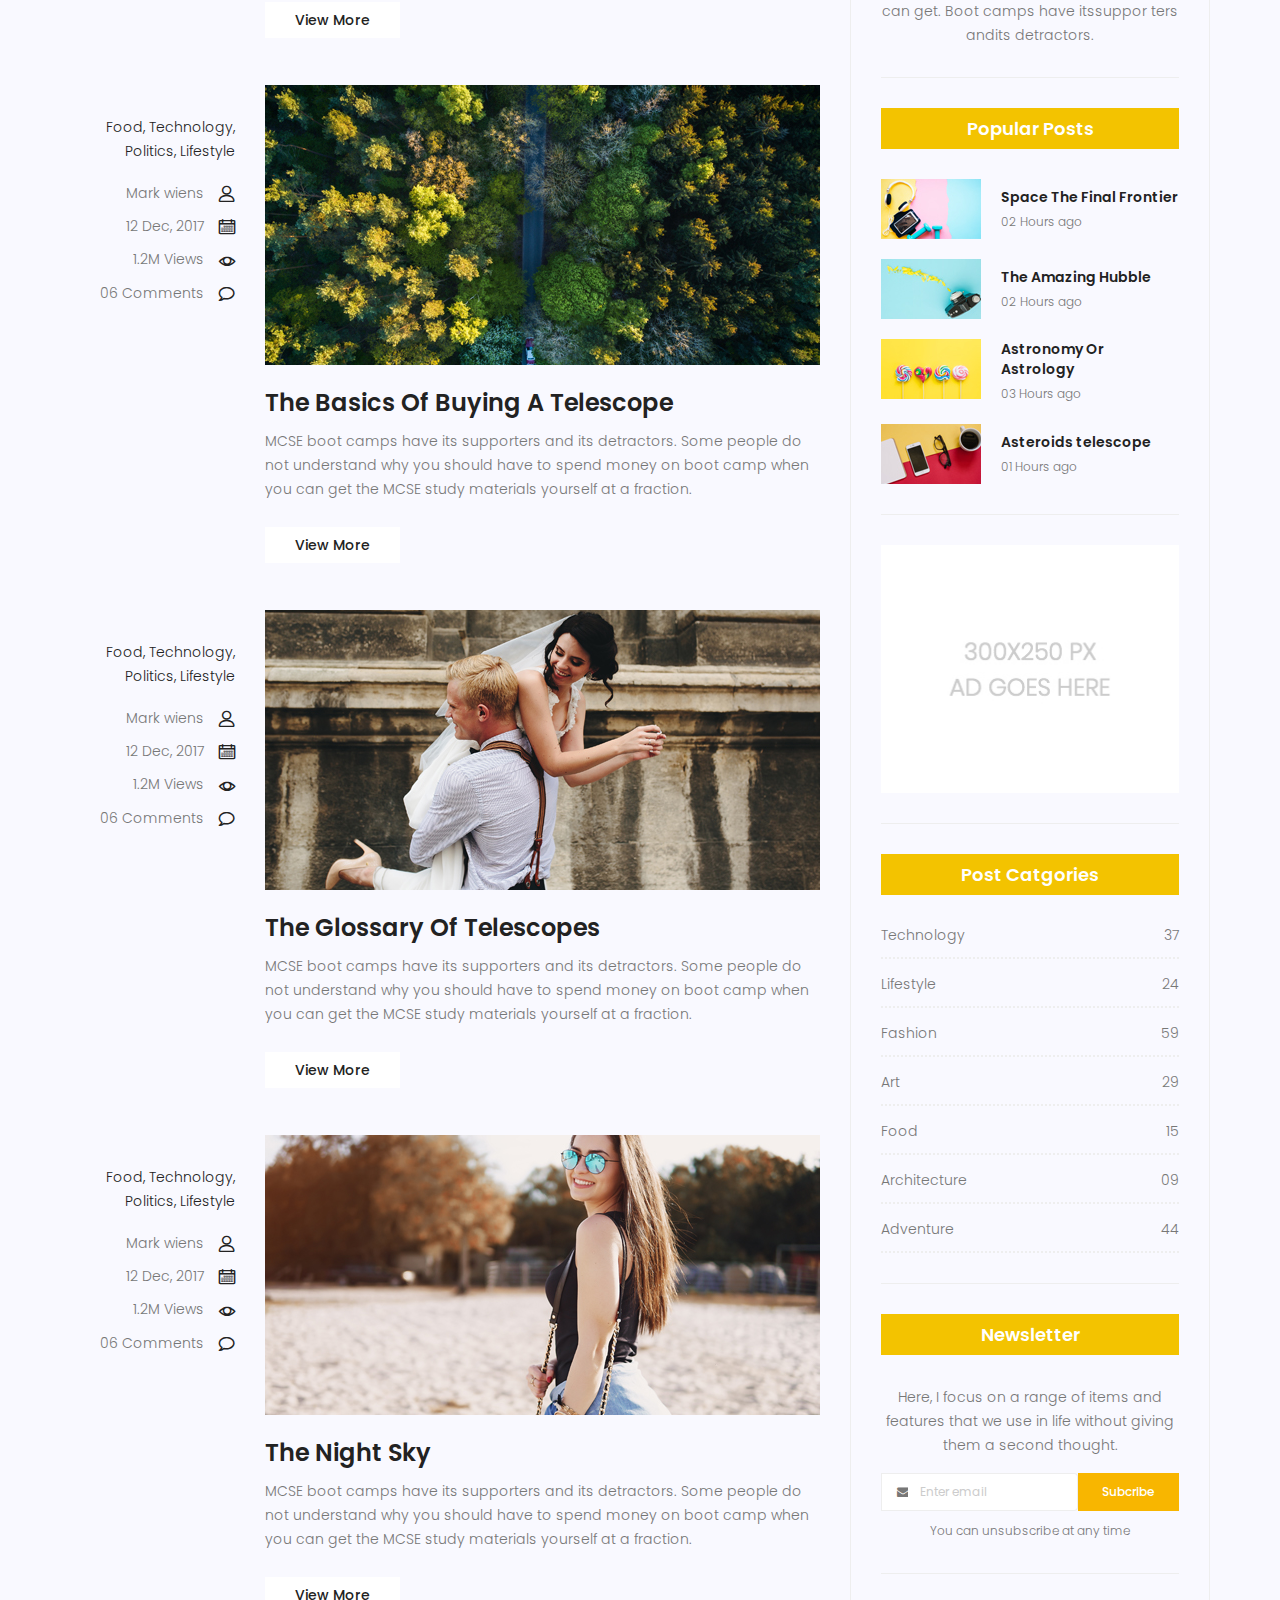
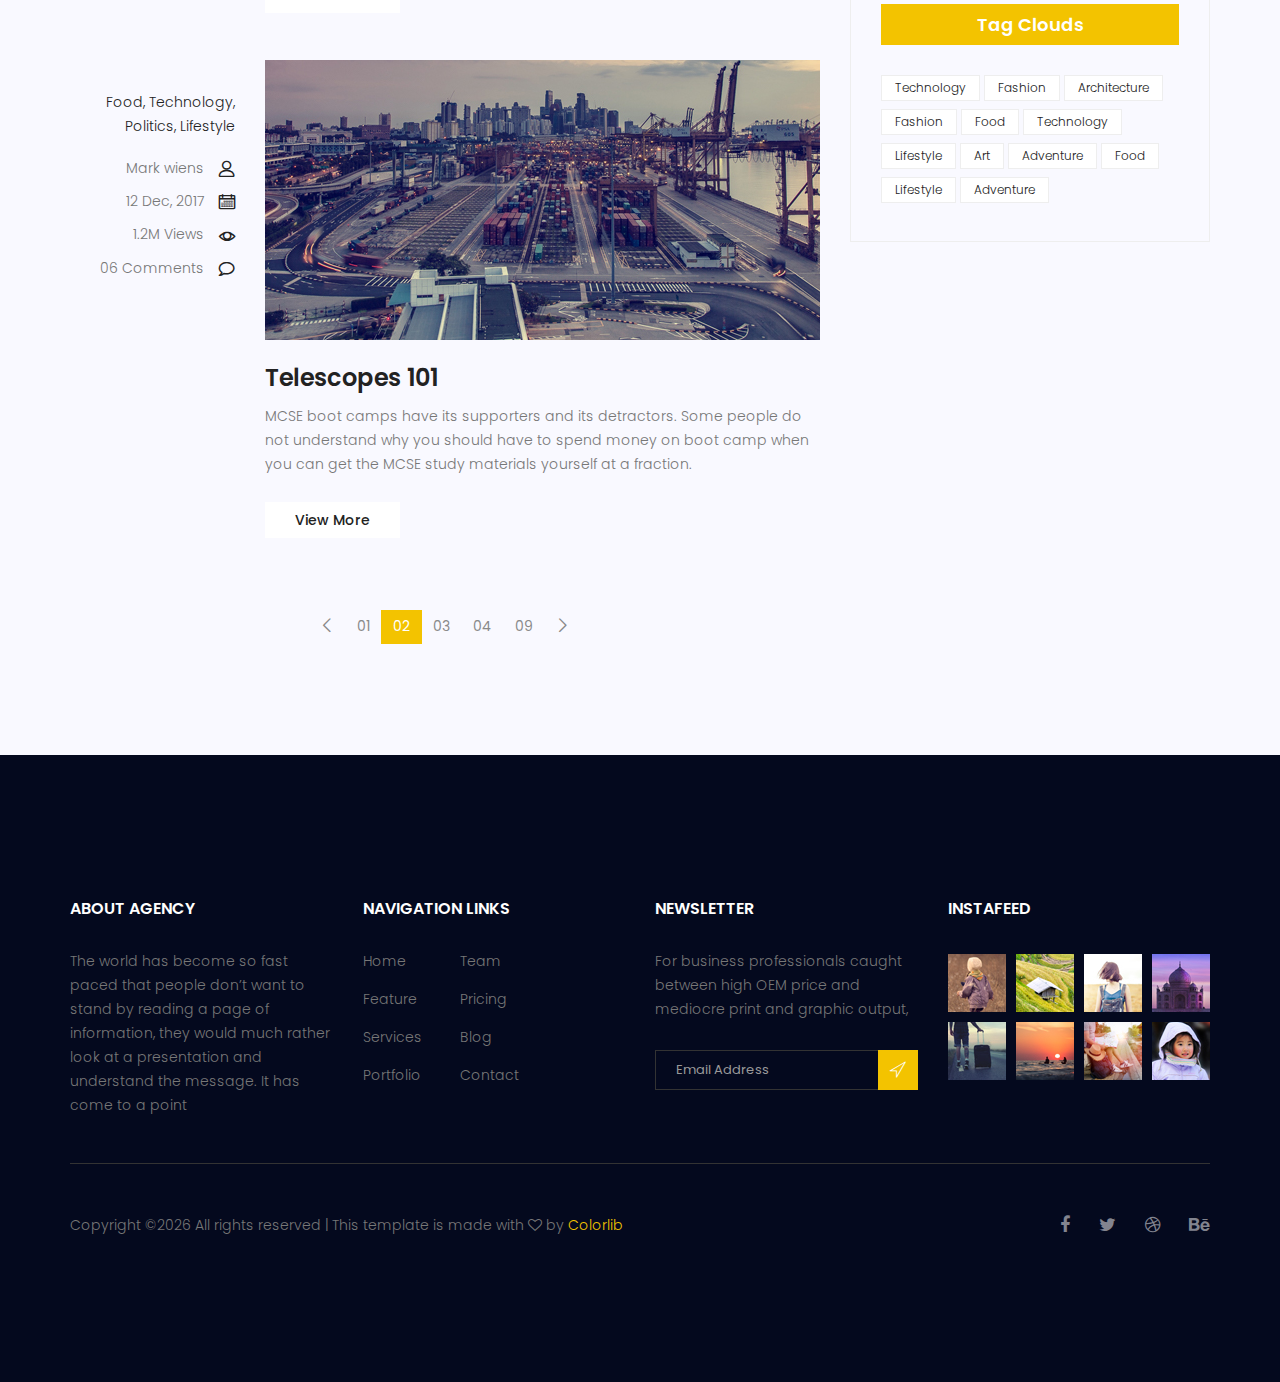
<file: blog.html>
<!doctype html>
<html lang="en">
    <head>
        <!-- Required meta tags -->
        <meta charset="utf-8">
        <meta name="viewport" content="width=device-width, initial-scale=1, shrink-to-fit=no">
        <link rel="icon" href="image/favicon.png" type="image/png">
        <title>Royal Hotel</title>
        <!-- Bootstrap CSS -->
        <link rel="stylesheet" href="css/bootstrap.css">
        <link rel="stylesheet" href="vendors/linericon/style.css">
        <link rel="stylesheet" href="css/font-awesome.min.css">
        <link rel="stylesheet" href="vendors/owl-carousel/owl.carousel.min.css">
        <link rel="stylesheet" href="vendors/bootstrap-datepicker/bootstrap-datetimepicker.min.css">
        <link rel="stylesheet" href="vendors/nice-select/css/nice-select.css">
        <link rel="stylesheet" href="vendors/owl-carousel/owl.carousel.min.css">
        <!-- main css -->
        <link rel="stylesheet" href="css/style.css">
        <link rel="stylesheet" href="css/responsive.css">
    </head>
    <body>
        <!--================Header Area =================-->
        <header class="header_area">
            <div class="container">
                <nav class="navbar navbar-expand-lg navbar-light">
                    <!-- Brand and toggle get grouped for better mobile display -->
                    <a class="navbar-brand logo_h" href="index.html"><img src="image/Logo.png" alt=""></a>
                    <button class="navbar-toggler" type="button" data-toggle="collapse" data-target="#navbarSupportedContent" aria-controls="navbarSupportedContent" aria-expanded="false" aria-label="Toggle navigation">
                        <span class="icon-bar"></span>
                        <span class="icon-bar"></span>
                        <span class="icon-bar"></span>
                    </button>
                    <!-- Collect the nav links, forms, and other content for toggling -->
                    <div class="collapse navbar-collapse offset" id="navbarSupportedContent">
                        <ul class="nav navbar-nav menu_nav ml-auto">
                            <li class="nav-item"><a class="nav-link" href="index.html">Home</a></li> 
                            <li class="nav-item"><a class="nav-link" href="about.html">About us</a></li>
                            <li class="nav-item"><a class="nav-link" href="accomodation.html">Accomodation</a></li>
                            <li class="nav-item"><a class="nav-link" href="gallery.html">Gallery</a></li>
                            <li class="nav-item submenu dropdown active">
                                <a href="#" class="nav-link dropdown-toggle" data-toggle="dropdown" role="button" aria-haspopup="true" aria-expanded="false">Blog</a>
                                <ul class="dropdown-menu">
                                    <li class="nav-item"><a class="nav-link" href="blog.html">Blog</a></li>
                                    <li class="nav-item"><a class="nav-link" href="blog-single.html">Blog Details</a></li>
                                </ul>
                            </li> 
                            <li class="nav-item"><a class="nav-link" href="elements.html">Elemests</a></li>
                            <li class="nav-item"><a class="nav-link" href="contact.html">Contact</a></li>
                        </ul>
                    </div> 
                </nav>
            </div>
        </header>
        <!--================Header Area =================-->
        
        <!--================Banner Area =================-->
        <section class="banner_area blog_banner d_flex align-items-center">
            <div class="overlay bg-parallax" data-stellar-ratio="0.9" data-stellar-vertical-offset="0" data-background=""></div>
            <div class="container">
                <div class="banner_content text-center">
                    <h4>Dude You’re Getting <br />a Telescope</h4>
                    <p>There is a moment in the life of any aspiring astronomer that it is time to buy that first</p>
                    <a href="#" class="btn white_btn button_hover">View More</a>
                </div>
            </div>
        </section>
        <!--================Banner Area =================-->
        
        <!--================Blog Categorie Area =================-->
        <section class="blog_categorie_area">
            <div class="container">
                <div class="row">
                    <div class="col-lg-4">
                        <div class="categories_post">
                            <img src="image/blog/cat-post/cat-post-3.jpg" alt="post">
                            <div class="categories_details">
                                <div class="categories_text">
                                    <a href="blog-details.html"><h5>Social Life</h5></a>
                                    <div class="border_line"></div>
                                    <p>Enjoy your social life together</p>
                                </div>
                            </div>
                        </div>
                    </div>
                    <div class="col-lg-4">
                        <div class="categories_post">
                            <img src="image/blog/cat-post/cat-post-2.jpg" alt="post">
                            <div class="categories_details">
                                <div class="categories_text">
                                    <a href="blog-details.html"><h5>Politics</h5></a>
                                    <div class="border_line"></div>
                                    <p>Be a part of politics</p>
                                </div>
                            </div>
                        </div>
                    </div>
                    <div class="col-lg-4">
                        <div class="categories_post">
                            <img src="image/blog/cat-post/cat-post-1.jpg" alt="post">
                            <div class="categories_details">
                                <div class="categories_text">
                                    <a href="blog-details.html"><h5>Food</h5></a>
                                    <div class="border_line"></div>
                                    <p>Let the food be finished</p>
                                </div>
                            </div>
                        </div>
                    </div>
                </div>
            </div>
        </section>
        <!--================Blog Categorie Area =================-->
        
        <!--================Blog Area =================-->
        <section class="blog_area">
            <div class="container">
                <div class="row">
                    <div class="col-lg-8">
                        <div class="blog_left_sidebar">
                            <article class="row blog_item">
                               <div class="col-md-3">
                                   <div class="blog_info text-right">
                                        <div class="post_tag">
                                            <a href="#">Food,</a>
                                            <a href="#">Technology,</a>
                                            <a href="#">Politics,</a>
                                            <a href="#">Lifestyle</a>
                                        </div>
                                        <ul class="blog_meta list_style">
                                            <li><a href="#">Mark wiens<i class="lnr lnr-user"></i></a></li>
                                            <li><a href="#">12 Dec, 2017<i class="lnr lnr-calendar-full"></i></a></li>
                                            <li><a href="#">1.2M Views<i class="lnr lnr-eye"></i></a></li>
                                            <li><a href="#">06 Comments<i class="lnr lnr-bubble"></i></a></li>
                                        </ul>
                                    </div>
                               </div>
                                <div class="col-md-9">
                                    <div class="blog_post">
                                        <img src="image/blog/main-blog/m-blog-1.jpg" alt="">
                                        <div class="blog_details">
                                            <a href="#"><h2>Astronomy Binoculars A Great Alternative</h2></a>
                                            <p>MCSE boot camps have its supporters and its detractors. Some people do not understand why you should have to spend money on boot camp when you can get the MCSE study materials yourself at a fraction.</p>
                                            <a href="#" class="view_btn button_hover">View More</a>
                                        </div>
                                    </div>
                                </div>
                            </article>
                            <article class="row blog_item">
                               <div class="col-md-3">
                                   <div class="blog_info text-right">
                                        <div class="post_tag">
                                            <a href="#">Food,</a>
                                            <a href="#">Technology,</a>
                                            <a href="#">Politics,</a>
                                            <a href="#">Lifestyle</a>
                                        </div>
                                        <ul class="blog_meta list_style">
                                            <li><a href="#">Mark wiens<i class="lnr lnr-user"></i></a></li>
                                            <li><a href="#">12 Dec, 2017<i class="lnr lnr-calendar-full"></i></a></li>
                                            <li><a href="#">1.2M Views<i class="lnr lnr-eye"></i></a></li>
                                            <li><a href="#">06 Comments<i class="lnr lnr-bubble"></i></a></li>
                                        </ul>
                                    </div>
                               </div>
                                <div class="col-md-9">
                                    <div class="blog_post">
                                        <img src="image/blog/main-blog/m-blog-2.jpg" alt="">
                                        <div class="blog_details">
                                            <a href="#"><h2>The Basics Of Buying A Telescope</h2></a>
                                            <p>MCSE boot camps have its supporters and its detractors. Some people do not understand why you should have to spend money on boot camp when you can get the MCSE study materials yourself at a fraction.</p>
                                            <a href="#" class="view_btn button_hover">View More</a>
                                        </div>
                                    </div>
                                </div>
                            </article>
                            <article class="row blog_item">
                               <div class="col-md-3">
                                   <div class="blog_info text-right">
                                        <div class="post_tag">
                                            <a href="#">Food,</a>
                                            <a href="#">Technology,</a>
                                            <a href="#">Politics,</a>
                                            <a href="#">Lifestyle</a>
                                        </div>
                                        <ul class="blog_meta list_style">
                                            <li><a href="#">Mark wiens<i class="lnr lnr-user"></i></a></li>
                                            <li><a href="#">12 Dec, 2017<i class="lnr lnr-calendar-full"></i></a></li>
                                            <li><a href="#">1.2M Views<i class="lnr lnr-eye"></i></a></li>
                                            <li><a href="#">06 Comments<i class="lnr lnr-bubble"></i></a></li>
                                        </ul>
                                    </div>
                               </div>
                                <div class="col-md-9">
                                    <div class="blog_post">
                                        <img src="image/blog/main-blog/m-blog-3.jpg" alt="">
                                        <div class="blog_details">
                                            <a href="#"><h2>The Glossary Of Telescopes</h2></a>
                                            <p>MCSE boot camps have its supporters and its detractors. Some people do not understand why you should have to spend money on boot camp when you can get the MCSE study materials yourself at a fraction.</p>
                                            <a href="#" class="view_btn button_hover">View More</a>
                                        </div>
                                    </div>
                                </div>
                            </article>
                            <article class="row blog_item">
                               <div class="col-md-3">
                                   <div class="blog_info text-right">
                                        <div class="post_tag">
                                            <a href="#">Food,</a>
                                            <a href="#">Technology,</a>
                                            <a href="#">Politics,</a>
                                            <a href="#">Lifestyle</a>
                                        </div>
                                        <ul class="blog_meta list_style">
                                            <li><a href="#">Mark wiens<i class="lnr lnr-user"></i></a></li>
                                            <li><a href="#">12 Dec, 2017<i class="lnr lnr-calendar-full"></i></a></li>
                                            <li><a href="#">1.2M Views<i class="lnr lnr-eye"></i></a></li>
                                            <li><a href="#">06 Comments<i class="lnr lnr-bubble"></i></a></li>
                                        </ul>
                                    </div>
                               </div>
                                <div class="col-md-9">
                                    <div class="blog_post">
                                        <img src="image/blog/main-blog/m-blog-4.jpg" alt="">
                                        <div class="blog_details">
                                            <a href="#"><h2>The Night Sky</h2></a>
                                            <p>MCSE boot camps have its supporters and its detractors. Some people do not understand why you should have to spend money on boot camp when you can get the MCSE study materials yourself at a fraction.</p>
                                            <a href="#" class="view_btn button_hover">View More</a>
                                        </div>
                                    </div>
                                </div>
                            </article>
                            <article class="row blog_item">
                               <div class="col-md-3">
                                   <div class="blog_info text-right">
                                        <div class="post_tag">
                                            <a href="#">Food,</a>
                                            <a href="#">Technology,</a>
                                            <a href="#">Politics,</a>
                                            <a href="#">Lifestyle</a>
                                        </div>
                                        <ul class="blog_meta list_style">
                                            <li><a href="#">Mark wiens<i class="lnr lnr-user"></i></a></li>
                                            <li><a href="#">12 Dec, 2017<i class="lnr lnr-calendar-full"></i></a></li>
                                            <li><a href="#">1.2M Views<i class="lnr lnr-eye"></i></a></li>
                                            <li><a href="#">06 Comments<i class="lnr lnr-bubble"></i></a></li>
                                        </ul>
                                    </div>
                               </div>
                                <div class="col-md-9">
                                    <div class="blog_post">
                                        <img src="image/blog/main-blog/m-blog-5.jpg" alt="">
                                        <div class="blog_details">
                                            <a href="#"><h2>Telescopes 101</h2></a>
                                            <p>MCSE boot camps have its supporters and its detractors. Some people do not understand why you should have to spend money on boot camp when you can get the MCSE study materials yourself at a fraction.</p>
                                            <a href="#" class="view_btn button_hover">View More</a>
                                        </div>
                                    </div>
                                </div>
                            </article>
                            <nav class="blog-pagination justify-content-center d-flex">
		                        <ul class="pagination">
		                            <li class="page-item">
		                                <a href="#" class="page-link" aria-label="Previous">
		                                    <span aria-hidden="true">
		                                        <span class="lnr lnr-chevron-left"></span>
		                                    </span>
		                                </a>
		                            </li>
		                            <li class="page-item"><a href="#" class="page-link">01</a></li>
		                            <li class="page-item active"><a href="#" class="page-link">02</a></li>
		                            <li class="page-item"><a href="#" class="page-link">03</a></li>
		                            <li class="page-item"><a href="#" class="page-link">04</a></li>
		                            <li class="page-item"><a href="#" class="page-link">09</a></li>
		                            <li class="page-item">
		                                <a href="#" class="page-link" aria-label="Next">
		                                    <span aria-hidden="true">
		                                        <span class="lnr lnr-chevron-right"></span>
		                                    </span>
		                                </a>
		                            </li>
		                        </ul>
		                    </nav>
                        </div>
                    </div>
                    <div class="col-lg-4">
                        <div class="blog_right_sidebar">
                            <aside class="single_sidebar_widget search_widget">
                                <div class="input-group">
                                    <input type="text" class="form-control" placeholder="Search Posts">
                                    <span class="input-group-btn">
                                        <button class="btn btn-default" type="button"><i class="lnr lnr-magnifier"></i></button>
                                    </span>
                                </div><!-- /input-group -->
                                <div class="br"></div>
                            </aside>
                            <aside class="single_sidebar_widget author_widget">
                                <img class="author_img rounded-circle" src="image/blog/author.png" alt="">
                                <h4>Charlie Barber</h4>
                                <p>Senior blog writer</p>
                                <div class="social_icon">
                                    <a href="#"><i class="fa fa-facebook"></i></a>
                                    <a href="#"><i class="fa fa-twitter"></i></a>
                                    <a href="#"><i class="fa fa-github"></i></a>
                                    <a href="#"><i class="fa fa-behance"></i></a>
                                </div>
                                <p>Boot camps have its supporters andit sdetractors. Some people do not understand why you should have to spend money on boot camp when you can get. Boot camps have itssuppor ters andits detractors.</p>
                                <div class="br"></div>
                            </aside>
                            <aside class="single_sidebar_widget popular_post_widget">
                                <h3 class="widget_title">Popular Posts</h3>
                                <div class="media post_item">
                                    <img src="image/blog/post1.jpg" alt="post">
                                    <div class="media-body">
                                        <a href="blog-details.html"><h3>Space The Final Frontier</h3></a>
                                        <p>02 Hours ago</p>
                                    </div>
                                </div>
                                <div class="media post_item">
                                    <img src="image/blog/post2.jpg" alt="post">
                                    <div class="media-body">
                                        <a href="blog-details.html"><h3>The Amazing Hubble</h3></a>
                                        <p>02 Hours ago</p>
                                    </div>
                                </div>
                                <div class="media post_item">
                                    <img src="image/blog/post3.jpg" alt="post">
                                    <div class="media-body">
                                        <a href="blog-details.html"><h3>Astronomy Or Astrology</h3></a>
                                        <p>03 Hours ago</p>
                                    </div>
                                </div>
                                <div class="media post_item">
                                    <img src="image/blog/post4.jpg" alt="post">
                                    <div class="media-body">
                                        <a href="blog-details.html"><h3>Asteroids telescope</h3></a>
                                        <p>01 Hours ago</p>
                                    </div>
                                </div>
                                <div class="br"></div>
                            </aside>
                            <aside class="single_sidebar_widget ads_widget">
                                <a href="#"><img class="img-fluid" src="image/blog/add.jpg" alt=""></a>
                                <div class="br"></div>
                            </aside>
                            <aside class="single_sidebar_widget post_category_widget">
                                <h4 class="widget_title">Post Catgories</h4>
                                <ul class="list_style cat-list">
                                    <li>
                                        <a href="#" class="d-flex justify-content-between">
                                            <p>Technology</p>
                                            <p>37</p>
                                        </a>
                                    </li>
                                    <li>
                                        <a href="#" class="d-flex justify-content-between">
                                            <p>Lifestyle</p>
                                            <p>24</p>
                                        </a>
                                    </li>
                                    <li>
                                        <a href="#" class="d-flex justify-content-between">
                                            <p>Fashion</p>
                                            <p>59</p>
                                        </a>
                                    </li>
                                    <li>
                                        <a href="#" class="d-flex justify-content-between">
                                            <p>Art</p>
                                            <p>29</p>
                                        </a>
                                    </li>
                                    <li>
                                        <a href="#" class="d-flex justify-content-between">
                                            <p>Food</p>
                                            <p>15</p>
                                        </a>
                                    </li>
                                    <li>
                                        <a href="#" class="d-flex justify-content-between">
                                            <p>Architecture</p>
                                            <p>09</p>
                                        </a>
                                    </li>
                                    <li>
                                        <a href="#" class="d-flex justify-content-between">
                                            <p>Adventure</p>
                                            <p>44</p>
                                        </a>
                                    </li>															
                                </ul>
                                <div class="br"></div>
                            </aside>
                            <aside class="single-sidebar-widget newsletter_widget">
                                <h4 class="widget_title">Newsletter</h4>
                                <p>
                                Here, I focus on a range of items and features that we use in life without
                                giving them a second thought.
                                </p>
                                <div class="form-group d-flex flex-row">
                                    <div class="input-group">
                                        <div class="input-group-prepend">
                                            <div class="input-group-text"><i class="fa fa-envelope" aria-hidden="true"></i></div>
                                        </div>
                                        <input type="text" class="form-control" id="inlineFormInputGroup" placeholder="Enter email" onfocus="this.placeholder = ''" onblur="this.placeholder = 'Enter email'">
                                    </div>
                                    <a href="#" class="bbtns">Subcribe</a>
                                </div>	
                                <p class="text-bottom">You can unsubscribe at any time</p>	
                                <div class="br"></div>							
                            </aside>
                            <aside class="single-sidebar-widget tag_cloud_widget">
                                <h4 class="widget_title">Tag Clouds</h4>
                                <ul class="list_style">
                                    <li><a href="#">Technology</a></li>
                                    <li><a href="#">Fashion</a></li>
                                    <li><a href="#">Architecture</a></li>
                                    <li><a href="#">Fashion</a></li>
                                    <li><a href="#">Food</a></li>
                                    <li><a href="#">Technology</a></li>
                                    <li><a href="#">Lifestyle</a></li>
                                    <li><a href="#">Art</a></li>
                                    <li><a href="#">Adventure</a></li>
                                    <li><a href="#">Food</a></li>
                                    <li><a href="#">Lifestyle</a></li>
                                    <li><a href="#">Adventure</a></li>
                                </ul>
                            </aside>
                        </div>
                    </div>
                </div>
            </div>
        </section>
        <!--================Blog Area =================-->
        
        
        <!--================ start footer Area  =================-->	
        <footer class="footer-area section_gap">
            <div class="container">
                <div class="row">
                    <div class="col-lg-3  col-md-6 col-sm-6">
                        <div class="single-footer-widget">
                            <h6 class="footer_title">About Agency</h6>
                            <p>The world has become so fast paced that people don’t want to stand by reading a page of information, they would much rather look at a presentation and understand the message. It has come to a point </p>
                        </div>
                    </div>
                    <div class="col-lg-3 col-md-6 col-sm-6">
                        <div class="single-footer-widget">
                            <h6 class="footer_title">Navigation Links</h6>
                            <div class="row">
                                <div class="col-4">
                                    <ul class="list_style">
                                        <li><a href="#">Home</a></li>
                                        <li><a href="#">Feature</a></li>
                                        <li><a href="#">Services</a></li>
                                        <li><a href="#">Portfolio</a></li>
                                    </ul>
                                </div>
                                <div class="col-4">
                                    <ul class="list_style">
                                        <li><a href="#">Team</a></li>
                                        <li><a href="#">Pricing</a></li>
                                        <li><a href="#">Blog</a></li>
                                        <li><a href="#">Contact</a></li>
                                    </ul>
                                </div>										
                            </div>							
                        </div>
                    </div>							
                    <div class="col-lg-3 col-md-6 col-sm-6">
                        <div class="single-footer-widget">
                            <h6 class="footer_title">Newsletter</h6>
                            <p>For business professionals caught between high OEM price and mediocre print and graphic output, </p>		
                            <div id="mc_embed_signup">
                                <form target="_blank" action="https://spondonit.us12.list-manage.com/subscribe/post?u=1462626880ade1ac87bd9c93a&amp;id=92a4423d01" method="get" class="subscribe_form relative">
                                    <div class="input-group d-flex flex-row">
                                        <input name="EMAIL" placeholder="Email Address" onfocus="this.placeholder = ''" onblur="this.placeholder = 'Email Address '" required="" type="email">
                                        <button class="btn sub-btn"><span class="lnr lnr-location"></span></button>		
                                    </div>									
                                    <div class="mt-10 info"></div>
                                </form>
                            </div>
                        </div>
                    </div>
                    <div class="col-lg-3 col-md-6 col-sm-6">
                        <div class="single-footer-widget instafeed">
                            <h6 class="footer_title">InstaFeed</h6>
                            <ul class="list_style instafeed d-flex flex-wrap">
                                <li><img src="image/instagram/Image-01.jpg" alt=""></li>
                                <li><img src="image/instagram/Image-02.jpg" alt=""></li>
                                <li><img src="image/instagram/Image-03.jpg" alt=""></li>
                                <li><img src="image/instagram/Image-04.jpg" alt=""></li>
                                <li><img src="image/instagram/Image-05.jpg" alt=""></li>
                                <li><img src="image/instagram/Image-06.jpg" alt=""></li>
                                <li><img src="image/instagram/Image-07.jpg" alt=""></li>
                                <li><img src="image/instagram/Image-08.jpg" alt=""></li>
                            </ul>
                        </div>
                    </div>						
                </div>
                <div class="border_line"></div>
                <div class="row footer-bottom d-flex justify-content-between align-items-center">
                    <p class="col-lg-8 col-sm-12 footer-text m-0"><!-- Link back to Colorlib can't be removed. Template is licensed under CC BY 3.0. -->
Copyright &copy;<script>document.write(new Date().getFullYear());</script> All rights reserved | This template is made with <i class="fa fa-heart-o" aria-hidden="true"></i> by <a href="https://colorlib.com" target="_blank">Colorlib</a>
<!-- Link back to Colorlib can't be removed. Template is licensed under CC BY 3.0. --></p>
                    <div class="col-lg-4 col-sm-12 footer-social">
                        <a href="#"><i class="fa fa-facebook"></i></a>
                        <a href="#"><i class="fa fa-twitter"></i></a>
                        <a href="#"><i class="fa fa-dribbble"></i></a>
                        <a href="#"><i class="fa fa-behance"></i></a>
                    </div>
                </div>
            </div>
        </footer>
		<!--================ End footer Area  =================-->
        
        
        <!-- Optional JavaScript -->
        <!-- jQuery first, then Popper.js, then Bootstrap JS -->
        <script src="js/jquery-3.2.1.min.js"></script>
        <script src="js/popper.js"></script>
        <script src="js/bootstrap.min.js"></script>
        <script src="vendors/owl-carousel/owl.carousel.min.js"></script>
        <script src="js/jquery.ajaxchimp.min.js"></script>
        <script src="js/mail-script.js"></script>
        <script src="vendors/bootstrap-datepicker/bootstrap-datetimepicker.min.js"></script>
        <script src="vendors/nice-select/js/jquery.nice-select.js"></script>
        <script src="js/mail-script.js"></script>
        <script src="js/stellar.js"></script>
        <script src="vendors/lightbox/simpleLightbox.min.js"></script>
        <script src="js/custom.js"></script>
    </body>
</html>
</file>
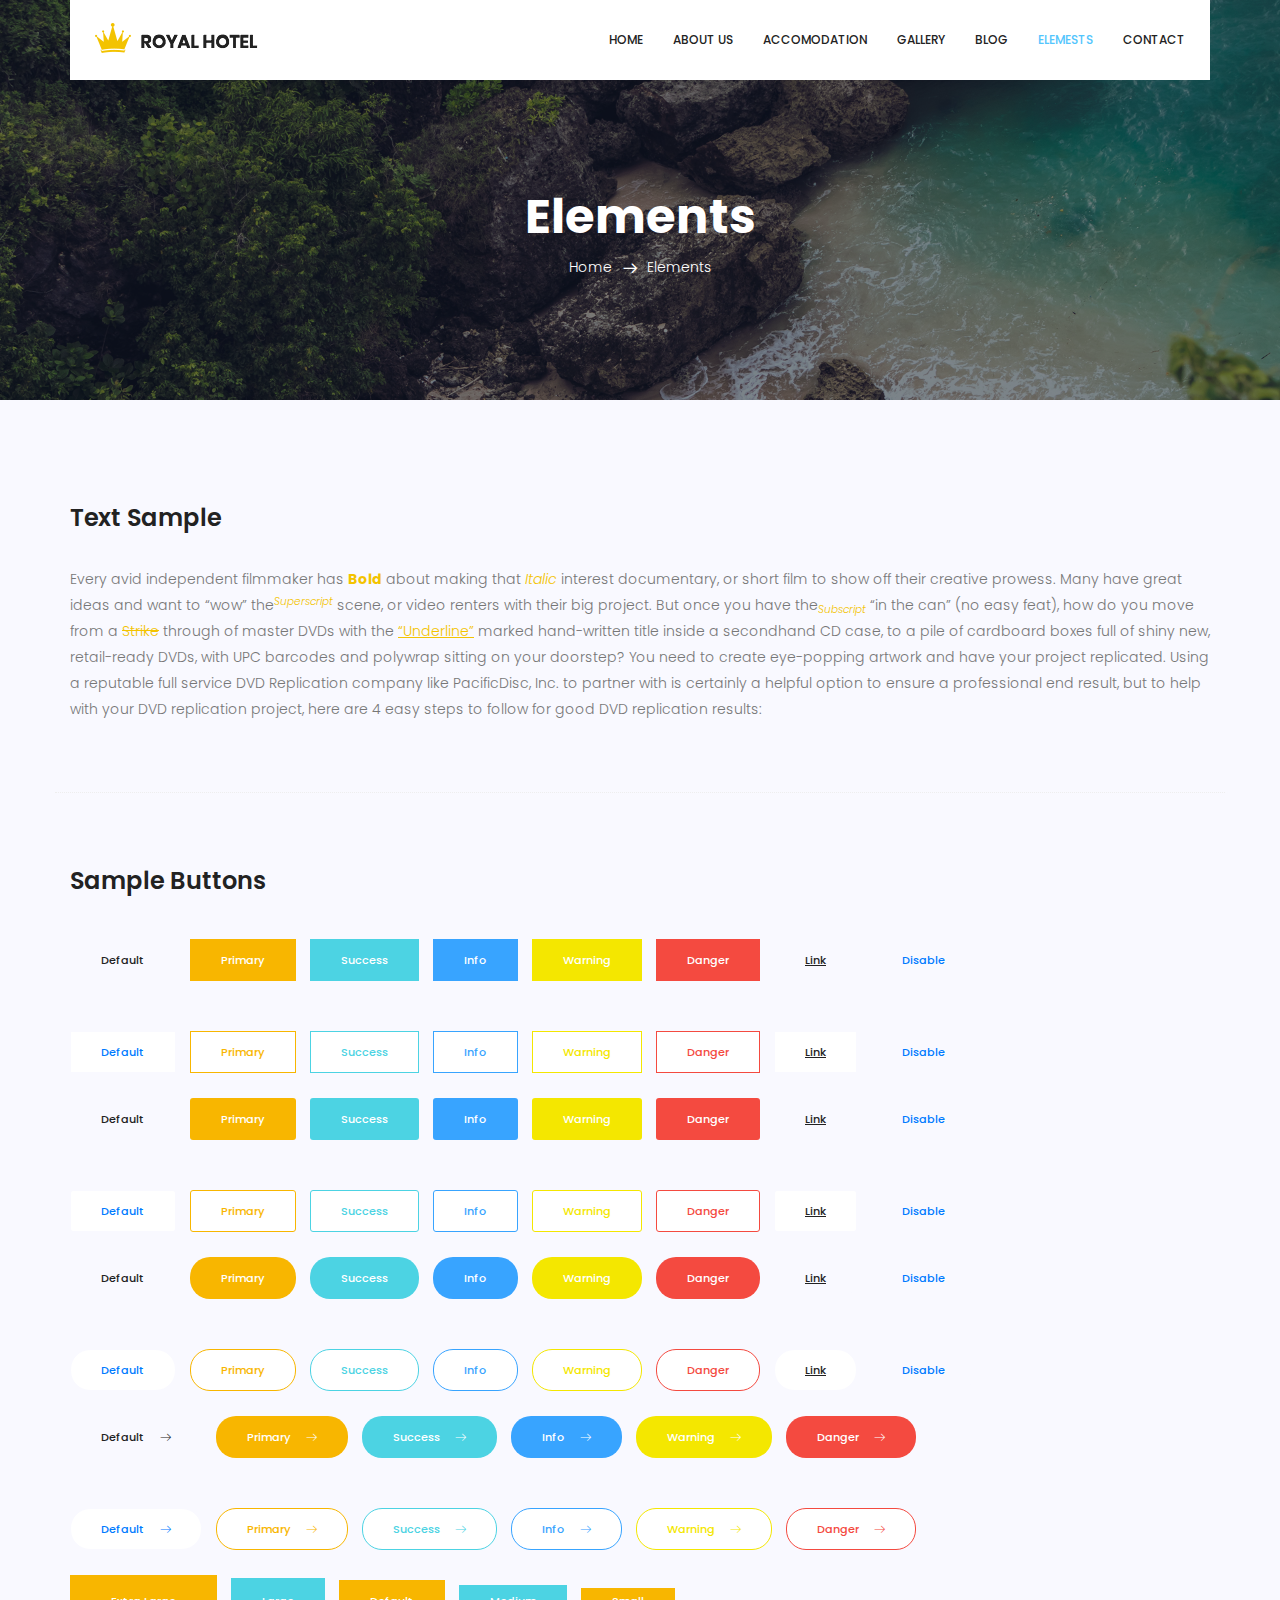
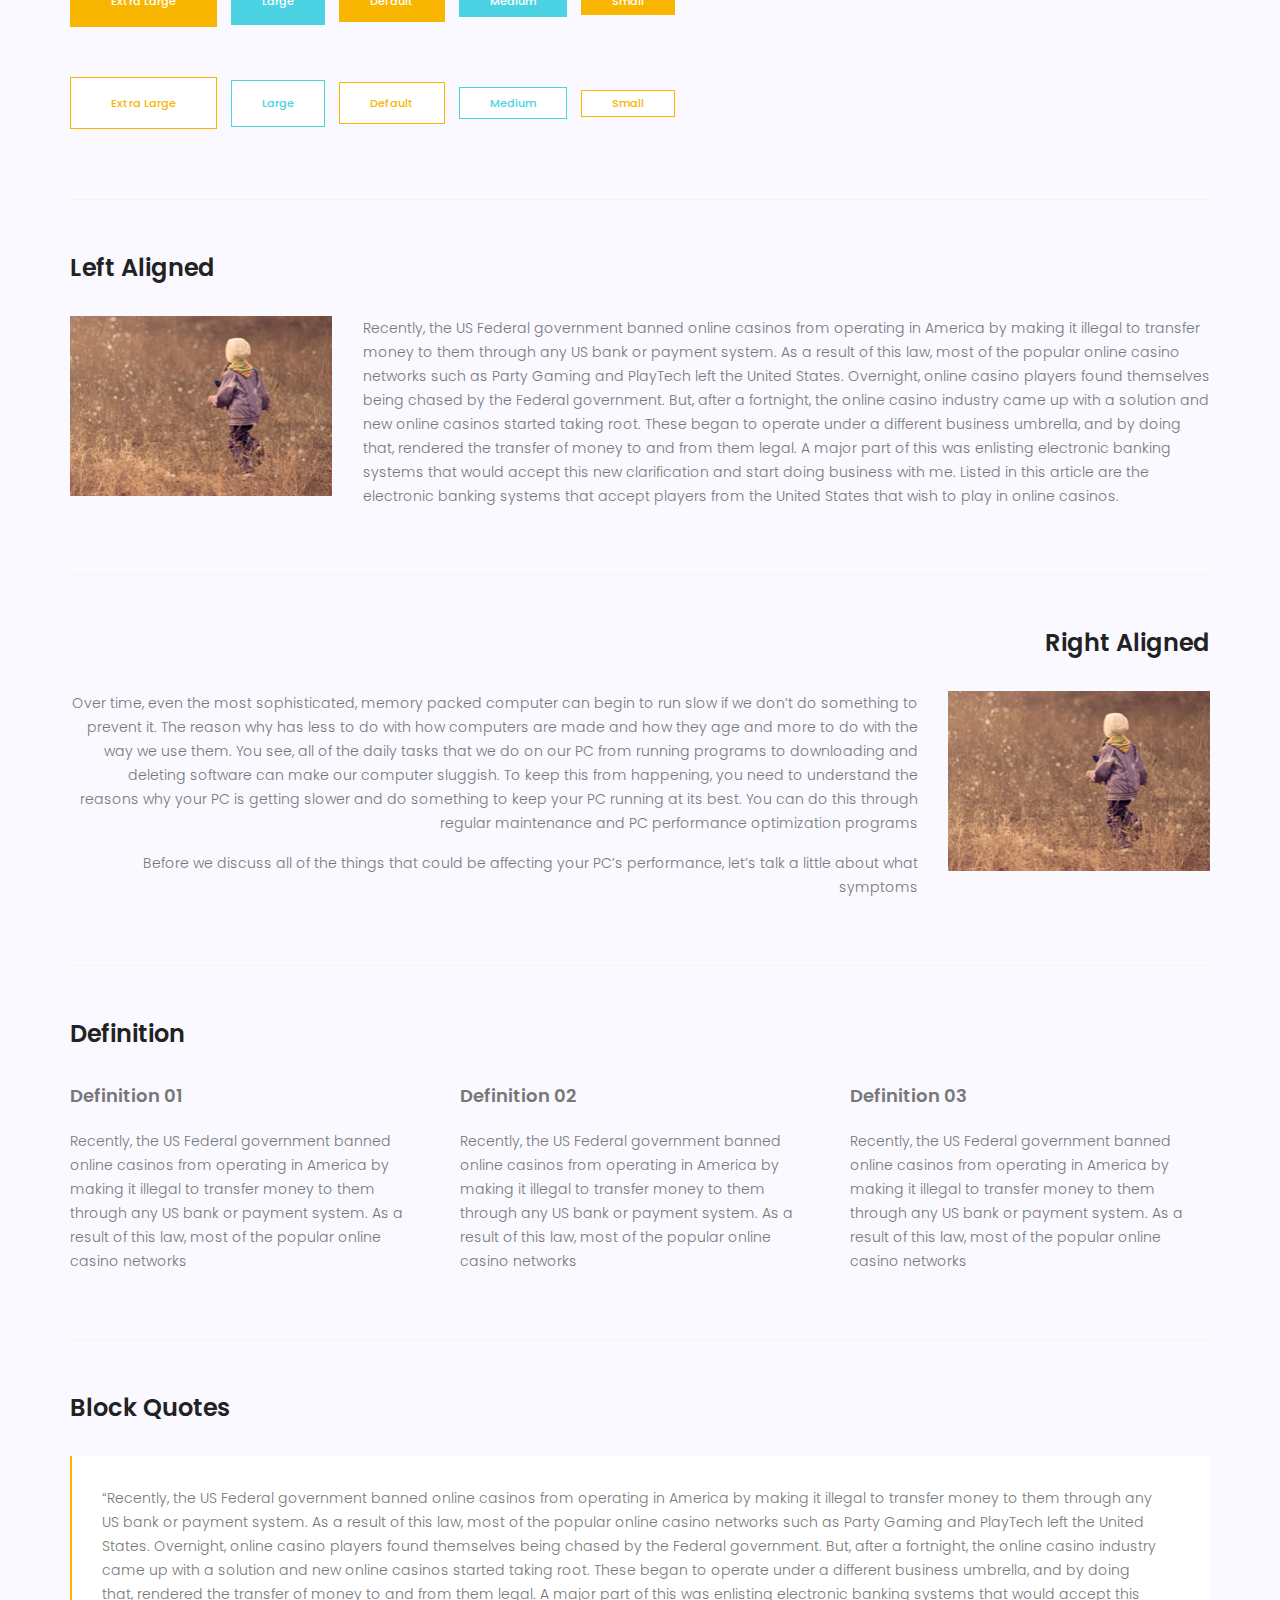
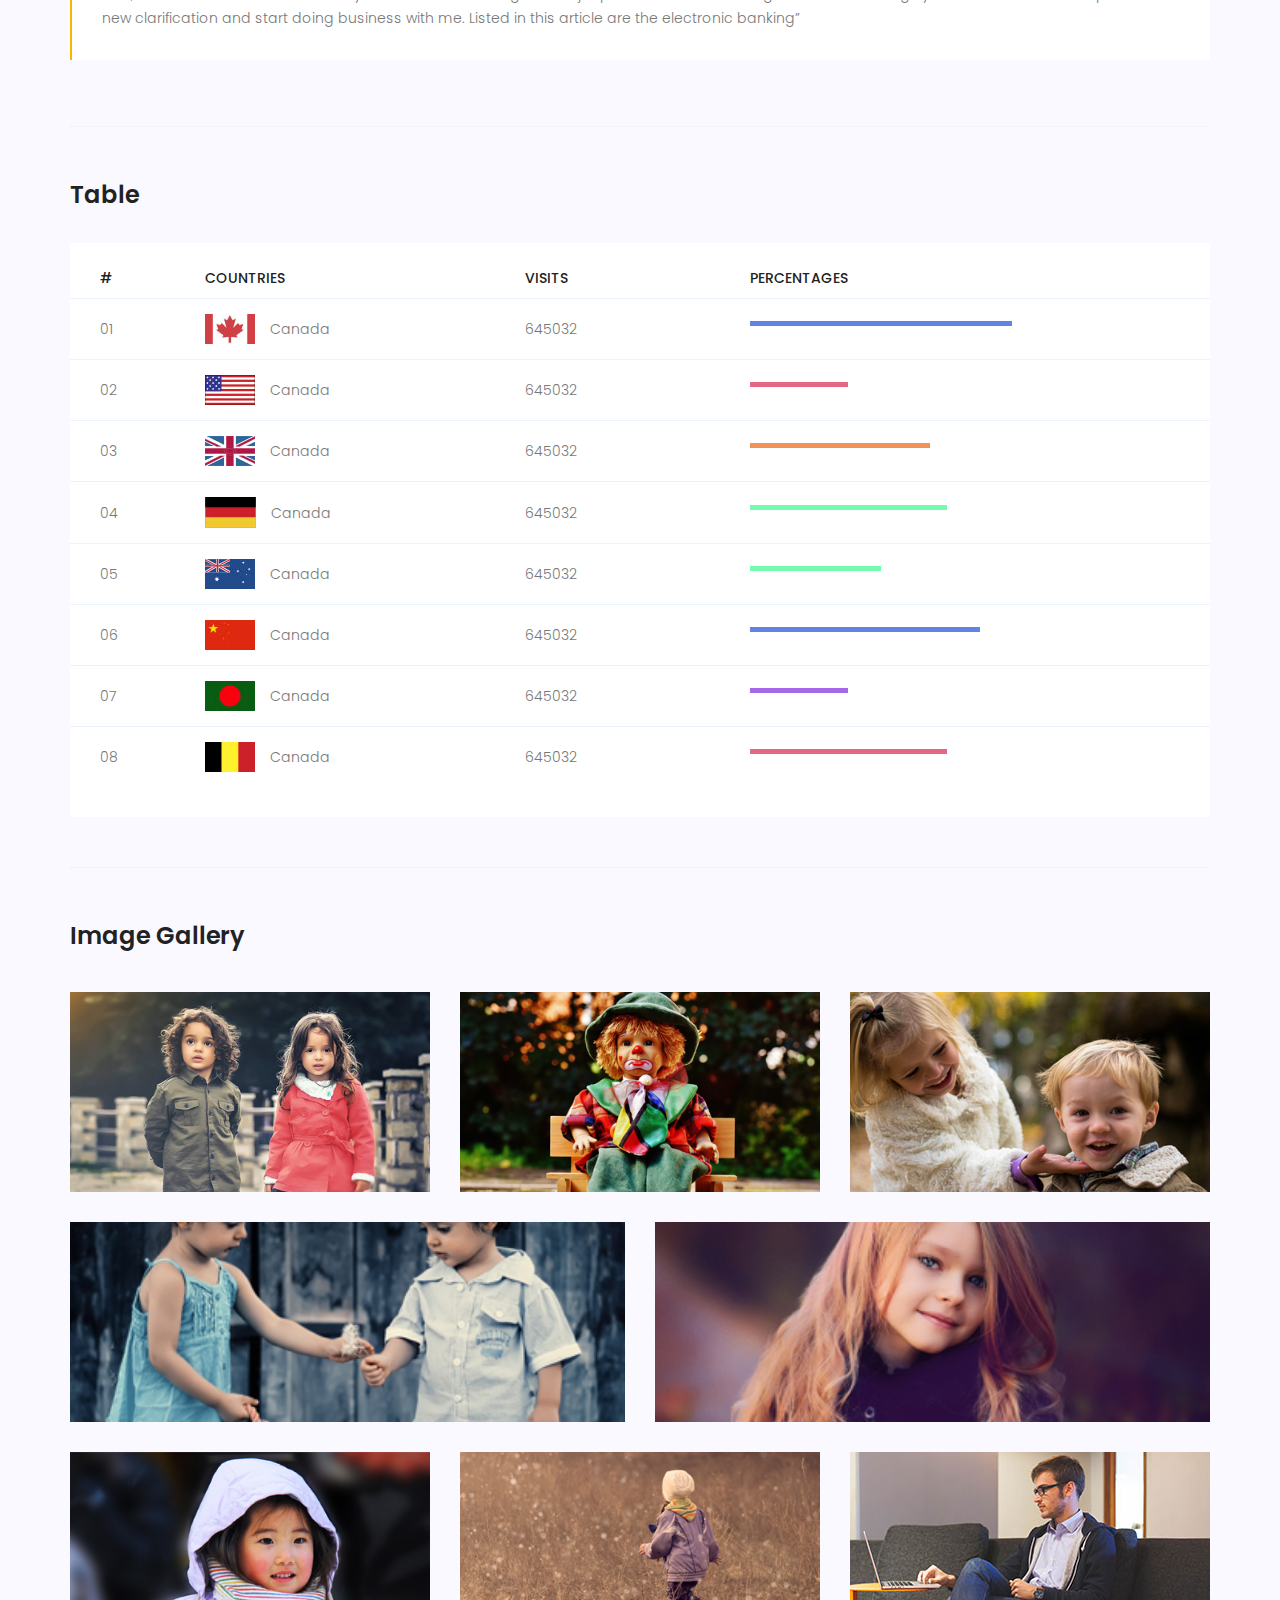
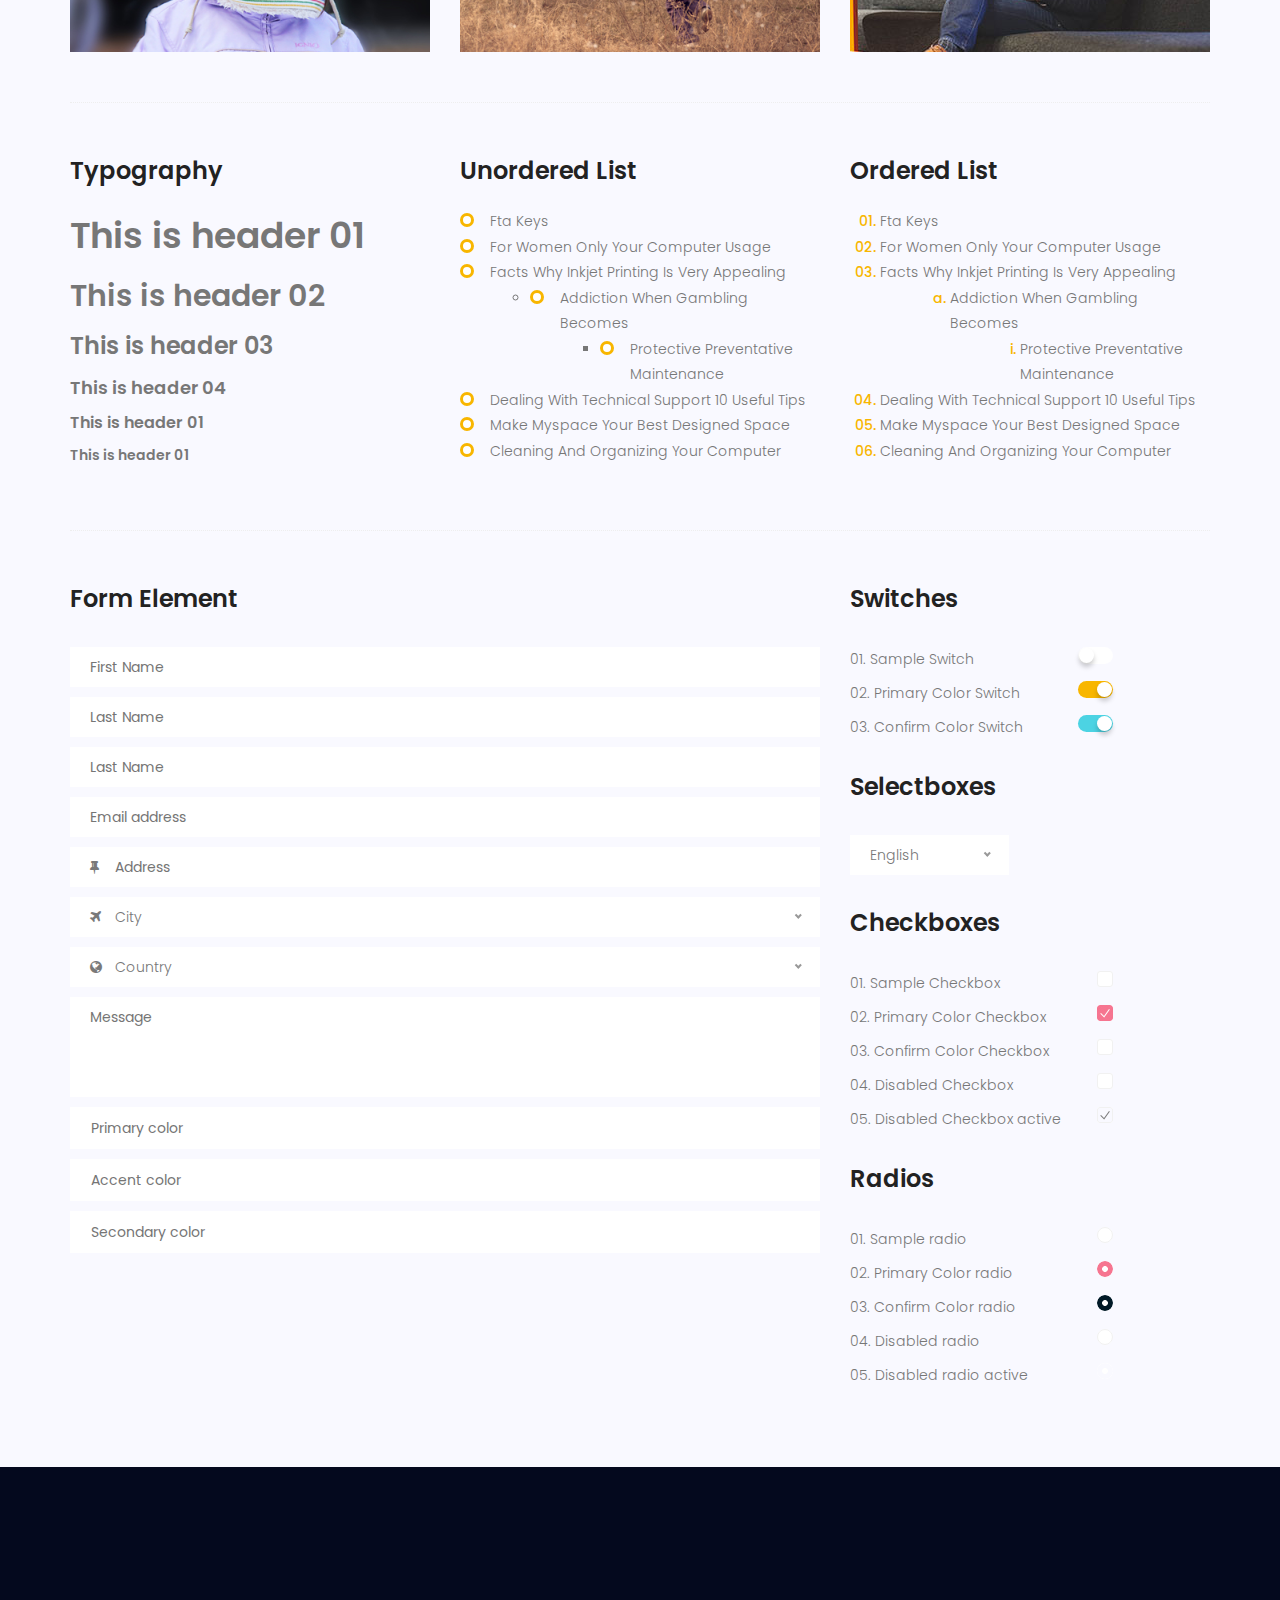
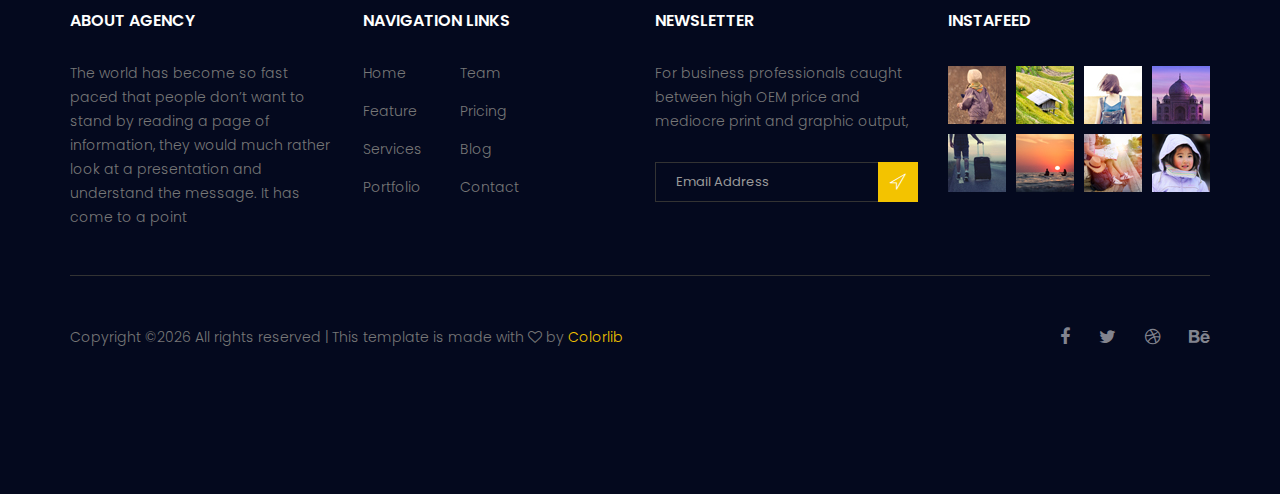
<file: elements.html>
<!doctype html>
<html lang="en">
    <head>
        <!-- Required meta tags -->
        <meta charset="utf-8">
        <meta name="viewport" content="width=device-width, initial-scale=1, shrink-to-fit=no">
        <link rel="icon" href="image/favicon.png" type="image/png">
        <title>Royal Hotel</title>
        <!-- Bootstrap CSS -->
        <link rel="stylesheet" href="css/bootstrap.css">
        <link rel="stylesheet" href="vendors/linericon/style.css">
        <link rel="stylesheet" href="css/font-awesome.min.css">
        <link rel="stylesheet" href="vendors/bootstrap-datepicker/bootstrap-datetimepicker.min.css">
        <link rel="stylesheet" href="vendors/nice-select/css/nice-select.css">
        <link rel="stylesheet" href="vendors/owl-carousel/owl.carousel.min.css">
        <!-- main css -->
        <link rel="stylesheet" href="css/style.css">
        <link rel="stylesheet" href="css/responsive.css">
    </head>
    <body>
        <!--================Header Area =================-->
        <header class="header_area">
            <div class="container">
                <nav class="navbar navbar-expand-lg navbar-light">
                    <!-- Brand and toggle get grouped for better mobile display -->
                    <a class="navbar-brand logo_h" href="index.html"><img src="image/Logo.png" alt=""></a>
                    <button class="navbar-toggler" type="button" data-toggle="collapse" data-target="#navbarSupportedContent" aria-controls="navbarSupportedContent" aria-expanded="false" aria-label="Toggle navigation">
                        <span class="icon-bar"></span>
                        <span class="icon-bar"></span>
                        <span class="icon-bar"></span>
                    </button>
                    <!-- Collect the nav links, forms, and other content for toggling -->
                    <div class="collapse navbar-collapse offset" id="navbarSupportedContent">
                        <ul class="nav navbar-nav menu_nav ml-auto">
                            <li class="nav-item"><a class="nav-link" href="index.html">Home</a></li> 
                            <li class="nav-item"><a class="nav-link" href="about.html">About us</a></li>
                            <li class="nav-item"><a class="nav-link" href="accomodation.html">Accomodation</a></li>
                            <li class="nav-item"><a class="nav-link" href="gallery.html">Gallery</a></li>
                            <li class="nav-item submenu dropdown">
                                <a href="#" class="nav-link dropdown-toggle" data-toggle="dropdown" role="button" aria-haspopup="true" aria-expanded="false">Blog</a>
                                <ul class="dropdown-menu">
                                    <li class="nav-item"><a class="nav-link" href="blog.html">Blog</a></li>
                                    <li class="nav-item"><a class="nav-link" href="blog-single.html">Blog Details</a></li>
                                </ul>
                            </li> 
                            <li class="nav-item active"><a class="nav-link" href="elements.html">Elemests</a></li>
                            <li class="nav-item"><a class="nav-link" href="contact.html">Contact</a></li>
                        </ul>
                    </div> 
                </nav>
            </div>
        </header>
        <!--================Header Area =================-->
        
        <!--================Breadcrumb Area =================-->
        <section class="breadcrumb_area blog_banner_two">
            <div class="overlay bg-parallax" data-stellar-ratio="0.8" data-stellar-vertical-offset="0" data-background=""></div>
            <div class="container">
                <div class="page-cover text-center">
                    <h2 class="page-cover-tittle f_48">Elements</h2>
                    <ol class="breadcrumb">
                        <li><a href="index.html">Home</a></li>
                        <li class="active">Elements</li>
                    </ol>
                </div>
            </div>
        </section>
        <!--================Breadcrumb Area =================-->
        
		<!-- Start Sample Area -->
			<section class="sample-text-area">
				<div class="container">
					<h3 class="text-heading title_color">Text Sample</h3>
					<p class="sample-text">
						Every avid independent filmmaker has <b>Bold</b> about making that <i>Italic</i> interest documentary, or short film to show off their creative prowess. Many have great ideas and want to “wow” the<sup>Superscript</sup> scene, or video renters with their big project.  But once you have the<sub>Subscript</sub> “in the can” (no easy feat), how do you move from a <del>Strike</del> through of master DVDs with the <u>“Underline”</u> marked hand-written title inside a secondhand CD case, to a pile of cardboard boxes full of shiny new, retail-ready DVDs, with UPC barcodes and polywrap sitting on your doorstep?  You need to create eye-popping artwork and have your project replicated. Using a reputable full service DVD Replication company like PacificDisc, Inc. to partner with is certainly a helpful option to ensure a professional end result, but to help with your DVD replication project, here are 4 easy steps to follow for good DVD replication results: 

					</p>
				</div>
			</section>
			<!-- End Sample Area -->
			<!-- Start Button -->
			<section class="button-area">
				<div class="container border-top-generic">
					<h3 class="text-heading title_color">Sample Buttons</h3>
					<div class="button-group-area">
						<a href="#" class="genric-btn default">Default</a>
						<a href="#" class="genric-btn primary">Primary</a>
						<a href="#" class="genric-btn success">Success</a>
						<a href="#" class="genric-btn info">Info</a>
						<a href="#" class="genric-btn warning">Warning</a>
						<a href="#" class="genric-btn danger">Danger</a>
						<a href="#" class="genric-btn link">Link</a>
						<a href="#" class="genric-btn disable">Disable</a>
					</div>
					<div class="button-group-area mt-10">
						<a href="#" class="genric-btn default-border">Default</a>
						<a href="#" class="genric-btn primary-border">Primary</a>
						<a href="#" class="genric-btn success-border">Success</a>
						<a href="#" class="genric-btn info-border">Info</a>
						<a href="#" class="genric-btn warning-border">Warning</a>
						<a href="#" class="genric-btn danger-border">Danger</a>
						<a href="#" class="genric-btn link-border">Link</a>
						<a href="#" class="genric-btn disable">Disable</a>
					</div>
					<div class="button-group-area mt-40">
						<a href="#" class="genric-btn default radius">Default</a>
						<a href="#" class="genric-btn primary radius">Primary</a>
						<a href="#" class="genric-btn success radius">Success</a>
						<a href="#" class="genric-btn info radius">Info</a>
						<a href="#" class="genric-btn warning radius">Warning</a>
						<a href="#" class="genric-btn danger radius">Danger</a>
						<a href="#" class="genric-btn link radius">Link</a>
						<a href="#" class="genric-btn disable radius">Disable</a>
					</div>
					<div class="button-group-area mt-10">
						<a href="#" class="genric-btn default-border radius">Default</a>
						<a href="#" class="genric-btn primary-border radius">Primary</a>
						<a href="#" class="genric-btn success-border radius">Success</a>
						<a href="#" class="genric-btn info-border radius">Info</a>
						<a href="#" class="genric-btn warning-border radius">Warning</a>
						<a href="#" class="genric-btn danger-border radius">Danger</a>
						<a href="#" class="genric-btn link-border radius">Link</a>
						<a href="#" class="genric-btn disable radius">Disable</a>
					</div>
					<div class="button-group-area mt-40">
						<a href="#" class="genric-btn default circle">Default</a>
						<a href="#" class="genric-btn primary circle">Primary</a>
						<a href="#" class="genric-btn success circle">Success</a>
						<a href="#" class="genric-btn info circle">Info</a>
						<a href="#" class="genric-btn warning circle">Warning</a>
						<a href="#" class="genric-btn danger circle">Danger</a>
						<a href="#" class="genric-btn link circle">Link</a>
						<a href="#" class="genric-btn disable circle">Disable</a>
					</div>
					<div class="button-group-area mt-10">
						<a href="#" class="genric-btn default-border circle">Default</a>
						<a href="#" class="genric-btn primary-border circle">Primary</a>
						<a href="#" class="genric-btn success-border circle">Success</a>
						<a href="#" class="genric-btn info-border circle">Info</a>
						<a href="#" class="genric-btn warning-border circle">Warning</a>
						<a href="#" class="genric-btn danger-border circle">Danger</a>
						<a href="#" class="genric-btn link-border circle">Link</a>
						<a href="#" class="genric-btn disable circle">Disable</a>
					</div>
					<div class="button-group-area mt-40">
						<a href="#" class="genric-btn default circle arrow">Default<span class="lnr lnr-arrow-right"></span></a>
						<a href="#" class="genric-btn primary circle arrow">Primary<span class="lnr lnr-arrow-right"></span></a>
						<a href="#" class="genric-btn success circle arrow">Success<span class="lnr lnr-arrow-right"></span></a>
						<a href="#" class="genric-btn info circle arrow">Info<span class="lnr lnr-arrow-right"></span></a>
						<a href="#" class="genric-btn warning circle arrow">Warning<span class="lnr lnr-arrow-right"></span></a>
						<a href="#" class="genric-btn danger circle arrow">Danger<span class="lnr lnr-arrow-right"></span></a>
					</div>
					<div class="button-group-area mt-10">
						<a href="#" class="genric-btn default-border circle arrow">Default<span class="lnr lnr-arrow-right"></span></a>
						<a href="#" class="genric-btn primary-border circle arrow">Primary<span class="lnr lnr-arrow-right"></span></a>
						<a href="#" class="genric-btn success-border circle arrow">Success<span class="lnr lnr-arrow-right"></span></a>
						<a href="#" class="genric-btn info-border circle arrow">Info<span class="lnr lnr-arrow-right"></span></a>
						<a href="#" class="genric-btn warning-border circle arrow">Warning<span class="lnr lnr-arrow-right"></span></a>
						<a href="#" class="genric-btn danger-border circle arrow">Danger<span class="lnr lnr-arrow-right"></span></a>
					</div>
					<div class="button-group-area mt-40">
						<a href="#" class="genric-btn primary e-large">Extra Large</a>
						<a href="#" class="genric-btn success large">Large</a>
						<a href="#" class="genric-btn primary">Default</a>
						<a href="#" class="genric-btn success medium">Medium</a>
						<a href="#" class="genric-btn primary small">Small</a>
					</div>
					<div class="button-group-area mt-10">
						<a href="#" class="genric-btn primary-border e-large">Extra Large</a>
						<a href="#" class="genric-btn success-border large">Large</a>
						<a href="#" class="genric-btn primary-border">Default</a>
						<a href="#" class="genric-btn success-border medium">Medium</a>
						<a href="#" class="genric-btn primary-border small">Small</a>
					</div>
				</div>
			</section>
			<!-- End Button -->
			<!-- Start Align Area -->
			<div class="whole-wrap">
				<div class="container">
					<div class="section-top-border">
						<h3 class="mb-30 title_color">Left Aligned</h3>
						<div class="row">
							<div class="col-md-3">
								<img src="image/elements/d.jpg" alt="" class="img-fluid">
							</div>
							<div class="col-md-9 mt-sm-20 left-align-p">
								<p>Recently, the US Federal government banned online casinos from operating in America by making it illegal to transfer money to them through any US bank or payment system. As a result of this law, most of the popular online casino networks such as Party Gaming and PlayTech left the United States. Overnight, online casino players found themselves being chased by the Federal government. But, after a fortnight, the online casino industry came up with a solution and new online casinos started taking root. These began to operate under a different business umbrella, and by doing that, rendered the transfer of money to and from them legal. A major part of this was enlisting electronic banking systems that would accept this new clarification and start doing business with me. Listed in this article are the electronic banking systems that accept players from the United States that wish to play in online casinos.</p>
							</div>
						</div>
					</div>
					<div class="section-top-border text-right">
						<h3 class="mb-30 title_color">Right Aligned</h3>
						<div class="row">
							<div class="col-md-9">
								<p class="text-right">Over time, even the most sophisticated, memory packed computer can begin to run slow if we don’t do something to prevent it. The reason why has less to do with how computers are made and how they age and more to do with the way we use them. You see, all of the daily tasks that we do on our PC from running programs to downloading and deleting software can make our computer sluggish. To keep this from happening, you need to understand the reasons why your PC is getting slower and do something to keep your PC running at its best. You can do this through regular maintenance and PC performance optimization programs</p>
								<p class="text-right">Before we discuss all of the things that could be affecting your PC’s performance, let’s talk a little about what symptoms</p>
							</div>
							<div class="col-md-3">
								<img src="image/elements/d.jpg" alt="" class="img-fluid">
							</div>
						</div>
					</div>
					<div class="section-top-border">
						<h3 class="mb-30 title_color">Definition</h3>
						<div class="row">
							<div class="col-md-4">
								<div class="single-defination">
									<h4 class="mb-20">Definition 01</h4>
									<p>Recently, the US Federal government banned online casinos from operating in America by making it illegal to transfer money to them through any US bank or payment system. As a result of this law, most of the popular online casino networks</p>
								</div>
							</div>
							<div class="col-md-4">
								<div class="single-defination">
									<h4 class="mb-20">Definition 02</h4>
									<p>Recently, the US Federal government banned online casinos from operating in America by making it illegal to transfer money to them through any US bank or payment system. As a result of this law, most of the popular online casino networks</p>
								</div>
							</div>
							<div class="col-md-4">
								<div class="single-defination">
									<h4 class="mb-20">Definition 03</h4>
									<p>Recently, the US Federal government banned online casinos from operating in America by making it illegal to transfer money to them through any US bank or payment system. As a result of this law, most of the popular online casino networks</p>
								</div>
							</div>
						</div>
					</div>
					<div class="section-top-border">
						<h3 class="mb-30 title_color">Block Quotes</h3>
						<div class="row">
							<div class="col-lg-12">
								<blockquote class="generic-blockquote">
									“Recently, the US Federal government banned online casinos from operating in America by making it illegal to transfer money to them through any US bank or payment system. As a result of this law, most of the popular online casino networks such as Party Gaming and PlayTech left the United States. Overnight, online casino players found themselves being chased by the Federal government. But, after a fortnight, the online casino industry came up with a solution and new online casinos started taking root. These began to operate under a different business umbrella, and by doing that, rendered the transfer of money to and from them legal. A major part of this was enlisting electronic banking systems that would accept this new clarification and start doing business with me. Listed in this article are the electronic banking” 
								</blockquote>
							</div>
						</div>
					</div>
					<div class="section-top-border">
						<h3 class="mb-30 title_color">Table</h3>
						<div class="progress-table-wrap">
							<div class="progress-table">
								<div class="table-head">
									<div class="serial">#</div>
									<div class="country">Countries</div>
									<div class="visit">Visits</div>
									<div class="percentage">Percentages</div>
								</div>
								<div class="table-row">
									<div class="serial">01</div>
									<div class="country"> <img src="image/elements/f1.jpg" alt="flag">Canada</div>
									<div class="visit">645032</div>
									<div class="percentage">
										<div class="progress">
											<div class="progress-bar color-1" role="progressbar" style="width: 80%" aria-valuenow="80" aria-valuemin="0" aria-valuemax="100"></div>
										</div>
									</div>
								</div>
								<div class="table-row">
									<div class="serial">02</div>
									<div class="country"> <img src="image/elements/f2.jpg" alt="flag">Canada</div>
									<div class="visit">645032</div>
									<div class="percentage">
										<div class="progress">
											<div class="progress-bar color-2" role="progressbar" style="width: 30%" aria-valuenow="30" aria-valuemin="0" aria-valuemax="100"></div>
										</div>
									</div>
								</div>
								<div class="table-row">
									<div class="serial">03</div>
									<div class="country"> <img src="image/elements/f3.jpg" alt="flag">Canada</div>
									<div class="visit">645032</div>
									<div class="percentage">
										<div class="progress">
											<div class="progress-bar color-3" role="progressbar" style="width: 55%" aria-valuenow="55" aria-valuemin="0" aria-valuemax="100"></div>
										</div>
									</div>
								</div>
								<div class="table-row">
									<div class="serial">04</div>
									<div class="country"> <img src="image/elements/f4.jpg" alt="flag">Canada</div>
									<div class="visit">645032</div>
									<div class="percentage">
										<div class="progress">
											<div class="progress-bar color-4" role="progressbar" style="width: 60%" aria-valuenow="60" aria-valuemin="0" aria-valuemax="100"></div>
										</div>
									</div>
								</div>
								<div class="table-row">
									<div class="serial">05</div>
									<div class="country"> <img src="image/elements/f5.jpg" alt="flag">Canada</div>
									<div class="visit">645032</div>
									<div class="percentage">
										<div class="progress">
											<div class="progress-bar color-5" role="progressbar" style="width: 40%" aria-valuenow="40" aria-valuemin="0" aria-valuemax="100"></div>
										</div>
									</div>
								</div>
								<div class="table-row">
									<div class="serial">06</div>
									<div class="country"> <img src="image/elements/f6.jpg" alt="flag">Canada</div>
									<div class="visit">645032</div>
									<div class="percentage">
										<div class="progress">
											<div class="progress-bar color-6" role="progressbar" style="width: 70%" aria-valuenow="70" aria-valuemin="0" aria-valuemax="100"></div>
										</div>
									</div>
								</div>
								<div class="table-row">
									<div class="serial">07</div>
									<div class="country"> <img src="image/elements/f7.jpg" alt="flag">Canada</div>
									<div class="visit">645032</div>
									<div class="percentage">
										<div class="progress">
											<div class="progress-bar color-7" role="progressbar" style="width: 30%" aria-valuenow="30" aria-valuemin="0" aria-valuemax="100"></div>
										</div>
									</div>
								</div>
								<div class="table-row">
									<div class="serial">08</div>
									<div class="country"> <img src="image/elements/f8.jpg" alt="flag">Canada</div>
									<div class="visit">645032</div>
									<div class="percentage">
										<div class="progress">
											<div class="progress-bar color-8" role="progressbar" style="width: 60%" aria-valuenow="60" aria-valuemin="0" aria-valuemax="100"></div>
										</div>
									</div>
								</div>
							</div>
						</div>
					</div>
					<div class="section-top-border">
						<h3 class="title_color">Image Gallery</h3>
						<div class="row gallery-item">
							<div class="col-md-4">
								<a href="image/elements/g1.jpg" class="img-gal"><div class="single-gallery-image" style="background: url(image/elements/g1.jpg);"></div></a>
							</div>
							<div class="col-md-4">
								<a href="image/elements/g2.jpg" class="img-gal"><div class="single-gallery-image" style="background: url(image/elements/g2.jpg);"></div></a>
							</div>
							<div class="col-md-4">
								<a href="image/elements/g3.jpg" class="img-gal"><div class="single-gallery-image" style="background: url(image/elements/g3.jpg);"></div></a>
							</div>
							<div class="col-md-6">
								<a href="image/elements/g4.jpg" class="img-gal"><div class="single-gallery-image" style="background: url(image/elements/g4.jpg);"></div></a>
							</div>
							<div class="col-md-6">
								<a href="image/elements/g5.jpg" class="img-gal"><div class="single-gallery-image" style="background: url(image/elements/g5.jpg);"></div></a>
							</div>
							<div class="col-md-4">
								<a href="image/elements/g6.jpg" class="img-gal"><div class="single-gallery-image" style="background: url(image/elements/g6.jpg);"></div></a>
							</div>
							<div class="col-md-4">
								<a href="image/elements/g7.jpg" class="img-gal"><div class="single-gallery-image" style="background: url(image/elements/g7.jpg);"></div></a>
							</div>
							<div class="col-md-4">
								<a href="image/elements/g8.jpg" class="img-gal"><div class="single-gallery-image" style="background: url(image/elements/g8.jpg);"></div></a>
							</div>
						</div>
					</div>
					<div class="section-top-border">
						<div class="row">
							<div class="col-lg-4 col-sm-6 typo-sec">
								<h3 class="mb-20 title_color">Typography</h3>
								<div class="typography">
									<h1 class="typo-list">This is header 01</h1>
									<h2 class="typo-list">This is header 02</h2>
									<h3 class="typo-list">This is header 03</h3>
									<h4 class="typo-list">This is header 04</h4>
									<h5 class="typo-list">This is header 01</h5>
									<h6 class="typo-list">This is header 01</h6>
								</div>
							</div>
							<div class="col-lg-4 col-sm-6 mt-sm-30 typo-sec">
								<h3 class="mb-20 title_color">Unordered List</h3>
								<div class="">
									<ul class="unordered-list">
										<li>Fta Keys</li>
										<li>For Women Only Your Computer Usage</li>
										<li>Facts Why Inkjet Printing Is Very Appealing
											<ul>
												<li>Addiction When Gambling Becomes
													<ul>
														<li>Protective Preventative Maintenance</li>
													</ul>
												</li>
											</ul>
										</li>
										<li>Dealing With Technical Support 10 Useful Tips</li>
										<li>Make Myspace Your Best Designed Space</li>
										<li>Cleaning And Organizing Your Computer</li>
									</ul>
								</div>
							</div>
							<div class="col-lg-4 col-sm-6 mt-sm-30 typo-sec">
								<h3 class="mb-20 title_color">Ordered List</h3>
								<div class="">
									<ol class="ordered-list">
										<li><span>Fta Keys</span></li>
										<li><span>For Women Only Your Computer Usage</span></li>
										<li><span>Facts Why Inkjet Printing Is Very Appealing</span>
											<ol class="ordered-list-alpha">
												<li><span>Addiction When Gambling Becomes</span>
													<ol class="ordered-list-roman">
														<li><span>Protective Preventative Maintenance</span></li>
													</ol>
												</li>
											</ol>
										</li>
										<li><span>Dealing With Technical Support 10 Useful Tips</span></li>
										<li><span>Make Myspace Your Best Designed Space</span></li>
										<li><span>Cleaning And Organizing Your Computer</span></li>
									</ol>
								</div>
							</div>
						</div>
					</div>
					<div class="section-top-border">
						<div class="row">
							<div class="col-lg-8 col-md-8">
								<h3 class="mb-30 title_color">Form Element</h3>
								<form action="#">
									<div class="mt-10">
										<input type="text" name="first_name" placeholder="First Name" onfocus="this.placeholder = ''" onblur="this.placeholder = 'First Name'" required class="single-input">
									</div>
									<div class="mt-10">
										<input type="text" name="last_name" placeholder="Last Name" onfocus="this.placeholder = ''" onblur="this.placeholder = 'Last Name'" required class="single-input">
									</div>
									<div class="mt-10">
										<input type="text" name="last_name" placeholder="Last Name" onfocus="this.placeholder = ''" onblur="this.placeholder = 'Last Name'" required class="single-input">
									</div>
									<div class="mt-10">
										<input type="email" name="EMAIL" placeholder="Email address" onfocus="this.placeholder = ''" onblur="this.placeholder = 'Email address'" required class="single-input">
									</div>
									<div class="input-group-icon mt-10">
										<div class="icon"><i class="fa fa-thumb-tack" aria-hidden="true"></i></div>
										<input type="text" name="address" placeholder="Address" onfocus="this.placeholder = ''" onblur="this.placeholder = 'Address'" required class="single-input">
									</div>
									<div class="input-group-icon mt-10">
										<div class="icon"><i class="fa fa-plane" aria-hidden="true"></i></div>
										<div class="form-select" id="default-select">
											<select>
												<option value="1">City</option>
												<option value="1">Dhaka</option>
												<option value="1">Dilli</option>
												<option value="1">Newyork</option>
												<option value="1">Islamabad</option>
											</select>
										</div>
									</div>
									<div class="input-group-icon mt-10">
										<div class="icon"><i class="fa fa-globe" aria-hidden="true"></i></div>
										<div class="form-select" id="default-select2">
											<select>
												<option value="1">Country</option>
												<option value="1">Bangladesh</option>
												<option value="1">India</option>
												<option value="1">England</option>
												<option value="1">Srilanka</option>
											</select>
										</div>
									</div>
									
									<div class="mt-10">
										<textarea class="single-textarea" placeholder="Message" onfocus="this.placeholder = ''" onblur="this.placeholder = 'Message'" required></textarea>
									</div>
									<div class="mt-10">
										<input type="text" name="first_name" placeholder="Primary color" onfocus="this.placeholder = ''" onblur="this.placeholder = 'Primary color'" required class="single-input-primary">
									</div>
									<div class="mt-10">
										<input type="text" name="first_name" placeholder="Accent color" onfocus="this.placeholder = ''" onblur="this.placeholder = 'Accent color'" required class="single-input-accent">
									</div>
									<div class="mt-10">
										<input type="text" name="first_name" placeholder="Secondary color" onfocus="this.placeholder = ''" onblur="this.placeholder = 'Secondary color'" required class="single-input-secondary">
									</div>
								</form>
							</div>
							<div class="col-lg-3 col-md-4 mt-sm-30 element-wrap">
								<div class="single-element-widget">
									<h3 class="mb-30 title_color">Switches</h3>
									<div class="switch-wrap d-flex justify-content-between">
										<p>01. Sample Switch</p>
										<div class="primary-switch">
											<input type="checkbox" id="default-switch">
											<label for="default-switch"></label>
										</div>
									</div>
									<div class="switch-wrap d-flex justify-content-between">
										<p>02. Primary Color Switch</p>
										<div class="primary-switch">
											<input type="checkbox" id="primary-switch" checked>
											<label for="primary-switch"></label>
										</div>
									</div>
									<div class="switch-wrap d-flex justify-content-between">
										<p>03. Confirm Color Switch</p>
										<div class="confirm-switch">
											<input type="checkbox" id="confirm-switch" checked>
											<label for="confirm-switch"></label>
										</div>
									</div>
								</div>
								<div class="single-element-widget">
									<h3 class="mb-30 title_color">Selectboxes</h3>
									<div class="default-select" id="default-select">
										<select>
											<option value="1">English</option>
											<option value="1">Spanish</option>
											<option value="1">Arabic</option>
											<option value="1">Portuguise</option>
											<option value="1">Bengali</option>
										</select>
									</div>
								</div>
								<div class="single-element-widget">
									<h3 class="mb-30 title_color">Checkboxes</h3>
									<div class="switch-wrap d-flex justify-content-between">
										<p>01. Sample Checkbox</p>
										<div class="primary-checkbox">
											<input type="checkbox" id="default-checkbox">
											<label for="default-checkbox"></label>
										</div>
									</div>
									<div class="switch-wrap d-flex justify-content-between">
										<p>02. Primary Color Checkbox</p>
										<div class="primary-checkbox">
											<input type="checkbox" id="primary-checkbox" checked>
											<label for="primary-checkbox"></label>
										</div>
									</div>
									<div class="switch-wrap d-flex justify-content-between">
										<p>03. Confirm Color Checkbox</p>
										<div class="confirm-checkbox">
											<input type="checkbox" id="confirm-checkbox">
											<label for="confirm-checkbox"></label>
										</div>
									</div>
									<div class="switch-wrap d-flex justify-content-between">
										<p>04. Disabled Checkbox</p>
										<div class="disabled-checkbox">
											<input type="checkbox" id="disabled-checkbox" disabled>
											<label for="disabled-checkbox"></label>
										</div>
									</div>
									<div class="switch-wrap d-flex justify-content-between">
										<p>05. Disabled Checkbox active</p>
										<div class="disabled-checkbox">
											<input type="checkbox" id="disabled-checkbox-active" checked disabled>
											<label for="disabled-checkbox-active"></label>
										</div>
									</div>
								</div>
								<div class="single-element-widget">
									<h3 class="mb-30 title_color">Radios</h3>
									<div class="switch-wrap d-flex justify-content-between">
										<p>01. Sample radio</p>
										<div class="primary-radio">
											<input type="checkbox" id="default-radio">
											<label for="default-radio"></label>
										</div>
									</div>
									<div class="switch-wrap d-flex justify-content-between">
										<p>02. Primary Color radio</p>
										<div class="primary-radio">
											<input type="checkbox" id="primary-radio" checked>
											<label for="primary-radio"></label>
										</div>
									</div>
									<div class="switch-wrap d-flex justify-content-between">
										<p>03. Confirm Color radio</p>
										<div class="confirm-radio">
											<input type="checkbox" id="confirm-radio" checked>
											<label for="confirm-radio"></label>
										</div>
									</div>
									<div class="switch-wrap d-flex justify-content-between">
										<p>04. Disabled radio</p>
										<div class="disabled-radio">
											<input type="checkbox" id="disabled-radio" disabled>
											<label for="disabled-radio"></label>
										</div>
									</div>
									<div class="switch-wrap d-flex justify-content-between">
										<p>05. Disabled radio active</p>
										<div class="disabled-radio">
											<input type="checkbox" id="disabled-radio-active" checked disabled>
											<label for="disabled-radio-active"></label>
										</div>
									</div>
								</div>
							</div>
						</div>
					</div>
				</div>
			</div>
			<!-- End Align Area -->
		                
        <!--================ start footer Area  =================-->	
        <footer class="footer-area section_gap">
            <div class="container">
                <div class="row">
                    <div class="col-lg-3  col-md-6 col-sm-6">
                        <div class="single-footer-widget">
                            <h6 class="footer_title">About Agency</h6>
                            <p>The world has become so fast paced that people don’t want to stand by reading a page of information, they would much rather look at a presentation and understand the message. It has come to a point </p>
                        </div>
                    </div>
                    <div class="col-lg-3 col-md-6 col-sm-6">
                        <div class="single-footer-widget">
                            <h6 class="footer_title">Navigation Links</h6>
                            <div class="row">
                                <div class="col-4">
                                    <ul class="list_style">
                                        <li><a href="#">Home</a></li>
                                        <li><a href="#">Feature</a></li>
                                        <li><a href="#">Services</a></li>
                                        <li><a href="#">Portfolio</a></li>
                                    </ul>
                                </div>
                                <div class="col-4">
                                    <ul class="list_style">
                                        <li><a href="#">Team</a></li>
                                        <li><a href="#">Pricing</a></li>
                                        <li><a href="#">Blog</a></li>
                                        <li><a href="#">Contact</a></li>
                                    </ul>
                                </div>										
                            </div>							
                        </div>
                    </div>							
                    <div class="col-lg-3 col-md-6 col-sm-6">
                        <div class="single-footer-widget">
                            <h6 class="footer_title">Newsletter</h6>
                            <p>For business professionals caught between high OEM price and mediocre print and graphic output, </p>		
                            <div id="mc_embed_signup">
                                <form target="_blank" action="https://spondonit.us12.list-manage.com/subscribe/post?u=1462626880ade1ac87bd9c93a&amp;id=92a4423d01" method="get" class="subscribe_form relative">
                                    <div class="input-group d-flex flex-row">
                                        <input name="EMAIL" placeholder="Email Address" onfocus="this.placeholder = ''" onblur="this.placeholder = 'Email Address '" required="" type="email">
                                        <button class="btn sub-btn"><span class="lnr lnr-location"></span></button>		
                                    </div>									
                                    <div class="mt-10 info"></div>
                                </form>
                            </div>
                        </div>
                    </div>
                    <div class="col-lg-3 col-md-6 col-sm-6">
                        <div class="single-footer-widget instafeed">
                            <h6 class="footer_title">InstaFeed</h6>
                            <ul class="list_style instafeed d-flex flex-wrap">
                                <li><img src="image/instagram/Image-01.jpg" alt=""></li>
                                <li><img src="image/instagram/Image-02.jpg" alt=""></li>
                                <li><img src="image/instagram/Image-03.jpg" alt=""></li>
                                <li><img src="image/instagram/Image-04.jpg" alt=""></li>
                                <li><img src="image/instagram/Image-05.jpg" alt=""></li>
                                <li><img src="image/instagram/Image-06.jpg" alt=""></li>
                                <li><img src="image/instagram/Image-07.jpg" alt=""></li>
                                <li><img src="image/instagram/Image-08.jpg" alt=""></li>
                            </ul>
                        </div>
                    </div>						
                </div>
                <div class="border_line"></div>
                <div class="row footer-bottom d-flex justify-content-between align-items-center">
                    <p class="col-lg-8 col-sm-12 footer-text m-0"><!-- Link back to Colorlib can't be removed. Template is licensed under CC BY 3.0. -->
Copyright &copy;<script>document.write(new Date().getFullYear());</script> All rights reserved | This template is made with <i class="fa fa-heart-o" aria-hidden="true"></i> by <a href="https://colorlib.com" target="_blank">Colorlib</a>
<!-- Link back to Colorlib can't be removed. Template is licensed under CC BY 3.0. --></p>
                    <div class="col-lg-4 col-sm-12 footer-social">
                        <a href="#"><i class="fa fa-facebook"></i></a>
                        <a href="#"><i class="fa fa-twitter"></i></a>
                        <a href="#"><i class="fa fa-dribbble"></i></a>
                        <a href="#"><i class="fa fa-behance"></i></a>
                    </div>
                </div>
            </div>
        </footer>
		<!--================ End footer Area  =================-->
        
        
        <!-- Optional JavaScript -->
        <!-- jQuery first, then Popper.js, then Bootstrap JS -->
        <script src="js/jquery-3.2.1.min.js"></script>
        <script src="js/popper.js"></script>
        <script src="js/bootstrap.min.js"></script>
        <script src="vendors/owl-carousel/owl.carousel.min.js"></script>
        <script src="js/jquery.ajaxchimp.min.js"></script>
        <script src="vendors/bootstrap-datepicker/bootstrap-datetimepicker.min.js"></script>
        <script src="vendors/nice-select/js/jquery.nice-select.js"></script>
        <script src="js/mail-script.js"></script>
        <script src="js/stellar.js"></script>
        <script src="vendors/lightbox/simpleLightbox.min.js"></script>
        <script src="js/custom.js"></script>
    </body>
</html>
</file>
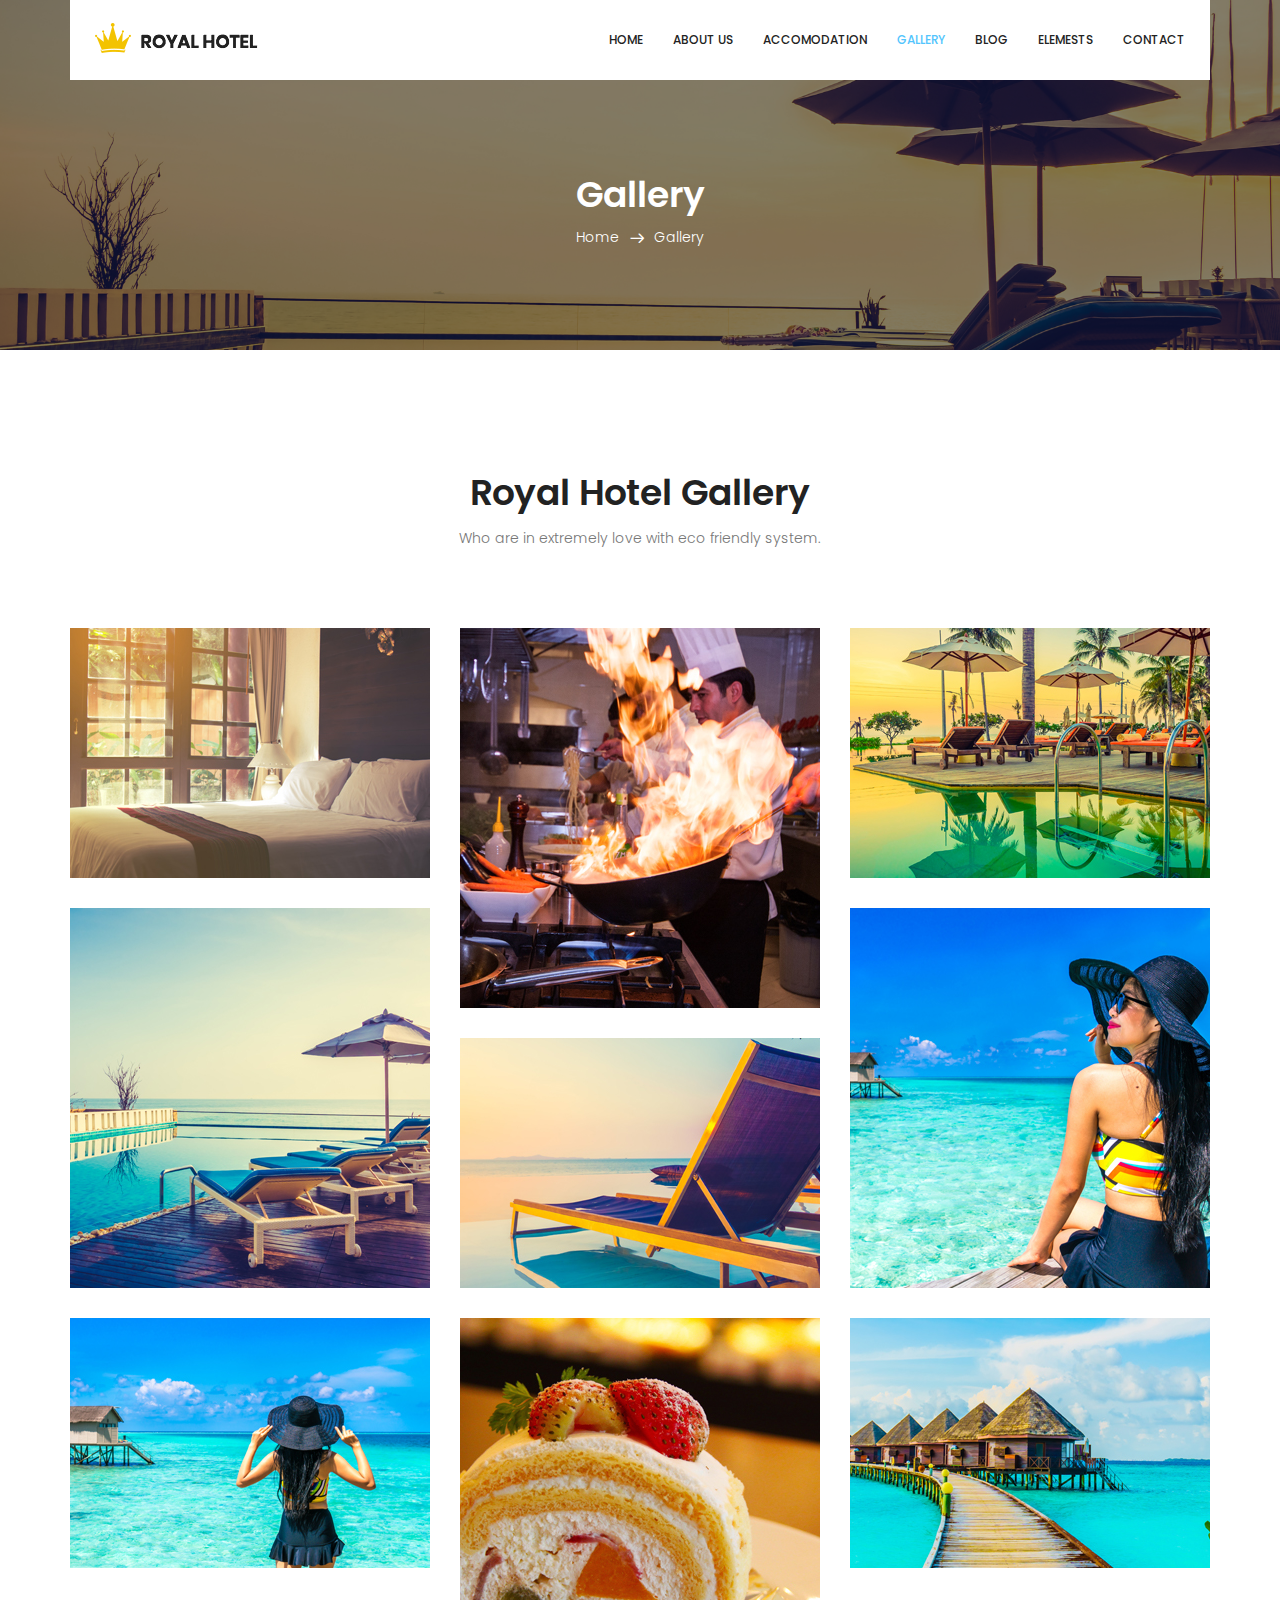
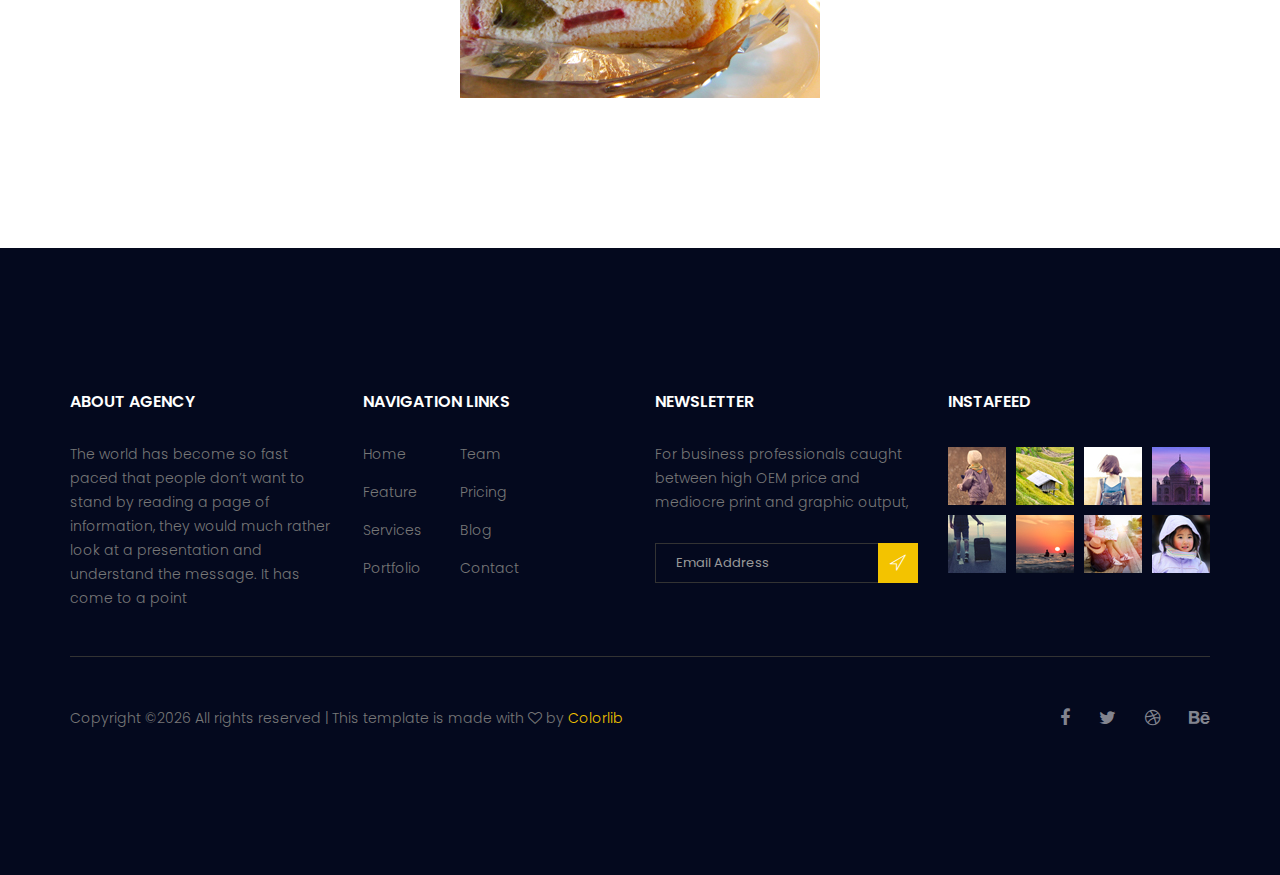
<file: gallery.html>
<!doctype html>
<html lang="en">
    <head>
        <!-- Required meta tags -->
        <meta charset="utf-8">
        <meta name="viewport" content="width=device-width, initial-scale=1, shrink-to-fit=no">
        <link rel="icon" href="image/favicon.png" type="image/png">
        <title>Royal Hotel</title>
        <!-- Bootstrap CSS -->
        <link rel="stylesheet" href="css/bootstrap.css">
        <link rel="stylesheet" href="vendors/linericon/style.css">
        <link rel="stylesheet" href="css/font-awesome.min.css">
        <link rel="stylesheet" href="vendors/bootstrap-datepicker/bootstrap-datetimepicker.min.css">
        <link rel="stylesheet" href="vendors/nice-select/css/nice-select.css">
        <link rel="stylesheet" href="vendors/owl-carousel/owl.carousel.min.css">
        <link rel="stylesheet" href="vendors/lightbox/simpleLightbox.css">
        <!-- main css -->
        <link rel="stylesheet" href="css/style.css">
        <link rel="stylesheet" href="css/responsive.css">
    </head>
    <body>
        <!--================Header Area =================-->
        <header class="header_area">
            <div class="container">
                <nav class="navbar navbar-expand-lg navbar-light">
                    <!-- Brand and toggle get grouped for better mobile display -->
                    <a class="navbar-brand logo_h" href="index.html"><img src="image/Logo.png" alt=""></a>
                    <button class="navbar-toggler" type="button" data-toggle="collapse" data-target="#navbarSupportedContent" aria-controls="navbarSupportedContent" aria-expanded="false" aria-label="Toggle navigation">
                        <span class="icon-bar"></span>
                        <span class="icon-bar"></span>
                        <span class="icon-bar"></span>
                    </button>
                    <!-- Collect the nav links, forms, and other content for toggling -->
                    <div class="collapse navbar-collapse offset" id="navbarSupportedContent">
                        <ul class="nav navbar-nav menu_nav ml-auto">
                            <li class="nav-item"><a class="nav-link" href="index.html">Home</a></li> 
                            <li class="nav-item"><a class="nav-link" href="about.html">About us</a></li>
                            <li class="nav-item"><a class="nav-link" href="accomodation.html">Accomodation</a></li>
                            <li class="nav-item active"><a class="nav-link" href="gallery.html">Gallery</a></li>
                            <li class="nav-item submenu dropdown">
                                <a href="#" class="nav-link dropdown-toggle" data-toggle="dropdown" role="button" aria-haspopup="true" aria-expanded="false">Blog</a>
                                <ul class="dropdown-menu">
                                    <li class="nav-item"><a class="nav-link" href="blog.html">Blog</a></li>
                                    <li class="nav-item"><a class="nav-link" href="blog-single.html">Blog Details</a></li>
                                </ul>
                            </li> 
                            <li class="nav-item"><a class="nav-link" href="elements.html">Elemests</a></li>
                            <li class="nav-item"><a class="nav-link" href="contact.html">Contact</a></li>
                        </ul>
                    </div> 
                </nav>
            </div>
        </header>
        <!--================Header Area =================-->
        
        <!--================Breadcrumb Area =================-->
        <section class="breadcrumb_area">
            <div class="overlay bg-parallax" data-stellar-ratio="0.8" data-stellar-vertical-offset="0" data-background=""></div>
            <div class="container">
                <div class="page-cover text-center">
                    <h2 class="page-cover-tittle">Gallery</h2>
                    <ol class="breadcrumb">
                        <li><a href="index.html">Home</a></li>
                        <li class="active">Gallery</li>
                    </ol>
                </div>
            </div>
        </section>
        <!--================Breadcrumb Area =================-->
        
        <!--================Breadcrumb Area =================-->
        <section class="gallery_area section_gap">
            <div class="container">
                <div class="section_title text-center">
                    <h2 class="title_color">Royal Hotel Gallery</h2>
                    <p>Who are in extremely love with eco friendly system.</p>
                </div>
                <div class="row imageGallery1" id="gallery">
                    <div class="col-md-4 gallery_item">
                        <div class="gallery_img">
                            <img src="image/gallery/01.jpg" alt="">
                            <div class="hover">
                            	<a class="light" href="image/gallery/01.jpg"><i class="fa fa-expand"></i></a>
                            </div>
                        </div>
                    </div>
                    <div class="col-md-4 gallery_item">
                        <div class="gallery_img">
                            <img src="image/gallery/02.jpg" alt="">
                            <div class="hover">
                            	<a class="light" href="image/gallery/02.jpg"><i class="fa fa-expand"></i></a>
                            </div>
                        </div>
                    </div>
                    <div class="col-md-4 gallery_item">
                        <div class="gallery_img">
                            <img src="image/gallery/03.jpg" alt="">
                            <div class="hover">
                            	<a class="light" href="image/gallery/03.jpg"><i class="fa fa-expand"></i></a>
                            </div>
                        </div>
                    </div>
                    <div class="col-md-4 gallery_item">
                        <div class="gallery_img">
                            <img src="image/gallery/04.jpg" alt="">
                            <div class="hover">
                            	<a class="light" href="image/gallery/04.jpg"><i class="fa fa-expand"></i></a>
                            </div>
                        </div>
                    </div>
                    
                    <div class="col-md-4 gallery_item">
                        <div class="gallery_img">
                            <img src="image/gallery/06.jpg" alt="">
                            <div class="hover">
                            	<a class="light" href="image/gallery/05.jpg"><i class="fa fa-expand"></i></a>
                            </div>
                        </div>
                    </div>
                    <div class="col-md-4 gallery_item">
                        <div class="gallery_img">
                            <img src="image/gallery/05.jpg" alt="">
                            <div class="hover">
                            	<a class="light" href="image/gallery/06.jpg"><i class="fa fa-expand"></i></a>
                            </div>
                        </div>
                    </div>
                    <div class="col-md-4 gallery_item">
                        <div class="gallery_img">
                            <img src="image/gallery/01-1.jpg" alt="">
                            <div class="hover">
                            	<a class="light" href="image/gallery/01-1.jpg"><i class="fa fa-expand"></i></a>
                            </div>
                        </div>
                    </div>
                    <div class="col-md-4 gallery_item">
                        <div class="gallery_img">
                            <img src="image/gallery/02-1.jpg" alt="">
                            <div class="hover">
                            	<a class="light" href="image/gallery/02-1.jpg"><i class="fa fa-expand"></i></a>
                            </div>
                        </div>
                    </div>
                    <div class="col-md-4 gallery_item">
                        <div class="gallery_img">
                            <img src="image/gallery/03-1.jpg" alt="">
                            <div class="hover">
                            	<a class="light" href="image/gallery/03-1.jpg"><i class="fa fa-expand"></i></a>
                            </div>
                        </div>
                    </div>
                </div>
            </div>
        </section>
        <!--================Breadcrumb Area =================-->
        
        <!--================ start footer Area  =================-->	
        <footer class="footer-area section_gap">
            <div class="container">
                <div class="row">
                    <div class="col-lg-3  col-md-6 col-sm-6">
                        <div class="single-footer-widget">
                            <h6 class="footer_title">About Agency</h6>
                            <p>The world has become so fast paced that people don’t want to stand by reading a page of information, they would much rather look at a presentation and understand the message. It has come to a point </p>
                        </div>
                    </div>
                    <div class="col-lg-3 col-md-6 col-sm-6">
                        <div class="single-footer-widget">
                            <h6 class="footer_title">Navigation Links</h6>
                            <div class="row">
                                <div class="col-4">
                                    <ul class="list_style">
                                        <li><a href="#">Home</a></li>
                                        <li><a href="#">Feature</a></li>
                                        <li><a href="#">Services</a></li>
                                        <li><a href="#">Portfolio</a></li>
                                    </ul>
                                </div>
                                <div class="col-4">
                                    <ul class="list_style">
                                        <li><a href="#">Team</a></li>
                                        <li><a href="#">Pricing</a></li>
                                        <li><a href="#">Blog</a></li>
                                        <li><a href="#">Contact</a></li>
                                    </ul>
                                </div>										
                            </div>							
                        </div>
                    </div>							
                    <div class="col-lg-3 col-md-6 col-sm-6">
                        <div class="single-footer-widget">
                            <h6 class="footer_title">Newsletter</h6>
                            <p>For business professionals caught between high OEM price and mediocre print and graphic output, </p>		
                            <div id="mc_embed_signup">
                                <form target="_blank" action="https://spondonit.us12.list-manage.com/subscribe/post?u=1462626880ade1ac87bd9c93a&amp;id=92a4423d01" method="get" class="subscribe_form relative">
                                    <div class="input-group d-flex flex-row">
                                        <input name="EMAIL" placeholder="Email Address" onfocus="this.placeholder = ''" onblur="this.placeholder = 'Email Address '" required="" type="email">
                                        <button class="btn sub-btn"><span class="lnr lnr-location"></span></button>		
                                    </div>									
                                    <div class="mt-10 info"></div>
                                </form>
                            </div>
                        </div>
                    </div>
                    <div class="col-lg-3 col-md-6 col-sm-6">
                        <div class="single-footer-widget instafeed">
                            <h6 class="footer_title">InstaFeed</h6>
                            <ul class="list_style instafeed d-flex flex-wrap">
                                <li><img src="image/instagram/Image-01.jpg" alt=""></li>
                                <li><img src="image/instagram/Image-02.jpg" alt=""></li>
                                <li><img src="image/instagram/Image-03.jpg" alt=""></li>
                                <li><img src="image/instagram/Image-04.jpg" alt=""></li>
                                <li><img src="image/instagram/Image-05.jpg" alt=""></li>
                                <li><img src="image/instagram/Image-06.jpg" alt=""></li>
                                <li><img src="image/instagram/Image-07.jpg" alt=""></li>
                                <li><img src="image/instagram/Image-08.jpg" alt=""></li>
                            </ul>
                        </div>
                    </div>						
                </div>
                <div class="border_line"></div>
                <div class="row footer-bottom d-flex justify-content-between align-items-center">
                    <p class="col-lg-8 col-sm-12 footer-text m-0"><!-- Link back to Colorlib can't be removed. Template is licensed under CC BY 3.0. -->
Copyright &copy;<script>document.write(new Date().getFullYear());</script> All rights reserved | This template is made with <i class="fa fa-heart-o" aria-hidden="true"></i> by <a href="https://colorlib.com" target="_blank">Colorlib</a>
<!-- Link back to Colorlib can't be removed. Template is licensed under CC BY 3.0. --></p>
                    <div class="col-lg-4 col-sm-12 footer-social">
                        <a href="#"><i class="fa fa-facebook"></i></a>
                        <a href="#"><i class="fa fa-twitter"></i></a>
                        <a href="#"><i class="fa fa-dribbble"></i></a>
                        <a href="#"><i class="fa fa-behance"></i></a>
                    </div>
                </div>
            </div>
        </footer>
		<!--================ End footer Area  =================-->
        
        
        <!-- Optional JavaScript -->
        <!-- jQuery first, then Popper.js, then Bootstrap JS -->
        <script src="js/jquery-3.2.1.min.js"></script>
        <script src="js/popper.js"></script>
        <script src="js/bootstrap.min.js"></script>
        <script src="vendors/owl-carousel/owl.carousel.min.js"></script>
        <script src="js/jquery.ajaxchimp.min.js"></script>
        <script src="vendors/bootstrap-datepicker/bootstrap-datetimepicker.min.js"></script>
        <script src="vendors/nice-select/js/jquery.nice-select.js"></script>
        <script src="js/mail-script.js"></script>
        <script src="js/stellar.js"></script>
        <script src="vendors/imagesloaded/imagesloaded.pkgd.min.js"></script>
        <script src="vendors/isotope/isotope-min.js"></script>
        <script src="js/stellar.js"></script>
        <script src="vendors/lightbox/simpleLightbox.min.js"></script>
        <script src="js/custom.js"></script>
    </body>
</html>
</file>
<file: vendors/linericon/style.css>
@font-face {
	font-family: 'Linearicons-Free';
	src:url('fonts/Linearicons-Free.eot?w118d');
	src:url('fonts/Linearicons-Free.eot?#iefixw118d') format('embedded-opentype'),
		url('fonts/Linearicons-Free.woff2?w118d') format('woff2'),
		url('fonts/Linearicons-Free.woff?w118d') format('woff'),
		url('fonts/Linearicons-Free.ttf?w118d') format('truetype'),
		url('fonts/Linearicons-Free.svg?w118d#Linearicons-Free') format('svg');
	font-weight: normal;
	font-style: normal;
}

.lnr {
	font-family: 'Linearicons-Free';
	speak: none;
	font-style: normal;
	font-weight: normal;
	font-variant: normal;
	text-transform: none;
	line-height: 1;

	/* Better Font Rendering =========== */
	-webkit-font-smoothing: antialiased;
	-moz-osx-font-smoothing: grayscale;
}

.lnr-home:before {
	content: "\e800";
}
.lnr-apartment:before {
	content: "\e801";
}
.lnr-pencil:before {
	content: "\e802";
}
.lnr-magic-wand:before {
	content: "\e803";
}
.lnr-drop:before {
	content: "\e804";
}
.lnr-lighter:before {
	content: "\e805";
}
.lnr-poop:before {
	content: "\e806";
}
.lnr-sun:before {
	content: "\e807";
}
.lnr-moon:before {
	content: "\e808";
}
.lnr-cloud:before {
	content: "\e809";
}
.lnr-cloud-upload:before {
	content: "\e80a";
}
.lnr-cloud-download:before {
	content: "\e80b";
}
.lnr-cloud-sync:before {
	content: "\e80c";
}
.lnr-cloud-check:before {
	content: "\e80d";
}
.lnr-database:before {
	content: "\e80e";
}
.lnr-lock:before {
	content: "\e80f";
}
.lnr-cog:before {
	content: "\e810";
}
.lnr-trash:before {
	content: "\e811";
}
.lnr-dice:before {
	content: "\e812";
}
.lnr-heart:before {
	content: "\e813";
}
.lnr-star:before {
	content: "\e814";
}
.lnr-star-half:before {
	content: "\e815";
}
.lnr-star-empty:before {
	content: "\e816";
}
.lnr-flag:before {
	content: "\e817";
}
.lnr-envelope:before {
	content: "\e818";
}
.lnr-paperclip:before {
	content: "\e819";
}
.lnr-inbox:before {
	content: "\e81a";
}
.lnr-eye:before {
	content: "\e81b";
}
.lnr-printer:before {
	content: "\e81c";
}
.lnr-file-empty:before {
	content: "\e81d";
}
.lnr-file-add:before {
	content: "\e81e";
}
.lnr-enter:before {
	content: "\e81f";
}
.lnr-exit:before {
	content: "\e820";
}
.lnr-graduation-hat:before {
	content: "\e821";
}
.lnr-license:before {
	content: "\e822";
}
.lnr-music-note:before {
	content: "\e823";
}
.lnr-film-play:before {
	content: "\e824";
}
.lnr-camera-video:before {
	content: "\e825";
}
.lnr-camera:before {
	content: "\e826";
}
.lnr-picture:before {
	content: "\e827";
}
.lnr-book:before {
	content: "\e828";
}
.lnr-bookmark:before {
	content: "\e829";
}
.lnr-user:before {
	content: "\e82a";
}
.lnr-users:before {
	content: "\e82b";
}
.lnr-shirt:before {
	content: "\e82c";
}
.lnr-store:before {
	content: "\e82d";
}
.lnr-cart:before {
	content: "\e82e";
}
.lnr-tag:before {
	content: "\e82f";
}
.lnr-phone-handset:before {
	content: "\e830";
}
.lnr-phone:before {
	content: "\e831";
}
.lnr-pushpin:before {
	content: "\e832";
}
.lnr-map-marker:before {
	content: "\e833";
}
.lnr-map:before {
	content: "\e834";
}
.lnr-location:before {
	content: "\e835";
}
.lnr-calendar-full:before {
	content: "\e836";
}
.lnr-keyboard:before {
	content: "\e837";
}
.lnr-spell-check:before {
	content: "\e838";
}
.lnr-screen:before {
	content: "\e839";
}
.lnr-smartphone:before {
	content: "\e83a";
}
.lnr-tablet:before {
	content: "\e83b";
}
.lnr-laptop:before {
	content: "\e83c";
}
.lnr-laptop-phone:before {
	content: "\e83d";
}
.lnr-power-switch:before {
	content: "\e83e";
}
.lnr-bubble:before {
	content: "\e83f";
}
.lnr-heart-pulse:before {
	content: "\e840";
}
.lnr-construction:before {
	content: "\e841";
}
.lnr-pie-chart:before {
	content: "\e842";
}
.lnr-chart-bars:before {
	content: "\e843";
}
.lnr-gift:before {
	content: "\e844";
}
.lnr-diamond:before {
	content: "\e845";
}
.lnr-linearicons:before {
	content: "\e846";
}
.lnr-dinner:before {
	content: "\e847";
}
.lnr-coffee-cup:before {
	content: "\e848";
}
.lnr-leaf:before {
	content: "\e849";
}
.lnr-paw:before {
	content: "\e84a";
}
.lnr-rocket:before {
	content: "\e84b";
}
.lnr-briefcase:before {
	content: "\e84c";
}
.lnr-bus:before {
	content: "\e84d";
}
.lnr-car:before {
	content: "\e84e";
}
.lnr-train:before {
	content: "\e84f";
}
.lnr-bicycle:before {
	content: "\e850";
}
.lnr-wheelchair:before {
	content: "\e851";
}
.lnr-select:before {
	content: "\e852";
}
.lnr-earth:before {
	content: "\e853";
}
.lnr-smile:before {
	content: "\e854";
}
.lnr-sad:before {
	content: "\e855";
}
.lnr-neutral:before {
	content: "\e856";
}
.lnr-mustache:before {
	content: "\e857";
}
.lnr-alarm:before {
	content: "\e858";
}
.lnr-bullhorn:before {
	content: "\e859";
}
.lnr-volume-high:before {
	content: "\e85a";
}
.lnr-volume-medium:before {
	content: "\e85b";
}
.lnr-volume-low:before {
	content: "\e85c";
}
.lnr-volume:before {
	content: "\e85d";
}
.lnr-mic:before {
	content: "\e85e";
}
.lnr-hourglass:before {
	content: "\e85f";
}
.lnr-undo:before {
	content: "\e860";
}
.lnr-redo:before {
	content: "\e861";
}
.lnr-sync:before {
	content: "\e862";
}
.lnr-history:before {
	content: "\e863";
}
.lnr-clock:before {
	content: "\e864";
}
.lnr-download:before {
	content: "\e865";
}
.lnr-upload:before {
	content: "\e866";
}
.lnr-enter-down:before {
	content: "\e867";
}
.lnr-exit-up:before {
	content: "\e868";
}
.lnr-bug:before {
	content: "\e869";
}
.lnr-code:before {
	content: "\e86a";
}
.lnr-link:before {
	content: "\e86b";
}
.lnr-unlink:before {
	content: "\e86c";
}
.lnr-thumbs-up:before {
	content: "\e86d";
}
.lnr-thumbs-down:before {
	content: "\e86e";
}
.lnr-magnifier:before {
	content: "\e86f";
}
.lnr-cross:before {
	content: "\e870";
}
.lnr-menu:before {
	content: "\e871";
}
.lnr-list:before {
	content: "\e872";
}
.lnr-chevron-up:before {
	content: "\e873";
}
.lnr-chevron-down:before {
	content: "\e874";
}
.lnr-chevron-left:before {
	content: "\e875";
}
.lnr-chevron-right:before {
	content: "\e876";
}
.lnr-arrow-up:before {
	content: "\e877";
}
.lnr-arrow-down:before {
	content: "\e878";
}
.lnr-arrow-left:before {
	content: "\e879";
}
.lnr-arrow-right:before {
	content: "\e87a";
}
.lnr-move:before {
	content: "\e87b";
}
.lnr-warning:before {
	content: "\e87c";
}
.lnr-question-circle:before {
	content: "\e87d";
}
.lnr-menu-circle:before {
	content: "\e87e";
}
.lnr-checkmark-circle:before {
	content: "\e87f";
}
.lnr-cross-circle:before {
	content: "\e880";
}
.lnr-plus-circle:before {
	content: "\e881";
}
.lnr-circle-minus:before {
	content: "\e882";
}
.lnr-arrow-up-circle:before {
	content: "\e883";
}
.lnr-arrow-down-circle:before {
	content: "\e884";
}
.lnr-arrow-left-circle:before {
	content: "\e885";
}
.lnr-arrow-right-circle:before {
	content: "\e886";
}
.lnr-chevron-up-circle:before {
	content: "\e887";
}
.lnr-chevron-down-circle:before {
	content: "\e888";
}
.lnr-chevron-left-circle:before {
	content: "\e889";
}
.lnr-chevron-right-circle:before {
	content: "\e88a";
}
.lnr-crop:before {
	content: "\e88b";
}
.lnr-frame-expand:before {
	content: "\e88c";
}
.lnr-frame-contract:before {
	content: "\e88d";
}
.lnr-layers:before {
	content: "\e88e";
}
.lnr-funnel:before {
	content: "\e88f";
}
.lnr-text-format:before {
	content: "\e890";
}
.lnr-text-format-remove:before {
	content: "\e891";
}
.lnr-text-size:before {
	content: "\e892";
}
.lnr-bold:before {
	content: "\e893";
}
.lnr-italic:before {
	content: "\e894";
}
.lnr-underline:before {
	content: "\e895";
}
.lnr-strikethrough:before {
	content: "\e896";
}
.lnr-highlight:before {
	content: "\e897";
}
.lnr-text-align-left:before {
	content: "\e898";
}
.lnr-text-align-center:before {
	content: "\e899";
}
.lnr-text-align-right:before {
	content: "\e89a";
}
.lnr-text-align-justify:before {
	content: "\e89b";
}
.lnr-line-spacing:before {
	content: "\e89c";
}
.lnr-indent-increase:before {
	content: "\e89d";
}
.lnr-indent-decrease:before {
	content: "\e89e";
}
.lnr-pilcrow:before {
	content: "\e89f";
}
.lnr-direction-ltr:before {
	content: "\e8a0";
}
.lnr-direction-rtl:before {
	content: "\e8a1";
}
.lnr-page-break:before {
	content: "\e8a2";
}
.lnr-sort-alpha-asc:before {
	content: "\e8a3";
}
.lnr-sort-amount-asc:before {
	content: "\e8a4";
}
.lnr-hand:before {
	content: "\e8a5";
}
.lnr-pointer-up:before {
	content: "\e8a6";
}
.lnr-pointer-right:before {
	content: "\e8a7";
}
.lnr-pointer-down:before {
	content: "\e8a8";
}
.lnr-pointer-left:before {
	content: "\e8a9";
}
</file>
<file: vendors/nice-select/css/nice-select.css>
.nice-select {
  -webkit-tap-highlight-color: transparent;
  background-color: #fff;
  border-radius: 5px;
  border: solid 1px #e8e8e8;
  box-sizing: border-box;
  clear: both;
  cursor: pointer;
  display: block;
  float: left;
  font-family: inherit;
  font-size: 14px;
  font-weight: normal;
  height: 42px;
  line-height: 40px;
  outline: none;
  padding-left: 18px;
  padding-right: 30px;
  position: relative;
  text-align: left !important;
  -webkit-transition: all 0.2s ease-in-out;
  transition: all 0.2s ease-in-out;
  -webkit-user-select: none;
     -moz-user-select: none;
      -ms-user-select: none;
          user-select: none;
  white-space: nowrap;
  width: auto; }
  .nice-select:hover {
    border-color: #dbdbdb; }
  .nice-select:active, .nice-select.open, .nice-select:focus {
    border-color: #999; }
  .nice-select:after {
    border-bottom: 2px solid #999;
    border-right: 2px solid #999;
    content: '';
    display: block;
    height: 5px;
    margin-top: -4px;
    pointer-events: none;
    position: absolute;
    right: 12px;
    top: 50%;
    -webkit-transform-origin: 66% 66%;
        -ms-transform-origin: 66% 66%;
            transform-origin: 66% 66%;
    -webkit-transform: rotate(45deg);
        -ms-transform: rotate(45deg);
            transform: rotate(45deg);
    -webkit-transition: all 0.15s ease-in-out;
    transition: all 0.15s ease-in-out;
    width: 5px; }
  .nice-select.open:after {
    -webkit-transform: rotate(-135deg);
        -ms-transform: rotate(-135deg);
            transform: rotate(-135deg); }
  .nice-select.open .list {
    opacity: 1;
    pointer-events: auto;
    -webkit-transform: scale(1) translateY(0);
        -ms-transform: scale(1) translateY(0);
            transform: scale(1) translateY(0); }
  .nice-select.disabled {
    border-color: #ededed;
    color: #999;
    pointer-events: none; }
    .nice-select.disabled:after {
      border-color: #cccccc; }
  .nice-select.wide {
    width: 100%; }
    .nice-select.wide .list {
      left: 0 !important;
      right: 0 !important; }
  .nice-select.right {
    float: right; }
    .nice-select.right .list {
      left: auto;
      right: 0; }
  .nice-select.small {
    font-size: 12px;
    height: 36px;
    line-height: 34px; }
    .nice-select.small:after {
      height: 4px;
      width: 4px; }
    .nice-select.small .option {
      line-height: 34px;
      min-height: 34px; }
  .nice-select .list {
    background-color: #fff;
    border-radius: 5px;
    box-shadow: 0 0 0 1px rgba(68, 68, 68, 0.11);
    box-sizing: border-box;
    margin-top: 4px;
    opacity: 0;
    overflow: hidden;
    padding: 0;
    pointer-events: none;
    position: absolute;
    top: 100%;
    left: 0;
    -webkit-transform-origin: 50% 0;
        -ms-transform-origin: 50% 0;
            transform-origin: 50% 0;
    -webkit-transform: scale(0.75) translateY(-21px);
        -ms-transform: scale(0.75) translateY(-21px);
            transform: scale(0.75) translateY(-21px);
    -webkit-transition: all 0.2s cubic-bezier(0.5, 0, 0, 1.25), opacity 0.15s ease-out;
    transition: all 0.2s cubic-bezier(0.5, 0, 0, 1.25), opacity 0.15s ease-out;
    z-index: 9; }
    .nice-select .list:hover .option:not(:hover) {
      background-color: transparent !important; }
  .nice-select .option {
    cursor: pointer;
    font-weight: 400;
    line-height: 40px;
    list-style: none;
    min-height: 40px;
    outline: none;
    padding-left: 18px;
    padding-right: 29px;
    text-align: left;
    -webkit-transition: all 0.2s;
    transition: all 0.2s; }
    .nice-select .option:hover, .nice-select .option.focus, .nice-select .option.selected.focus {
      background-color: #f6f6f6; }
    .nice-select .option.selected {
      font-weight: bold; }
    .nice-select .option.disabled {
      background-color: transparent;
      color: #999;
      cursor: default; }

.no-csspointerevents .nice-select .list {
  display: none; }

.no-csspointerevents .nice-select.open .list {
  display: block; }
</file>
<file: css/style.css>
/*----------------------------------------------------
@File: Default Styles
@Author: Rocky
@URL: http://wethemez.com
Author E-mail: rockybd1995@gmail.com

This file contains the styling for the actual theme, this
is the file you need to edit to change the look of the
theme.
---------------------------------------------------- */
/*=====================================================================
@Template Name: Royal Hotel
@Author: Rocky
@Developed By: Rocky
@Developer URL: http://rocky.wethemez.com
Author E-mail: rockybd1995@gmail.com

@Default Styles

Table of Content:
01/ Variables
02/ predefin
03/ header
04/ button
05/ banner
06/ breadcrumb
07/ about
08/ team
09/ project 
10/ price 
11/ team 
12/ blog 
13/ video  
14/ features  
15/ career  
16/ contact 
17/ footer

=====================================================================*/
/*----------------------------------------------------*/
/*font Variables*/
/*Color Variables*/
/*=================== fonts ====================*/
@import url("https://fonts.googleapis.com/css?family=Poppins:300,400,500,600,700");
.col-md-offset-right-1, .col-lg-offset-right-1 {
  margin-right: 8.33333333%;
}

/*---------------------------------------------------- */
/*----------------------------------------------------*/
.list_style {
  list-style: none;
  margin: 0px;
  padding: 0px;
}

a {
  text-decoration: none;
  -webkit-transition: all 0.3s ease-in-out;
  -o-transition: all 0.3s ease-in-out;
  transition: all 0.3s ease-in-out;
}

a:hover, a:focus {
  text-decoration: none;
  outline: none;
}

.row.m0 {
  margin: 0px;
}

.p0 {
  padding: 0px;
}

.mt-30 {
  margin-top: 30px;
}

.mt-25 {
  margin-top: 25px;
}

body {
  line-height: 24px;
  font-size: 14px;
  font-family: "Poppins", sans-serif;
  font-weight: 300;
  color: #777777;
}

section {
  background: #fff;
}

h1, h2, h3, h4, h5, h6 {
  font-family: "Poppins", sans-serif;
  font-weight: 600;
}

button:focus {
  outline: none;
}

@media (min-width: 1200px) {
  .container {
    max-width: 1170px;
  }
}

.section_gap {
  padding: 120px 0;
}

.d_flex {
  display: -webkit-box;
  display: -ms-flexbox;
  display: flex;
}

.row_reverse {
  -webkit-box-orient: horizontal;
  -webkit-box-direction: reverse;
  -ms-flex-direction: row-reverse;
  flex-direction: row-reverse;
}

.mb_30 {
  margin-bottom: -30px;
}

.section_title {
  margin-bottom: 75px;
}

.section_title h2 {
  font-size: 36px;
  line-height: 45px;
  font-weight: 600;
}

.section_title p {
  font-size: 14px;
  line-height: 30px;
  color: #777777;
  margin-bottom: 0px;
}

.title_color {
  color: #222222;
}

.title_w {
  color: #fff;
}

.title {
  font-size: 36px;
  line-height: 45px;
  font-weight: 600;
}

/*---------------------------------------------------- */
/*----------------------------------------------------*/
.theme_btn {
  font-size: 14px;
  line-height: 30px;
  text-transform: uppercase;
  color: #fff;
  font-weight: 600;
  background: #f3c300;
  padding: 5px 30px;
}

.theme_btn:before {
  background: #f8b100;
}

.theme_btn:hover {
  color: #fff;
}

.white_btn {
  background: #fff;
  padding: 0px 40px;
  line-height: 40px;
  font-size: 14px;
  color: #222222;
  font-family: "Poppins", sans-serif;
  font-weight: 500;
}

.button_hover {
  border-radius: 0px;
  position: relative;
  z-index: 1;
  -webkit-transition: all 0.3s linear;
  -o-transition: all 0.3s linear;
  transition: all 0.3s linear;
  overflow: hidden;
  border: 0px;
  display: inline-block;
  text-align: center;
}

.button_hover:before {
  content: "";
  width: 100%;
  height: 100%;
  left: 0;
  top: 0;
  position: absolute;
  -webkit-transform: translateX(-100%);
  -ms-transform: translateX(-100%);
  transform: translateX(-100%);
  z-index: -1;
  background: #f8b100;
  -webkit-transition: all 0.3s linear;
  -o-transition: all 0.3s linear;
  transition: all 0.3s linear;
  opacity: 0;
}

.button_hover:hover {
  color: #fff;
}

.button_hover:hover:before {
  -webkit-transform: translateX(0);
  -ms-transform: translateX(0);
  transform: translateX(0);
  opacity: 1;
}

.theme_btn_two {
  font-size: 14px;
  font-weight: 500;
  line-height: 30px;
  background: #222222;
  color: #fff;
  text-transform: uppercase;
  padding: 5px 29px;
}

.book_now_btn {
  width: 100%;
  display: block;
  background: #f3c300;
  color: #222222;
  text-transform: uppercase;
  font-size: 14px;
  line-height: 30px;
  font-weight: 500;
  padding: 5px 20px;
}

/*---------------------------------------------------- */
/*----------------------------------------------------*/
/*============== header css =============*/
.header_area {
  position: absolute;
  top: 0;
  left: 0;
  width: 100%;
  z-index: 20;
}

.header-top {
  padding: 3px 0px;
}

.header-top a {
  color: #fff;
  -webkit-transition: all 0.3s linear;
  -o-transition: all 0.3s linear;
  transition: all 0.3s linear;
}

.header-top a:hover {
  color: #f3c300;
}

.header-top ul {
  padding-left: 0px;
  margin-bottom: 0px;
}

.header-top ul li {
  display: inline-block;
  margin-right: 15px;
}

@media (max-width: 414px) {
  .header-top ul li {
    margin-right: 0px;
  }
}

.header-top .header-top-left a {
  margin-right: 8px;
  font-size: 12px;
  font-weight: 500;
  line-height: 20px;
  display: inline-block;
}

.header-top .header-top-right {
  text-align: right;
}

.header-top .header-top-right .header-social a {
  color: #fff;
  margin-left: 15px;
  -webkit-transition: all 0.3s linear;
  -o-transition: all 0.3s linear;
  transition: all 0.3s linear;
  font-size: 14px;
}

.header-top .header-top-right .header-social a:hover {
  color: #f3c300;
}

.navbar {
  padding: 0px;
  border: 0px;
  border-radius: 0px;
}

.navbar {
  background: #fff;
  padding: 0px 25px;
}

.navbar .logo_h {
  padding-top: 0px;
}

.navbar .menu_nav .nav-item .nav-link {
  font: 500 12px/80px "Poppins", sans-serif;
  color: #222222;
  text-transform: uppercase;
  padding: 0px;
}

.navbar .menu_nav .nav-item .nav-link:after {
  display: none;
}

.navbar .menu_nav .nav-item:hover .nav-link, .navbar .menu_nav .nav-item.active .nav-link {
  color: #52c5fd;
}

.navbar .menu_nav .nav-item.submenu {
  position: relative;
}

.navbar .menu_nav .nav-item.submenu ul {
  border: none;
  padding: 0px;
  border-radius: 0px;
  -webkit-box-shadow: none;
  box-shadow: none;
  margin: 0px;
  background: transparent;
}

@media (min-width: 992px) {
  .navbar .menu_nav .nav-item.submenu ul {
    position: absolute;
    top: 100%;
    left: 0px;
    min-width: 220px;
    text-align: left;
    opacity: 0;
    -webkit-transition: all 300ms ease-in;
    -o-transition: all 300ms ease-in;
    transition: all 300ms ease-in;
    visibility: hidden;
    display: block;
    border: none;
    padding: 0px;
    border-radius: 0px;
  }
}

.navbar .menu_nav .nav-item.submenu ul:before {
  content: "";
  width: 0;
  height: 0;
  border-style: solid;
  border-width: 10px 10px 0 10px;
  border-color: #eeeeee transparent transparent transparent;
  position: absolute;
  right: 24px;
  top: 45px;
  z-index: 3;
  opacity: 0;
  -webkit-transition: all 400ms linear;
  -o-transition: all 400ms linear;
  transition: all 400ms linear;
}

.navbar .menu_nav .nav-item.submenu ul .nav-item {
  display: block;
  float: none;
  margin-right: 0px;
  border-bottom: 1px solid #ededed;
  margin-left: 0px;
  background: #fff;
  -webkit-transition: all 0.4s linear;
  -o-transition: all 0.4s linear;
  transition: all 0.4s linear;
}

@media (min-width: 992px) {
  .navbar .menu_nav .nav-item.submenu ul .nav-item {
    margin-top: 10px;
  }
}

.navbar .menu_nav .nav-item.submenu ul .nav-item .nav-link {
  line-height: 45px;
  color: #222222;
  padding: 0px 30px;
  -webkit-transition: all 150ms linear;
  -o-transition: all 150ms linear;
  transition: all 150ms linear;
  display: block;
}

.navbar .menu_nav .nav-item.submenu ul .nav-item:last-child {
  border-bottom: none;
}

.navbar .menu_nav .nav-item.submenu ul .nav-item:hover .nav-link {
  background: #f0f0f0;
  color: #52c5fd;
}

@media (min-width: 992px) {
  .navbar .menu_nav .nav-item.submenu:hover ul {
    visibility: visible;
    opacity: 1;
  }
}

.navbar .menu_nav .nav-item.submenu:hover ul .nav-item {
  margin-top: 0px;
}

.navbar .menu_nav .nav-item + li {
  margin-left: 30px;
}

.menu_two {
  background: rgba(255, 255, 255, 0.15);
}

.menu_two .menu_nav .nav-item .nav-link {
  line-height: 60px;
  color: #fff;
}

.navbar_fixed {
  position: fixed;
  width: 100%;
  left: 0;
  background: #fff;
  top: 0;
  top: -50px;
  -webkit-transform: translateY(50px);
  -ms-transform: translateY(50px);
  transform: translateY(50px);
  -webkit-box-shadow: 0 0 30px rgba(0, 0, 0, 0.1);
  box-shadow: 0 0 30px rgba(0, 0, 0, 0.1);
  transition: transform 300ms ease, background 300ms ease, -webkit-transform 300ms ease;
}

.navbar_fixed .navbar {
  background: transparent;
}

.navbar_fixed .header-top {
  display: none;
}

.navbar_fixed.header_two {
  background: rgba(34, 34, 34, 0.9);
}

/*---------------------------------------------------- */
/*----------------------------------------------------*/
/*============= Start banner_area css =============*/
.banner_area {
  background: #04091e;
  position: relative;
  z-index: 1;
}

.banner_area .bg-parallax {
  background: url("../image/about.jpg") no-repeat scroll center 0/cover;
  opacity: 0.50;
}

.banner_area .position {
  width: 100%;
  bottom: 0;
  left: 0;
  position: absolute;
}

.booking_table {
  position: relative;
  overflow: hidden;
  width: 100%;
  min-height: 800px;
}

.overlay {
  position: absolute;
  left: 0;
  right: 0;
  top: 0;
  height: 125%;
  bottom: 0;
  z-index: -1;
}

.banner_content {
  color: #fff;
  margin-bottom: 94px;
}

.banner_content h6 {
  font-size: 14px;
  line-height: 30px;
  text-transform: uppercase;
  letter-spacing: 1.4px;
  font-weight: 400;
}

.banner_content h2 {
  font-size: 60px;
  line-height: 60px;
  font-weight: 700;
}

.banner_content p {
  font-weight: 300;
  font-size: 14px;
  line-height: 24px;
  padding: 10px 0px 20px;
}

/*============= End banner_area css =============*/
.hotel_booking_table {
  background: #04091e;
  -webkit-box-align: center;
  -ms-flex-align: center;
  align-items: center;
  padding: 40px 50px 30px;
  display: -webkit-box;
  display: -ms-flexbox;
  display: flex;
}

.hotel_booking_table h2 {
  font-size: 24px;
  line-height: 30px;
  color: #fff;
  text-transform: uppercase;
}

.boking_table {
  margin-left: -50px;
}

.book_tabel_item .form-group {
  margin-bottom: 0px;
}

.book_tabel_item .form-group .input-group {
  position: relative;
}

.book_tabel_item .form-group .input-group .form-control {
  border: 1px solid #2b3146;
  background: transparent;
  border-radius: 0px;
  font-size: 13px;
  line-height: 38px;
  padding: 0px 20px;
  color: #777777;
  z-index: 0;
}

.book_tabel_item .form-group .input-group .form-control.placeholder {
  color: #777777;
}

.book_tabel_item .form-group .input-group .form-control:-moz-placeholder {
  color: #777777;
}

.book_tabel_item .form-group .input-group .form-control::-moz-placeholder {
  color: #777777;
}

.book_tabel_item .form-group .input-group .form-control::-webkit-input-placeholder {
  color: #777777;
}

.book_tabel_item .form-group .input-group .form-control:focus {
  outline: none;
  -webkit-box-shadow: none;
  box-shadow: none;
}

.book_tabel_item .form-group .input-group .input-group-addon {
  background: transparent;
  padding: 0px;
  border: 0px;
  position: absolute;
  right: 20px;
  top: 50%;
  -webkit-transform: translateY(-50%);
  -ms-transform: translateY(-50%);
  transform: translateY(-50%);
  color: #777777;
  z-index: 2;
}

.book_tabel_item .input-group {
  margin-bottom: 10px;
}

.book_tabel_item .nice-select {
  background: transparent;
  border-radius: 0px;
  border: 1px solid #2b3146;
  font-size: 13px;
  line-height: 40px;
  height: 40px;
  color: #777;
}

.book_tabel_item .nice-select:after {
  content: "\e874";
  font-family: 'Linearicons-Free';
  font-size: 13px;
  color: #777777;
  border: 0px;
  top: 0;
  margin-top: 0px;
  right: 20px;
  -webkit-transform: rotate(0);
  -ms-transform: rotate(0);
  transform: rotate(0);
  -webkit-transform-origin: 0 0;
  -ms-transform-origin: 0 0;
  transform-origin: 0 0;
}

/*=========== breadcrumb_area css =============*/
.breadcrumb_area {
  position: relative;
  padding: 172px 0px 84px;
  background: #04091e;
  z-index: 1;
  overflow: hidden;
}

.breadcrumb_area .bg-parallax {
  background: url("../image/about_banner.jpg") no-repeat scroll center 0/cover;
  opacity: 0.50;
  z-index: -1;
}

.page-cover-tittle {
  display: block;
  font-size: 36px;
  line-height: 45px;
  color: #fff;
}

.breadcrumb {
  text-align: center;
  background: transparent;
  padding: 0px;
  display: inline-block;
}

.breadcrumb li {
  display: inline-block;
  color: #fff;
}

.breadcrumb li a {
  color: #fff;
}

.breadcrumb li + li:before {
  content: "\e87a";
  font-family: 'Linearicons-Free';
  font-size: 14px;
  font-weight: 600;
  vertical-align: middle;
  margin: 0px 10px 0px 7px;
}

/*============= End banner_area css =============*/
/*=============Blog Banner css =============*/
.blog_banner {
  min-height: 780px;
  overflow: hidden;
}

.blog_banner .bg-parallax {
  background: url(../image/banner/banner-1.jpg) no-repeat scroll center center;
}

.blog_banner .banner_content {
  margin-bottom: 0px;
  margin-top: 106px;
}

.blog_banner .banner_content h4 {
  font-size: 60px;
  line-height: 66px;
  font-weight: bold;
  color: #fff;
  font-family: "Poppins", sans-serif;
}

.blog_banner .banner_content p {
  font-size: 16px;
  padding: 0px;
  margin-bottom: 35px;
}

.f_48 {
  font-size: 48px;
  line-height: 60px;
  font-weight: 700;
}

.blog_banner_two {
  padding: 187px 0px 104px;
}

.blog_banner_two .bg-parallax {
  background: url(../image/banner/banner-2.jpg) no-repeat scroll center top/cover;
}

/*=============End Blog Banner css =============*/
/*---------------------------------------------------- */
/*----------------------------------------------------*/
.accomodation_item {
  margin-bottom: 30px;
}

.accomodation_item .hotel_img {
  position: relative;
  margin-bottom: 10px;
  overflow: hidden;
  border-radius: 10px;
}

.accomodation_item .hotel_img img {
  -webkit-transition: all 0.4s linear;
  -o-transition: all 0.4s linear;
  transition: all 0.4s linear;
}

.accomodation_item .hotel_img .theme_btn {
  position: absolute;
  bottom: 20px;
  left: 50%;
  -webkit-transform: translate(-50%);
  -ms-transform: translate(-50%);
  transform: translate(-50%);
  padding: 5px 25px;
  max-width: 128px;
}

.accomodation_item .hotel_img:hover img {
  -webkit-transform: scale(1.19);
  -ms-transform: scale(1.19);
  transform: scale(1.19);
}

.accomodation_item h5 {
  font-size: 24px;
  line-height: 28px;
  color: #52c5fd;
  font-weight: 600;
  margin-bottom: 0px;
}

.accomodation_item h5 small {
  font-weight: 300;
  font-size: 14px;
}

.sec_h4 {
  font-size: 18px;
  line-height: 38px;
  font-weight: 600;
  color: #222222;
  margin-bottom: 0px;
}

.accomodation_two {
  margin-bottom: -40px;
}

.accomodation_two .accomodation_item {
  margin-bottom: 45px;
}

/*=========== Start facilities_area css =============*/
.facilities_area {
  position: relative;
  z-index: 1;
  background: #04091e;
  overflow: hidden;
}

.facilities_area .bg-parallax {
  background: url("../image/facilites_bg.jpg") no-repeat scroll center 0/cover;
  opacity: 0.15;
}

.facilities_item {
  border: 1px solid #777777;
  border-radius: 10px;
  background-color: rgba(249, 249, 255, 0.102);
  padding: 31px 40px 37px;
  color: #fff;
  margin-bottom: 30px;
}

.facilities_item .sec_h4 {
  padding-bottom: 18px;
  color: #fff;
}

.facilities_item .sec_h4 i {
  color: #f3c300;
  font-size: 24px;
  line-height: 38px;
  display: inline-block;
  vertical-align: bottom;
  padding-right: 20px;
}

.facilities_item p {
  font-size: 14px;
  line-height: 24px;
  margin-bottom: 0px;
}

/*=========== End facilities_area css =============*/
/*=========== Start about_history_area css =============*/
.about_content {
  padding-right: 60px;
}

.about_content p {
  padding: 18px 0px 30px;
}

/*=========== End about_history_area css =============*/
.gallery_item {
  margin-bottom: 30px;
}

.gallery_item img {
  max-width: 100%;
}

.gallery_item .gallery_img {
  position: relative;
}

.gallery_item .gallery_img .hover {
  position: absolute;
  left: 0px;
  top: 0px;
  background: rgba(0, 0, 0, 0.5);
  width: 100%;
  text-align: center;
  font-size: 24px;
  height: 100%;
  color: #fff;
  -webkit-transition: all 300ms ease;
  -o-transition: all 300ms ease;
  transition: all 300ms ease;
  opacity: 0;
}

.gallery_item .gallery_img .hover i {
  position: absolute;
  left: 0px;
  top: 50%;
  width: 100%;
  text-align: center;
  -webkit-transform: translateY(-50%);
  -ms-transform: translateY(-50%);
  transform: translateY(-50%);
  color: #fff;
}

.gallery_item .gallery_img:hover .hover {
  opacity: 1;
}

/*---------------------------------------------------- */
/*----------------------------------------------------*/
/*============ testimonial_area css ============*/
.testimonial_area {
  background: #f9f9ff;
}

.testimonial_slider .testimonial_item {
  border: 1px solid #eeeeee;
  background: #fff;
  padding: 40px;
}

.testimonial_slider .testimonial_item img {
  width: auto;
  margin-right: 30px;
}

.testimonial_slider .testimonial_item p {
  color: #8c8d9e;
  font-size: 14px;
  line-height: 24px;
  margin-bottom: 0px;
  padding-bottom: 15px;
}

.testimonial_slider .testimonial_item .sec_h4 {
  line-height: 30px;
  -webkit-transition: all 0.3s linear;
  -o-transition: all 0.3s linear;
  transition: all 0.3s linear;
}

.testimonial_slider .testimonial_item .sec_h4:hover {
  color: #52c5fd;
}

.testimonial_slider .testimonial_item .star a {
  color: #f3c300;
  font-size: 14px;
}

.testimonial_slider .owl-dots {
  text-align: center;
  margin-top: 80px;
}

.testimonial_slider .owl-dots .owl-dot {
  width: 14px;
  height: 14px;
  background: #eeeeee;
  display: inline-block;
  margin: 0px 5px;
  -webkit-transition: all 0.3s linear;
  -o-transition: all 0.3s linear;
  transition: all 0.3s linear;
}

.testimonial_slider .owl-dots .owl-dot.active {
  background: #f3c300;
}

/*---------------------------------------------------- */
/*----------------------------------------------------*/
/*================= latest_blog_area css =============*/
.single-recent-blog-post {
  margin-bottom: 30px;
}

.single-recent-blog-post .thumb {
  overflow: hidden;
}

.single-recent-blog-post .thumb img {
  -webkit-transition: all 0.7s linear;
  -o-transition: all 0.7s linear;
  transition: all 0.7s linear;
}

.single-recent-blog-post .details {
  padding-top: 30px;
}

.single-recent-blog-post .details .sec_h4 {
  line-height: 24px;
  padding: 10px 0px 13px;
  -webkit-transition: all 0.3s linear;
  -o-transition: all 0.3s linear;
  transition: all 0.3s linear;
}

.single-recent-blog-post .details .sec_h4:hover {
  color: #52c5fd;
}

.single-recent-blog-post .date {
  font-size: 14px;
  line-height: 24px;
  font-weight: 400;
}

.single-recent-blog-post:hover img {
  -webkit-transform: scale(1.23) rotate(10deg);
  -ms-transform: scale(1.23) rotate(10deg);
  transform: scale(1.23) rotate(10deg);
}

.tags .tag_btn {
  font-size: 12px;
  font-weight: 500;
  line-height: 20px;
  border: 1px solid #eeeeee;
  display: inline-block;
  padding: 1px 18px;
  text-align: center;
  color: #222222;
}

.tags .tag_btn:before {
  background: #f3c300;
}

.tags .tag_btn + .tag_btn {
  margin-left: 2px;
}

/*========= blog_categorie_area css ===========*/
.blog_categorie_area {
  background: #f9f9ff;
  padding-top: 80px;
}

.categories_post {
  position: relative;
  text-align: center;
  cursor: pointer;
}

.categories_post img {
  max-width: 100%;
}

.categories_post .categories_details {
  position: absolute;
  top: 20px;
  left: 20px;
  right: 20px;
  bottom: 20px;
  background: rgba(34, 34, 34, 0.8);
  color: #fff;
  -webkit-transition: all 0.3s linear;
  -o-transition: all 0.3s linear;
  transition: all 0.3s linear;
  display: -webkit-box;
  display: -ms-flexbox;
  display: flex;
  -webkit-box-align: center;
  -ms-flex-align: center;
  align-items: center;
  -webkit-box-pack: center;
  -ms-flex-pack: center;
  justify-content: center;
}

.categories_post .categories_details h5 {
  margin-bottom: 0px;
  font-size: 18px;
  line-height: 26px;
  text-transform: uppercase;
  color: #fff;
}

.categories_post .categories_details p {
  font-weight: 300;
  font-size: 14px;
  line-height: 26px;
  margin-bottom: 0px;
}

.categories_post .categories_details .border_line {
  margin: 10px 0px;
  background: #fff;
}

.categories_post:hover .categories_details {
  background: rgba(248, 182, 0, 0.85);
}

/*============ blog_left_sidebar css ==============*/
.blog_area {
  background: #f9f9ff;
  padding-top: 80px;
}

.blog_item {
  margin-bottom: 40px;
}

.blog_info {
  padding-top: 30px;
}

.blog_info .post_tag {
  padding-bottom: 20px;
}

.blog_info .post_tag a {
  font: 300 14px/21px "Poppins", sans-serif;
  color: #222222;
}

.blog_info .post_tag a:hover {
  color: #52c5fd;
}

.blog_info .blog_meta li a {
  font: 300 14px/20px "Poppins", sans-serif;
  color: #777777;
  vertical-align: middle;
  padding-bottom: 12px;
  display: inline-block;
}

.blog_info .blog_meta li a i {
  color: #222222;
  font-size: 16px;
  font-weight: 600;
  padding-left: 15px;
  line-height: 20px;
  vertical-align: middle;
}

.blog_info .blog_meta li a:hover {
  color: #52c5fd;
}

.blog_post img {
  max-width: 100%;
}

.blog_details {
  padding-top: 20px;
}

.blog_details h2 {
  font-size: 24px;
  line-height: 36px;
  color: #222222;
  font-weight: 600;
  -webkit-transition: all 0.3s linear;
  -o-transition: all 0.3s linear;
  transition: all 0.3s linear;
}

.blog_details h2:hover {
  color: #52c5fd;
}

.blog_details p {
  margin-bottom: 26px;
}

.view_btn {
  font-size: 14px;
  line-height: 36px;
  display: inline-block;
  color: #222222;
  font-weight: 500;
  padding: 0px 30px;
  background: #fff;
}

.blog_right_sidebar {
  border: 1px solid #eeeeee;
  padding: 30px;
}

.blog_right_sidebar .widget_title {
  font-size: 18px;
  line-height: 25px;
  background: #f3c300;
  text-align: center;
  color: #fff;
  padding: 8px 0px;
  margin-bottom: 30px;
}

.blog_right_sidebar .search_widget .input-group .form-control {
  font-size: 14px;
  line-height: 29px;
  border: 0px;
  width: 100%;
  font-weight: 300;
  color: #fff;
  padding-left: 20px;
  border-radius: 45px;
  z-index: 0;
  background: #f3c300;
}

.blog_right_sidebar .search_widget .input-group .form-control.placeholder {
  color: #fff;
}

.blog_right_sidebar .search_widget .input-group .form-control:-moz-placeholder {
  color: #fff;
}

.blog_right_sidebar .search_widget .input-group .form-control::-moz-placeholder {
  color: #fff;
}

.blog_right_sidebar .search_widget .input-group .form-control::-webkit-input-placeholder {
  color: #fff;
}

.blog_right_sidebar .search_widget .input-group .form-control:focus {
  -webkit-box-shadow: none;
  box-shadow: none;
}

.blog_right_sidebar .search_widget .input-group .btn-default {
  position: absolute;
  right: 20px;
  background: transparent;
  border: 0px;
  -webkit-box-shadow: none;
  box-shadow: none;
  font-size: 14px;
  color: #fff;
  padding: 0px;
  top: 50%;
  -webkit-transform: translateY(-50%);
  -ms-transform: translateY(-50%);
  transform: translateY(-50%);
  z-index: 1;
}

.blog_right_sidebar .author_widget {
  text-align: center;
}

.blog_right_sidebar .author_widget h4 {
  font-size: 18px;
  line-height: 20px;
  color: #222222;
  margin-bottom: 0px;
}

.blog_right_sidebar .author_widget p {
  margin-bottom: 0px;
}

.blog_right_sidebar .author_widget .social_icon {
  padding: 7px 0px 15px;
}

.blog_right_sidebar .author_widget .social_icon a {
  font-size: 14px;
  color: #222222;
  -webkit-transition: all 0.2s linear;
  -o-transition: all 0.2s linear;
  transition: all 0.2s linear;
}

.blog_right_sidebar .author_widget .social_icon a + a {
  margin-left: 20px;
}

.blog_right_sidebar .author_widget .social_icon a:hover {
  color: #52c5fd;
}

.blog_right_sidebar .popular_post_widget .post_item .media-body {
  -webkit-box-pack: center;
  -ms-flex-pack: center;
  justify-content: center;
  -ms-flex-item-align: center;
  align-self: center;
  padding-left: 20px;
}

.blog_right_sidebar .popular_post_widget .post_item .media-body h3 {
  font-size: 14px;
  line-height: 20px;
  color: #222222;
  margin-bottom: 4px;
  -webkit-transition: all 0.3s linear;
  -o-transition: all 0.3s linear;
  transition: all 0.3s linear;
}

.blog_right_sidebar .popular_post_widget .post_item .media-body h3:hover {
  color: #52c5fd;
}

.blog_right_sidebar .popular_post_widget .post_item .media-body p {
  font-size: 12px;
  line-height: 21px;
  margin-bottom: 0px;
}

.blog_right_sidebar .popular_post_widget .post_item + .post_item {
  margin-top: 20px;
}

.blog_right_sidebar .post_category_widget .cat-list li {
  border-bottom: 2px dotted #eee;
  -webkit-transition: all 0.3s ease 0s;
  -o-transition: all 0.3s ease 0s;
  transition: all 0.3s ease 0s;
  padding-bottom: 12px;
}

.blog_right_sidebar .post_category_widget .cat-list li a {
  font-size: 14px;
  line-height: 20px;
  color: #777;
}

.blog_right_sidebar .post_category_widget .cat-list li a p {
  margin-bottom: 0px;
}

.blog_right_sidebar .post_category_widget .cat-list li + li {
  padding-top: 15px;
}

.blog_right_sidebar .post_category_widget .cat-list li:hover {
  border-color: #52c5fd;
}

.blog_right_sidebar .post_category_widget .cat-list li:hover a {
  color: #52c5fd;
}

.blog_right_sidebar .newsletter_widget {
  text-align: center;
}

.blog_right_sidebar .newsletter_widget .form-group {
  margin-bottom: 8px;
}

.blog_right_sidebar .newsletter_widget .input-group-prepend {
  margin-right: -1px;
}

.blog_right_sidebar .newsletter_widget .input-group-text {
  background: #fff;
  border-radius: 0px;
  vertical-align: top;
  font-size: 12px;
  line-height: 36px;
  padding: 0px 0px 0px 15px;
  border: 1px solid #eeeeee;
  border-right: 0px;
}

.blog_right_sidebar .newsletter_widget .form-control {
  font-size: 12px;
  line-height: 24px;
  color: #cccccc;
  border: 1px solid #eeeeee;
  border-left: 0px;
}

.blog_right_sidebar .newsletter_widget .form-control.placeholder {
  color: #cccccc;
}

.blog_right_sidebar .newsletter_widget .form-control:-moz-placeholder {
  color: #cccccc;
}

.blog_right_sidebar .newsletter_widget .form-control::-moz-placeholder {
  color: #cccccc;
}

.blog_right_sidebar .newsletter_widget .form-control::-webkit-input-placeholder {
  color: #cccccc;
}

.blog_right_sidebar .newsletter_widget .form-control:focus {
  outline: none;
  -webkit-box-shadow: none;
  box-shadow: none;
}

.blog_right_sidebar .newsletter_widget .bbtns {
  background: #f8b600;
  color: #fff;
  font-size: 12px;
  line-height: 38px;
  display: inline-block;
  font-weight: 500;
  padding: 0px 24px 0px 24px;
  border-radius: 0;
}

.blog_right_sidebar .newsletter_widget .text-bottom {
  font-size: 12px;
}

.blog_right_sidebar .tag_cloud_widget ul li {
  display: inline-block;
}

.blog_right_sidebar .tag_cloud_widget ul li a {
  display: inline-block;
  border: 1px solid #eee;
  background: #fff;
  padding: 0px 13px;
  margin-bottom: 8px;
  -webkit-transition: all 0.3s ease 0s;
  -o-transition: all 0.3s ease 0s;
  transition: all 0.3s ease 0s;
  color: #222222;
  font-size: 12px;
}

.blog_right_sidebar .tag_cloud_widget ul li a:hover {
  background: #f3c300;
  color: #fff;
}

.blog_right_sidebar .br {
  width: 100%;
  height: 1px;
  background: #eeeeee;
  margin: 30px 0px;
}

.blog-pagination {
  padding-top: 25px;
  padding-bottom: 95px;
}

.blog-pagination .page-link {
  border-radius: 0;
}

.blog-pagination .page-item {
  border: none;
}

.page-link {
  background: transparent;
  font-weight: 400;
}

.blog-pagination .page-item.active .page-link {
  background-color: #f3c300;
  border-color: transparent;
  color: #fff;
}

.blog-pagination .page-link {
  position: relative;
  display: block;
  padding: 0.5rem 0.75rem;
  margin-left: -1px;
  line-height: 1.25;
  color: #8a8a8a;
  border: none;
}

.blog-pagination .page-link .lnr {
  font-weight: 600;
}

.blog-pagination .page-item:last-child .page-link,
.blog-pagination .page-item:first-child .page-link {
  border-radius: 0;
}

.blog-pagination .page-link:hover {
  color: #fff;
  text-decoration: none;
  background-color: #f3c300;
  border-color: #eee;
}

/*============ Start Blog Single Styles  =============*/
.single-post-area {
  padding-top: 80px;
  padding-bottom: 80px;
}

.single-post-area .social-links {
  padding-top: 10px;
}

.single-post-area .social-links li {
  display: inline-block;
  margin-bottom: 10px;
}

.single-post-area .social-links li a {
  color: #cccccc;
  padding: 7px;
  font-size: 14px;
  -webkit-transition: all 0.2s linear;
  -o-transition: all 0.2s linear;
  transition: all 0.2s linear;
}

.single-post-area .social-links li a:hover {
  color: #222222;
}

.single-post-area .blog_details {
  padding-top: 26px;
}

.single-post-area .blog_details p {
  margin-bottom: 10px;
}

.single-post-area .quotes {
  margin-top: 20px;
  margin-bottom: 30px;
  padding: 24px 35px 24px 30px;
  background-color: white;
  -webkit-box-shadow: -20.84px 21.58px 30px 0px rgba(176, 176, 176, 0.1);
  box-shadow: -20.84px 21.58px 30px 0px rgba(176, 176, 176, 0.1);
  font-size: 14px;
  line-height: 24px;
  color: #777;
  font-style: italic;
}

.single-post-area .arrow {
  position: absolute;
}

.single-post-area .arrow .lnr {
  font-size: 20px;
  font-weight: 600;
}

.single-post-area .thumb .overlay-bg {
  background: rgba(0, 0, 0, 0.8);
}

.single-post-area .navigation-area {
  border-top: 1px solid #eee;
  padding-top: 30px;
  margin-top: 60px;
}

.single-post-area .navigation-area p {
  margin-bottom: 0px;
}

.single-post-area .navigation-area h4 {
  font-size: 18px;
  line-height: 25px;
  color: #222222;
  font-weight: 600;
}

.single-post-area .navigation-area .nav-left {
  text-align: left;
}

.single-post-area .navigation-area .nav-left .thumb {
  margin-right: 20px;
  background: #000;
}

.single-post-area .navigation-area .nav-left .thumb img {
  -webkit-transition: all 300ms linear 0s;
  -o-transition: all 300ms linear 0s;
  transition: all 300ms linear 0s;
}

.single-post-area .navigation-area .nav-left .lnr {
  margin-left: 20px;
  opacity: 0;
  -webkit-transition: all 300ms linear 0s;
  -o-transition: all 300ms linear 0s;
  transition: all 300ms linear 0s;
}

.single-post-area .navigation-area .nav-left:hover .lnr {
  opacity: 1;
}

.single-post-area .navigation-area .nav-left:hover .thumb img {
  opacity: .5;
}

@media (max-width: 767px) {
  .single-post-area .navigation-area .nav-left {
    margin-bottom: 30px;
  }
}

.single-post-area .navigation-area .nav-right {
  text-align: right;
}

.single-post-area .navigation-area .nav-right .thumb {
  margin-left: 20px;
  background: #000;
}

.single-post-area .navigation-area .nav-right .thumb img {
  -webkit-transition: all 300ms linear 0s;
  -o-transition: all 300ms linear 0s;
  transition: all 300ms linear 0s;
}

.single-post-area .navigation-area .nav-right .lnr {
  margin-right: 20px;
  opacity: 0;
  -webkit-transition: all 300ms linear 0s;
  -o-transition: all 300ms linear 0s;
  transition: all 300ms linear 0s;
}

.single-post-area .navigation-area .nav-right:hover .lnr {
  opacity: 1;
}

.single-post-area .navigation-area .nav-right:hover .thumb img {
  opacity: .5;
}

@media (max-width: 991px) {
  .single-post-area .sidebar-widgets {
    padding-bottom: 0px;
  }
}

.comments-area {
  background: #fafaff;
  border: 1px solid #eee;
  padding: 50px 30px;
  margin-top: 50px;
}

@media (max-width: 414px) {
  .comments-area {
    padding: 50px 8px;
  }
}

.comments-area h4 {
  text-align: center;
  margin-bottom: 50px;
  color: #222222;
  font-size: 18px;
}

.comments-area h5 {
  font-size: 16px;
  font-weight: 400;
  margin-bottom: 0px;
}

.comments-area a {
  color: #222222;
}

.comments-area .comment-list {
  padding-bottom: 48px;
}

.comments-area .comment-list:last-child {
  padding-bottom: 0px;
}

.comments-area .comment-list.left-padding {
  padding-left: 25px;
}

@media (max-width: 413px) {
  .comments-area .comment-list .single-comment h5 {
    font-size: 12px;
  }
  .comments-area .comment-list .single-comment .date {
    font-size: 11px;
  }
  .comments-area .comment-list .single-comment .comment {
    font-size: 10px;
  }
}

.comments-area .thumb {
  margin-right: 20px;
}

.comments-area .date {
  font-size: 13px;
  color: #cccccc;
  margin-bottom: 13px;
}

.comments-area .comment {
  color: #777777;
  margin-bottom: 0px;
}

.comments-area .btn-reply {
  background-color: #fff;
  color: #222222;
  border: 1px solid #eee;
  padding: 2px 18px;
  font-size: 12px;
  display: block;
  font-weight: 600;
  -webkit-transition: all 300ms linear 0s;
  -o-transition: all 300ms linear 0s;
  transition: all 300ms linear 0s;
}

.comments-area .btn-reply:hover {
  background-color: #f3c300;
  color: #fff;
}

.comment-form {
  background: #fafaff;
  text-align: center;
  border: 1px solid #eee;
  padding: 47px 30px 43px;
  margin-top: 50px;
  margin-bottom: 40px;
}

.comment-form h4 {
  text-align: center;
  margin-bottom: 50px;
  font-size: 18px;
  line-height: 22px;
  color: #222222;
}

.comment-form .name {
  padding-left: 0px;
}

@media (max-width: 767px) {
  .comment-form .name {
    padding-right: 0px;
    margin-bottom: 1rem;
  }
}

.comment-form .email {
  padding-right: 0px;
}

@media (max-width: 991px) {
  .comment-form .email {
    padding-left: 0px;
  }
}

.comment-form .form-control {
  padding: 8px 20px;
  background: #fff;
  border: none;
  border-radius: 0px;
  width: 100%;
  font-size: 14px;
  color: #777777;
  border: 1px solid transparent;
}

.comment-form .form-control:focus {
  -webkit-box-shadow: none;
  box-shadow: none;
  border: 1px solid #eee;
}

.comment-form textarea.form-control {
  height: 140px;
}

.comment-form ::-webkit-input-placeholder {
  /* Chrome/Opera/Safari */
  font-size: 13px;
  color: #777;
}

.comment-form ::-moz-placeholder {
  /* Firefox 19+ */
  font-size: 13px;
  color: #777;
}

.comment-form :-ms-input-placeholder {
  /* IE 10+ */
  font-size: 13px;
  color: #777;
}

.comment-form :-moz-placeholder {
  /* Firefox 18- */
  font-size: 13px;
  color: #777;
}

.comment-form .primary-btn {
  border-radius: 0px !important;
  border: 1px solid transparent;
  color: #fff;
  text-transform: uppercase;
  font-weight: 600;
  background: #f8b600;
  display: inline-block;
  padding: 7px 44px;
  -webkit-transition: all 0.2s linear;
  -o-transition: all 0.2s linear;
  transition: all 0.2s linear;
}

.comment-form .primary-btn:before {
  background: #f3c300;
}

.comment-form .primary-btn:hover {
  border-color: #f3c300 !important;
  color: #fff  !important;
}

/*============ End Blog Single Styles  =============*/
/*---------------------------------------------------- */
/*----------------------------------------------------*/
/*============== contact_area css ================*/
.mapBox {
  height: 420px;
  margin-bottom: 80px;
}

.contact_info .info_item {
  position: relative;
  padding-left: 45px;
}

.contact_info .info_item i {
  position: absolute;
  left: 0;
  top: 0;
  font-size: 20px;
  line-height: 24px;
  color: #f3c300;
  font-weight: 600;
}

.contact_info .info_item h6 {
  font-size: 16px;
  line-height: 24px;
  color: #222222;
  font-weight: 300;
  margin-bottom: 0px;
}

.contact_info .info_item h6 a {
  color: #222222;
}

.contact_info .info_item p {
  font-size: 14px;
  line-height: 24px;
  padding: 2px 0px;
}

.contact_form .form-group {
  margin-bottom: 10px;
}

.contact_form .form-group .form-control {
  font-size: 13px;
  line-height: 26px;
  color: #999;
  border: 1px solid #eeeeee;
  font-family: "Poppins", sans-serif;
  border-radius: 0px;
  padding-left: 20px;
}

.contact_form .form-group .form-control:focus {
  -webkit-box-shadow: none;
  box-shadow: none;
  outline: none;
}

.contact_form .form-group .form-control.placeholder {
  color: #999;
}

.contact_form .form-group .form-control:-moz-placeholder {
  color: #999;
}

.contact_form .form-group .form-control::-moz-placeholder {
  color: #999;
}

.contact_form .form-group .form-control::-webkit-input-placeholder {
  color: #999;
}

.contact_form .form-group textarea.form-control {
  height: 140px;
}

.contact_form .theme_btn {
  margin-top: 20px;
  cursor: pointer;
}

/* Contact Success and error Area css
============================================================================================ */
.modal-message .modal-dialog {
  position: absolute;
  top: 36%;
  left: 50%;
  -webkit-transform: translateX(-50%) translateY(-50%) !important;
  -ms-transform: translateX(-50%) translateY(-50%) !important;
  transform: translateX(-50%) translateY(-50%) !important;
  margin: 0px;
  max-width: 500px;
  width: 100%;
}

.modal-message .modal-dialog .modal-content .modal-header {
  text-align: center;
  display: block;
  border-bottom: none;
  padding-top: 50px;
  padding-bottom: 50px;
}

.modal-message .modal-dialog .modal-content .modal-header .close {
  position: absolute;
  right: -15px;
  top: -15px;
  padding: 0px;
  color: #fff;
  opacity: 1;
  cursor: pointer;
}

.modal-message .modal-dialog .modal-content .modal-header h2 {
  display: block;
  text-align: center;
  color: #f3c300;
  padding-bottom: 10px;
  font-family: "Poppins", sans-serif;
}

.modal-message .modal-dialog .modal-content .modal-header p {
  display: block;
}

/* End Contact Success and error Area css
============================================================================================ */
/*---------------------------------------------------- */
/*----------------------------------------------------*/
/*============== Elements Area css ================*/
.mb-20 {
  margin-bottom: 20px;
}

.mb-30 {
  margin-bottom: 30px;
}

.sample-text-area {
  padding: 100px 0px;
  background: #f9f9ff;
}

.sample-text-area .title_color {
  margin-bottom: 30px;
}

.sample-text-area p {
  line-height: 26px;
}

.sample-text-area p b {
  font-weight: bold;
  color: #f3c300;
}

.sample-text-area p i {
  color: #f3c300;
  font-style: italic;
}

.sample-text-area p sup {
  color: #f3c300;
  font-style: italic;
}

.sample-text-area p sub {
  color: #f3c300;
  font-style: italic;
}

.sample-text-area p del {
  color: #f3c300;
}

.sample-text-area p u {
  color: #f3c300;
}

/*============== End Elements Area css ================*/
/*==============Elements Button Area css ================*/
.elements_button {
  background: #f9f9ff;
}

.elements_button .title_color {
  margin-bottom: 30px;
}

.button-group-area {
  margin-top: 15px;
}

.button-group-area:nth-child(odd) {
  margin-top: 40px;
}

.button-group-area:first-child {
  margin-top: 0px;
}

.button-group-area .theme_btn {
  margin-right: 10px;
}

.button-group-area .white_btn {
  margin-right: 10px;
}

.button-group-area .link {
  text-decoration: underline;
  color: #222222;
  background: transparent;
}

.button-group-area .link:hover {
  color: #fff;
}

.button-group-area .disable {
  background: transparent;
  color: #007bff;
  cursor: not-allowed;
}

.button-group-area .disable:before {
  display: none;
}

.primary {
  background: #52c5fd;
}

.primary:before {
  background: #2faae6;
}

.success {
  background: #4cd3e3;
}

.success:before {
  background: #2ebccd;
}

.info {
  background: #38a4ff;
}

.info:before {
  background: #298cdf;
}

.warning {
  background: #f4e700;
}

.warning:before {
  background: #e1d608;
}

.danger {
  background: #f54940;
}

.danger:before {
  background: #e13b33;
}

.primary-border {
  background: transparent;
  border: 1px solid #52c5fd;
  color: #52c5fd;
}

.primary-border:before {
  background: #52c5fd;
}

.success-border {
  background: transparent;
  border: 1px solid #4cd3e3;
  color: #4cd3e3;
}

.success-border:before {
  background: #4cd3e3;
}

.info-border {
  background: transparent;
  border: 1px solid #38a4ff;
  color: #38a4ff;
}

.info-border:before {
  background: #38a4ff;
}

.warning-border {
  background: #fff;
  border: 1px solid #f4e700;
  color: #f4e700;
}

.warning-border:before {
  background: #f4e700;
}

.danger-border {
  background: transparent;
  border: 1px solid #f54940;
  color: #f54940;
}

.danger-border:before {
  background: #f54940;
}

.link-border {
  background: transparent;
  border: 1px solid #f3c300;
  color: #f3c300;
}

.link-border:before {
  background: #f3c300;
}

.radius {
  border-radius: 3px;
}

.circle {
  border-radius: 20px;
}

.arrow span {
  padding-left: 5px;
}

.e-large {
  line-height: 50px;
  padding-top: 0px;
  padding-bottom: 0px;
}

.large {
  line-height: 45px;
  padding-top: 0px;
  padding-bottom: 0px;
}

.medium {
  line-height: 30px;
  padding-top: 0px;
  padding-bottom: 0px;
}

.small {
  line-height: 25px;
  padding-top: 0px;
  padding-bottom: 0px;
}

.general {
  line-height: 38px;
  padding-top: 0px;
  padding-bottom: 0px;
}

/*==============End Elements Button Area css ================*/
/* =================================== */
/*  Elements Page Styles
/* =================================== */
/*---------- Start Elements Page -------------*/
.whole-wrap {
  background-color: #f9f9ff;
}

.generic-banner {
  margin-top: 60px;
  background-color: #f8b600;
  text-align: center;
}

.generic-banner .height {
  height: 600px;
}

@media (max-width: 767.98px) {
  .generic-banner .height {
    height: 400px;
  }
}

.generic-banner .generic-banner-content h2 {
  line-height: 1.2em;
  margin-bottom: 20px;
}

@media (max-width: 991.98px) {
  .generic-banner .generic-banner-content h2 br {
    display: none;
  }
}

.generic-banner .generic-banner-content p {
  text-align: center;
  font-size: 16px;
}

@media (max-width: 991.98px) {
  .generic-banner .generic-banner-content p br {
    display: none;
  }
}

.generic-content h1 {
  font-weight: 600;
}

.about-generic-area {
  background: #fff;
}

.about-generic-area p {
  margin-bottom: 20px;
}

.white-bg {
  background: #fff;
}

.section-top-border {
  padding: 50px 0;
  border-top: 1px dotted #eee;
}

.switch-wrap {
  margin-bottom: 10px;
}

.switch-wrap p {
  margin: 0;
}

/*---------- End Elements Page -------------*/
.sample-text-area {
  background: #f9f9ff;
  padding: 100px 0 70px 0;
}

.sample-text {
  margin-bottom: 0;
}

.text-heading {
  margin-bottom: 30px;
  font-size: 24px;
}

.typo-list {
  margin-bottom: 10px;
}

@media (max-width: 767px) {
  .typo-sec {
    margin-bottom: 30px;
  }
}

@media (max-width: 767px) {
  .element-wrap {
    margin-top: 30px;
  }
}

b, sup, sub, u, del {
  color: #f8b600;
}

h1 {
  font-size: 36px;
}

h2 {
  font-size: 30px;
}

h3 {
  font-size: 24px;
}

h4 {
  font-size: 18px;
}

h5 {
  font-size: 16px;
}

h6 {
  font-size: 14px;
}

h1, h2, h3, h4, h5, h6 {
  line-height: 1.5em;
}

.typography h1, .typography h2, .typography h3, .typography h4, .typography h5, .typography h6 {
  color: #777777;
}

.button-area {
  background: #f9f9ff;
}

.button-area .border-top-generic {
  padding: 70px 15px;
  border-top: 1px dotted #eee;
}

.button-group-area .genric-btn {
  margin-right: 10px;
  margin-top: 10px;
}

.button-group-area .genric-btn:last-child {
  margin-right: 0;
}

.circle {
  border-radius: 20px;
}

.genric-btn {
  display: inline-block;
  outline: none;
  line-height: 40px;
  padding: 0 30px;
  font-size: .8em;
  text-align: center;
  text-decoration: none;
  font-weight: 500;
  cursor: pointer;
  -webkit-transition: all 0.3s ease 0s;
  -moz-transition: all 0.3s ease 0s;
  -o-transition: all 0.3s ease 0s;
  transition: all 0.3s ease 0s;
}

.genric-btn:focus {
  outline: none;
}

.genric-btn.e-large {
  padding: 0 40px;
  line-height: 50px;
}

.genric-btn.large {
  line-height: 45px;
}

.genric-btn.medium {
  line-height: 30px;
}

.genric-btn.small {
  line-height: 25px;
}

.genric-btn.radius {
  border-radius: 3px;
}

.genric-btn.circle {
  border-radius: 20px;
}

.genric-btn.arrow {
  display: -webkit-inline-box;
  display: -ms-inline-flexbox;
  display: inline-flex;
  -webkit-box-align: center;
  -ms-flex-align: center;
  align-items: center;
}

.genric-btn.arrow span {
  margin-left: 10px;
}

.genric-btn.default {
  color: #222222;
  background: #f9f9ff;
  border: 1px solid transparent;
}

.genric-btn.default:hover {
  border: 1px solid #f9f9ff;
  background: #fff;
}

.genric-btn.default-border {
  border: 1px solid #f9f9ff;
  background: #fff;
}

.genric-btn.default-border:hover {
  color: #222222;
  background: #f9f9ff;
  border: 1px solid transparent;
}

.genric-btn.primary {
  color: #fff;
  background: #f8b600;
  border: 1px solid transparent;
}

.genric-btn.primary:hover {
  color: #f8b600;
  border: 1px solid #f8b600;
  background: #fff;
}

.genric-btn.primary-border {
  color: #f8b600;
  border: 1px solid #f8b600;
  background: #fff;
}

.genric-btn.primary-border:hover {
  color: #fff;
  background: #f8b600;
  border: 1px solid transparent;
}

.genric-btn.success {
  color: #fff;
  background: #4cd3e3;
  border: 1px solid transparent;
}

.genric-btn.success:hover {
  color: #4cd3e3;
  border: 1px solid #4cd3e3;
  background: #fff;
}

.genric-btn.success-border {
  color: #4cd3e3;
  border: 1px solid #4cd3e3;
  background: #fff;
}

.genric-btn.success-border:hover {
  color: #fff;
  background: #4cd3e3;
  border: 1px solid transparent;
}

.genric-btn.info {
  color: #fff;
  background: #38a4ff;
  border: 1px solid transparent;
}

.genric-btn.info:hover {
  color: #38a4ff;
  border: 1px solid #38a4ff;
  background: #fff;
}

.genric-btn.info-border {
  color: #38a4ff;
  border: 1px solid #38a4ff;
  background: #fff;
}

.genric-btn.info-border:hover {
  color: #fff;
  background: #38a4ff;
  border: 1px solid transparent;
}

.genric-btn.warning {
  color: #fff;
  background: #f4e700;
  border: 1px solid transparent;
}

.genric-btn.warning:hover {
  color: #f4e700;
  border: 1px solid #f4e700;
  background: #fff;
}

.genric-btn.warning-border {
  color: #f4e700;
  border: 1px solid #f4e700;
  background: #fff;
}

.genric-btn.warning-border:hover {
  color: #fff;
  background: #f4e700;
  border: 1px solid transparent;
}

.genric-btn.danger {
  color: #fff;
  background: #f44a40;
  border: 1px solid transparent;
}

.genric-btn.danger:hover {
  color: #f44a40;
  border: 1px solid #f44a40;
  background: #fff;
}

.genric-btn.danger-border {
  color: #f44a40;
  border: 1px solid #f44a40;
  background: #fff;
}

.genric-btn.danger-border:hover {
  color: #fff;
  background: #f44a40;
  border: 1px solid transparent;
}

.genric-btn.link {
  color: #222222;
  background: #f9f9ff;
  text-decoration: underline;
  border: 1px solid transparent;
}

.genric-btn.link:hover {
  color: #222222;
  border: 1px solid #f9f9ff;
  background: #fff;
}

.genric-btn.link-border {
  color: #222222;
  border: 1px solid #f9f9ff;
  background: #fff;
  text-decoration: underline;
}

.genric-btn.link-border:hover {
  color: #222222;
  background: #f9f9ff;
  border: 1px solid transparent;
}

.genric-btn.disable {
  color: #222222, 0.3;
  background: #f9f9ff;
  border: 1px solid transparent;
  cursor: not-allowed;
}

.generic-blockquote {
  padding: 30px 50px 30px 30px;
  background: #fff;
  border-left: 2px solid #f8b600;
}

@media (max-width: 991px) {
  .progress-table-wrap {
    overflow-x: scroll;
  }
}

.progress-table {
  background: #fff;
  padding: 15px 0px 30px 0px;
  min-width: 800px;
}

.progress-table .serial {
  width: 11.83%;
  padding-left: 30px;
}

.progress-table .country {
  width: 28.07%;
}

.progress-table .visit {
  width: 19.74%;
}

.progress-table .percentage {
  width: 40.36%;
  padding-right: 50px;
}

.progress-table .table-head {
  display: -webkit-box;
  display: -ms-flexbox;
  display: flex;
}

.progress-table .table-head .serial, .progress-table .table-head .country, .progress-table .table-head .visit, .progress-table .table-head .percentage {
  color: #222222;
  line-height: 40px;
  text-transform: uppercase;
  font-weight: 500;
}

.progress-table .table-row {
  padding: 15px 0;
  border-top: 1px solid #edf3fd;
  display: -webkit-box;
  display: -ms-flexbox;
  display: flex;
}

.progress-table .table-row .serial, .progress-table .table-row .country, .progress-table .table-row .visit, .progress-table .table-row .percentage {
  display: -webkit-box;
  display: -ms-flexbox;
  display: flex;
  -webkit-box-align: center;
  -ms-flex-align: center;
  align-items: center;
}

.progress-table .table-row .country img {
  margin-right: 15px;
}

.progress-table .table-row .percentage .progress {
  width: 80%;
  border-radius: 0px;
  background: transparent;
}

.progress-table .table-row .percentage .progress .progress-bar {
  height: 5px;
  line-height: 5px;
}

.progress-table .table-row .percentage .progress .progress-bar.color-1 {
  background-color: #6382e6;
}

.progress-table .table-row .percentage .progress .progress-bar.color-2 {
  background-color: #e66686;
}

.progress-table .table-row .percentage .progress .progress-bar.color-3 {
  background-color: #f09359;
}

.progress-table .table-row .percentage .progress .progress-bar.color-4 {
  background-color: #73fbaf;
}

.progress-table .table-row .percentage .progress .progress-bar.color-5 {
  background-color: #73fbaf;
}

.progress-table .table-row .percentage .progress .progress-bar.color-6 {
  background-color: #6382e6;
}

.progress-table .table-row .percentage .progress .progress-bar.color-7 {
  background-color: #a367e7;
}

.progress-table .table-row .percentage .progress .progress-bar.color-8 {
  background-color: #e66686;
}

.single-gallery-image {
  margin-top: 30px;
  background-repeat: no-repeat !important;
  background-position: center center !important;
  background-size: cover !important;
  height: 200px;
  -webkit-transition: all 0.3s ease 0s;
  -moz-transition: all 0.3s ease 0s;
  -o-transition: all 0.3s ease 0s;
  transition: all 0.3s ease 0s;
}

.single-gallery-image:hover {
  opacity: .8;
}

.list-style {
  width: 14px;
  height: 14px;
}

.unordered-list li {
  position: relative;
  padding-left: 30px;
  line-height: 1.82em !important;
}

.unordered-list li:before {
  content: "";
  position: absolute;
  width: 14px;
  height: 14px;
  border: 3px solid #f8b600;
  background: #fff;
  top: 4px;
  left: 0;
  border-radius: 50%;
}

.ordered-list {
  margin-left: 30px;
}

.ordered-list li {
  list-style-type: decimal-leading-zero;
  color: #f8b600;
  font-weight: 500;
  line-height: 1.82em !important;
}

.ordered-list li span {
  font-weight: 300;
  color: #777777;
}

.ordered-list-alpha li {
  margin-left: 30px;
  list-style-type: lower-alpha;
  color: #f8b600;
  font-weight: 500;
  line-height: 1.82em !important;
}

.ordered-list-alpha li span {
  font-weight: 300;
  color: #777777;
}

.ordered-list-roman li {
  margin-left: 30px;
  list-style-type: lower-roman;
  color: #f8b600;
  font-weight: 500;
  line-height: 1.82em !important;
}

.ordered-list-roman li span {
  font-weight: 300;
  color: #777777;
}

.single-input {
  display: block;
  width: 100%;
  line-height: 40px;
  border: none;
  outline: none;
  background: #fff;
  padding: 0 20px;
}

.single-input:focus {
  outline: none;
}

.input-group-icon {
  position: relative;
}

.input-group-icon .icon {
  position: absolute;
  left: 20px;
  top: 0;
  line-height: 40px;
  z-index: 3;
}

.input-group-icon .icon i {
  color: #797979;
}

.input-group-icon .single-input {
  padding-left: 45px;
}

.single-textarea {
  display: block;
  width: 100%;
  line-height: 40px;
  border: none;
  outline: none;
  background: #fff;
  padding: 0 20px;
  height: 100px;
  resize: none;
}

.single-textarea:focus {
  outline: none;
}

.single-input-primary {
  display: block;
  width: 100%;
  line-height: 40px;
  border: 1px solid transparent;
  outline: none;
  background: #fff;
  padding: 0 20px;
}

.single-input-primary:focus {
  outline: none;
  border: 1px solid #f8b600;
}

.single-input-accent {
  display: block;
  width: 100%;
  line-height: 40px;
  border: 1px solid transparent;
  outline: none;
  background: #fff;
  padding: 0 20px;
}

.single-input-accent:focus {
  outline: none;
  border: 1px solid #eb6b55;
}

.single-input-secondary {
  display: block;
  width: 100%;
  line-height: 40px;
  border: 1px solid transparent;
  outline: none;
  background: #fff;
  padding: 0 20px;
}

.single-input-secondary:focus {
  outline: none;
  border: 1px solid #f09359;
}

.default-switch {
  width: 35px;
  height: 17px;
  border-radius: 8.5px;
  background: #fff;
  position: relative;
  cursor: pointer;
}

.default-switch input {
  position: absolute;
  left: 0;
  top: 0;
  right: 0;
  bottom: 0;
  width: 100%;
  height: 100%;
  opacity: 0;
  cursor: pointer;
}

.default-switch input + label {
  position: absolute;
  top: 1px;
  left: 1px;
  width: 15px;
  height: 15px;
  border-radius: 50%;
  background: #f8b600;
  -webkit-transition: all 0.2s;
  -moz-transition: all 0.2s;
  -o-transition: all 0.2s;
  transition: all 0.2s;
  -webkit-box-shadow: 0px 4px 5px 0px rgba(0, 0, 0, 0.2);
  box-shadow: 0px 4px 5px 0px rgba(0, 0, 0, 0.2);
  cursor: pointer;
}

.default-switch input:checked + label {
  left: 19px;
}

.single-element-widget {
  margin-bottom: 30px;
}

.primary-switch {
  width: 35px;
  height: 17px;
  border-radius: 8.5px;
  background: #fff;
  position: relative;
  cursor: pointer;
}

.primary-switch input {
  position: absolute;
  left: 0;
  top: 0;
  right: 0;
  bottom: 0;
  width: 100%;
  height: 100%;
  opacity: 0;
}

.primary-switch input + label {
  position: absolute;
  left: 0;
  top: 0;
  right: 0;
  bottom: 0;
  width: 100%;
  height: 100%;
}

.primary-switch input + label:before {
  content: "";
  position: absolute;
  left: 0;
  top: 0;
  right: 0;
  bottom: 0;
  width: 100%;
  height: 100%;
  background: transparent;
  border-radius: 8.5px;
  cursor: pointer;
  -webkit-transition: all 0.2s;
  -moz-transition: all 0.2s;
  -o-transition: all 0.2s;
  transition: all 0.2s;
}

.primary-switch input + label:after {
  content: "";
  position: absolute;
  top: 1px;
  left: 1px;
  width: 15px;
  height: 15px;
  border-radius: 50%;
  background: #fff;
  -webkit-transition: all 0.2s;
  -moz-transition: all 0.2s;
  -o-transition: all 0.2s;
  transition: all 0.2s;
  -webkit-box-shadow: 0px 4px 5px 0px rgba(0, 0, 0, 0.2);
  box-shadow: 0px 4px 5px 0px rgba(0, 0, 0, 0.2);
  cursor: pointer;
}

.primary-switch input:checked + label:after {
  left: 19px;
}

.primary-switch input:checked + label:before {
  background: #f8b600;
}

.confirm-switch {
  width: 35px;
  height: 17px;
  border-radius: 8.5px;
  background: #fff;
  position: relative;
  cursor: pointer;
}

.confirm-switch input {
  position: absolute;
  left: 0;
  top: 0;
  right: 0;
  bottom: 0;
  width: 100%;
  height: 100%;
  opacity: 0;
}

.confirm-switch input + label {
  position: absolute;
  left: 0;
  top: 0;
  right: 0;
  bottom: 0;
  width: 100%;
  height: 100%;
}

.confirm-switch input + label:before {
  content: "";
  position: absolute;
  left: 0;
  top: 0;
  right: 0;
  bottom: 0;
  width: 100%;
  height: 100%;
  background: transparent;
  border-radius: 8.5px;
  -webkit-transition: all 0.2s;
  -moz-transition: all 0.2s;
  -o-transition: all 0.2s;
  transition: all 0.2s;
  cursor: pointer;
}

.confirm-switch input + label:after {
  content: "";
  position: absolute;
  top: 1px;
  left: 1px;
  width: 15px;
  height: 15px;
  border-radius: 50%;
  background: #fff;
  -webkit-transition: all 0.2s;
  -moz-transition: all 0.2s;
  -o-transition: all 0.2s;
  transition: all 0.2s;
  -webkit-box-shadow: 0px 4px 5px 0px rgba(0, 0, 0, 0.2);
  box-shadow: 0px 4px 5px 0px rgba(0, 0, 0, 0.2);
  cursor: pointer;
}

.confirm-switch input:checked + label:after {
  left: 19px;
}

.confirm-switch input:checked + label:before {
  background: #4cd3e3;
}

.primary-checkbox {
  width: 16px;
  height: 16px;
  border-radius: 3px;
  background: #fff;
  position: relative;
  cursor: pointer;
}

.primary-checkbox input {
  position: absolute;
  left: 0;
  top: 0;
  right: 0;
  bottom: 0;
  width: 100%;
  height: 100%;
  opacity: 0;
}

.primary-checkbox input + label {
  position: absolute;
  left: 0;
  top: 0;
  right: 0;
  bottom: 0;
  width: 100%;
  height: 100%;
  border-radius: 3px;
  cursor: pointer;
  border: 1px solid #f1f1f1;
}

.primary-checkbox input:checked + label {
  background: url(../image/elements/primary-check.png) no-repeat center center/cover;
  border: none;
}

.confirm-checkbox {
  width: 16px;
  height: 16px;
  border-radius: 3px;
  background: #fff;
  position: relative;
  cursor: pointer;
}

.confirm-checkbox input {
  position: absolute;
  left: 0;
  top: 0;
  right: 0;
  bottom: 0;
  width: 100%;
  height: 100%;
  opacity: 0;
}

.confirm-checkbox input + label {
  position: absolute;
  left: 0;
  top: 0;
  right: 0;
  bottom: 0;
  width: 100%;
  height: 100%;
  border-radius: 3px;
  cursor: pointer;
  border: 1px solid #f1f1f1;
}

.confirm-checkbox input:checked + label {
  background: url(../image/elements/success-check.png) no-repeat center center/cover;
  border: none;
}

.disabled-checkbox {
  width: 16px;
  height: 16px;
  border-radius: 3px;
  background: #fff;
  position: relative;
  cursor: pointer;
}

.disabled-checkbox input {
  position: absolute;
  left: 0;
  top: 0;
  right: 0;
  bottom: 0;
  width: 100%;
  height: 100%;
  opacity: 0;
}

.disabled-checkbox input + label {
  position: absolute;
  left: 0;
  top: 0;
  right: 0;
  bottom: 0;
  width: 100%;
  height: 100%;
  border-radius: 3px;
  cursor: pointer;
  border: 1px solid #f1f1f1;
}

.disabled-checkbox input:disabled {
  cursor: not-allowed;
  z-index: 3;
}

.disabled-checkbox input:checked + label {
  background: url(../image/elements/disabled-check.png) no-repeat center center/cover;
  border: none;
}

.primary-radio {
  width: 16px;
  height: 16px;
  border-radius: 8px;
  background: #fff;
  position: relative;
  cursor: pointer;
}

.primary-radio input {
  position: absolute;
  left: 0;
  top: 0;
  right: 0;
  bottom: 0;
  width: 100%;
  height: 100%;
  opacity: 0;
}

.primary-radio input + label {
  position: absolute;
  left: 0;
  top: 0;
  right: 0;
  bottom: 0;
  width: 100%;
  height: 100%;
  border-radius: 8px;
  cursor: pointer;
  border: 1px solid #f1f1f1;
}

.primary-radio input:checked + label {
  background: url(../image/elements/primary-radio.png) no-repeat center center/cover;
  border: none;
}

.confirm-radio {
  width: 16px;
  height: 16px;
  border-radius: 8px;
  background: #fff;
  position: relative;
  cursor: pointer;
}

.confirm-radio input {
  position: absolute;
  left: 0;
  top: 0;
  right: 0;
  bottom: 0;
  width: 100%;
  height: 100%;
  opacity: 0;
}

.confirm-radio input + label {
  position: absolute;
  left: 0;
  top: 0;
  right: 0;
  bottom: 0;
  width: 100%;
  height: 100%;
  border-radius: 8px;
  cursor: pointer;
  border: 1px solid #f1f1f1;
}

.confirm-radio input:checked + label {
  background: url(../image/elements/success-radio.png) no-repeat center center/cover;
  border: none;
}

.disabled-radio {
  width: 16px;
  height: 16px;
  border-radius: 8px;
  background: #fff;
  position: relative;
  cursor: pointer;
}

.disabled-radio input {
  position: absolute;
  left: 0;
  top: 0;
  right: 0;
  bottom: 0;
  width: 100%;
  height: 100%;
  opacity: 0;
}

.disabled-radio input + label {
  position: absolute;
  left: 0;
  top: 0;
  right: 0;
  bottom: 0;
  width: 100%;
  height: 100%;
  border-radius: 8px;
  cursor: pointer;
  border: 1px solid #f1f1f1;
}

.disabled-radio input:disabled {
  cursor: not-allowed;
  z-index: 3;
}

.unordered-list {
  list-style: none;
  padding: 0px;
  margin: 0px;
}

.ordered-list {
  list-style: none;
  padding: 0px;
}

.disabled-radio input:checked + label {
  background: url(../image/elements/disabled-radio.png) no-repeat center center/cover;
  border: none;
}

.default-select {
  height: 40px;
}

.default-select .nice-select {
  border: none;
  border-radius: 0px;
  height: 40px;
  background: #fff;
  padding-left: 20px;
  padding-right: 40px;
}

.default-select .nice-select .list {
  margin-top: 0;
  border: none;
  border-radius: 0px;
  -webkit-box-shadow: none;
  box-shadow: none;
  width: 100%;
  padding: 10px 0 10px 0px;
}

.default-select .nice-select .list .option {
  font-weight: 300;
  -webkit-transition: all 0.3s ease 0s;
  -moz-transition: all 0.3s ease 0s;
  -o-transition: all 0.3s ease 0s;
  transition: all 0.3s ease 0s;
  line-height: 28px;
  min-height: 28px;
  font-size: 12px;
  padding-left: 20px;
}

.default-select .nice-select .list .option.selected {
  color: #f8b600;
  background: transparent;
}

.default-select .nice-select .list .option:hover {
  color: #f8b600;
  background: transparent;
}

.default-select .current {
  margin-right: 50px;
  font-weight: 300;
}

.default-select .nice-select::after {
  right: 20px;
}

@media (max-width: 991px) {
  .left-align-p p {
    margin-top: 20px;
  }
}

.form-select {
  height: 40px;
  width: 100%;
}

.form-select .nice-select {
  border: none;
  border-radius: 0px;
  height: 40px;
  background: #fff !important;
  padding-left: 45px;
  padding-right: 40px;
  width: 100%;
}

.form-select .nice-select .list {
  margin-top: 0;
  border: none;
  border-radius: 0px;
  -webkit-box-shadow: none;
  box-shadow: none;
  width: 100%;
  padding: 10px 0 10px 0px;
}

.mt-10 {
  margin-top: 10px;
}

.form-select .nice-select .list .option {
  font-weight: 300;
  -webkit-transition: all 0.3s ease 0s;
  -moz-transition: all 0.3s ease 0s;
  -o-transition: all 0.3s ease 0s;
  transition: all 0.3s ease 0s;
  line-height: 28px;
  min-height: 28px;
  font-size: 12px;
  padding-left: 45px;
}

.form-select .nice-select .list .option.selected {
  color: #f8b600;
  background: transparent;
}

.form-select .nice-select .list .option:hover {
  color: #f8b600;
  background: transparent;
}

.form-select .current {
  margin-right: 50px;
  font-weight: 300;
}

.form-select .nice-select::after {
  right: 20px;
}

/*---------------------------------------------------- */
/*----------------------------------------------------*/
/*============== footer-area css ===============*/
.footer-area {
  background: #04091e;
  padding: 142px 0px;
}

.single-footer-widget ul li a {
  line-height: 25px;
  display: inline-block;
  color: #777;
  -webkit-transition: all 0.3s linear;
  -o-transition: all 0.3s linear;
  transition: all 0.3s linear;
  margin-bottom: 13px;
}

.single-footer-widget ul li a:hover {
  color: #f3c300;
}

.single-footer-widget .instafeed {
  margin-left: -5px;
  margin-right: -5px;
}

.single-footer-widget .instafeed li {
  margin: 5px;
}

.single-footer-widget .subscribe_form {
  padding-top: 13px;
}

.single-footer-widget .input-group {
  display: block !important;
}

.single-footer-widget input {
  width: 100%;
  border: 1px solid #333333;
  font-size: 13px;
  line-height: 30px;
  padding-right: 40px;
  height: 40px;
  color: #999999;
  background: transparent;
  padding-left: 20px;
}

.single-footer-widget input.placeholder {
  color: #999999;
}

.single-footer-widget input:-moz-placeholder {
  color: #999999;
}

.single-footer-widget input::-moz-placeholder {
  color: #999999;
}

.single-footer-widget input::-webkit-input-placeholder {
  color: #999999;
}

.single-footer-widget input:focus {
  outline: none;
}

.single-footer-widget .sub-btn {
  background: #f3c300;
  color: #fff;
  font-weight: 300;
  border-radius: 0;
  line-height: 34px;
  padding: 4px 11px 0px;
  cursor: pointer;
  position: absolute;
  right: 0px;
  top: 0px;
}

.footer_title {
  font-size: 16px;
  line-height: 24px;
  font-weight: 600;
  color: #fff;
  text-transform: uppercase;
  margin-bottom: 28px;
}

.border_line {
  width: 100%;
  height: 1px;
  background: #333333;
  margin-top: 30px;
}

.footer-bottom {
  padding-top: 46px;
}

.footer-bottom .footer-text a {
  color: #f3c300;
}

.footer-bottom .footer-social {
  text-align: right;
}

.footer-bottom .footer-social a {
  font-size: 18px;
  line-height: 30px;
  color: #82848f;
  margin-left: 25px;
  -webkit-transition: all 0.3s linear;
  -o-transition: all 0.3s linear;
  transition: all 0.3s linear;
}

.footer-bottom .footer-social a:hover {
  color: #f3c300;
}

/*---------------------------------------------------- */

/*# sourceMappingURL=style.css.map */
</file>
<file: css/responsive.css>
@media (max-width: 1480px){
    .navbar .menu_nav .nav-item.submenu ul{
        left: auto;
        right: 0;
    }
}
@media(max-width: 1199px){
}
@media(max-width: 991px){
	.navbar-toggler{
		border: none;
		border-radius: 0px;
		padding: 0px;
		cursor: pointer;
		margin-top: 20px;
		margin-bottom: 20px;
	}
    .navbar{
        padding: 0px 15px;
    }
	.header_area .navbar-brand {
		padding-top: 0px;
	}
	.main_menu_inner {
		background: #000;
	}
	.navbar-toggler[aria-expanded="false"] span:nth-child(2) {
		opacity: 1;
	}
	.navbar-toggler[aria-expanded="true"] span:nth-child(2) {
		opacity: 0;
	}
	.navbar-toggler[aria-expanded="true"] span:first-child {
		transform: rotate(-45deg);
		position: relative;
		top: 7.5px;
	}
	.navbar-toggler[aria-expanded="true"] span:last-child {
		transform: rotate(45deg);
		bottom: 6px;
		position: relative;
	}
	.navbar-toggler span{
		display: block;
		width: 25px;
		height: 3px;
		background: #fab915;
		margin: auto;
		margin-bottom: 4px;
		transition: all 400ms linear;
		cursor: pointer;
	}
    .navbar .menu_nav .nav-item{
        z-index: 1;
    }
	.navbar .menu_nav .nav-item .nav-link {
        line-height: 36px;
		padding: 0px;
        position: relative;
	}
    .navbar .menu_nav .nav-item.dropdown:after{
        display: inline-block;
        content: "\e874";
        font-family: 'Linearicons-Free';
        font-size: 13px;
        color: #777777;
        top: 0px;
        height: 100%;
        line-height: 36px;
        border: 0px;
        position: absolute;
        right: 0px;
        z-index: -1;
    }
    .navbar .menu_nav .nav-item.dropdown.show:after,.navbar .menu_nav .nav-item.dropdown:focus:after{
        color: #52c5fd;
        outline: none;
    }
	.navbar .menu_nav .nav-item + li {
		margin-left: 0px;
	}
	.navbar-collapse {
		max-height: 288px;
		overflow-y: scroll;
	}
	.hotel_booking_table {
		padding: 28px 15px 15px;
	}
	.banner_area {
		display: block;
	}
	.banner_area .position {
		position: relative;
		background: #04091e;
		bottom: 0px;
	}
	.banner_area {
		min-height: 100%;
	}
	.banner_content {
		margin-bottom: 94px;
		margin-top: 124px;
	}
	.accomodation_area .row{
		max-width: 556px;
		margin: 0px auto -30px;
	}
	.about_content {
		padding-right: 0px;
	}
	.testimonial_slider .testimonial_item {
		padding: 25px 30px;
	}
	.footer-area .col-sm-6{
		margin-bottom: 30px;
	}
	.footer-bottom{
		text-align: center;
	}
	.footer-bottom .footer-social {
		text-align: center;
		margin-top: 20px;
	}
    .blog_banner .banner_content{
        margin: 200px 0px 120px;
    }
    .categories_post img{
        width: 100%;
    }
    .blog_categorie_area .col-lg-4 + .col-lg-4{
        margin-top: 40px;
    }
    .blog_area{
        padding-bottom: 80px;
    }
    .single-post-area .blog_right_sidebar{
        margin-top: 30px;
    }
}
@media(max-width: 767px){
	.about_content {
		padding-bottom: 50px;
	}
	.single-recent-blog-post {
		max-width: 360px;
		margin: 0px auto 30px;
	}
    .boking_table {
		margin-left: -0px;
	}
    .hotel_booking_table{
        display: block;
        padding: 30px 0px;
    }
    .gallery_item img {
        max-width: 100%;
        width: 100%;
    }
    .blog_banner .banner_content h4 {
        font-size: 48px;
        line-height: 58px;
        margin-bottom: 20px;
    }
    .blog_info{
        text-align: left !important;
        padding-top: 0px;
        padding-bottom: 10px;
    }
    .blog_meta li{
        display: inline-block;
        width: calc(95%/ 2);
    }
    .single-post .blog_info{
        padding-top: 30px;
        padding-bottom: 0px;
    }
    .single-post-area .social-links{
        padding-left: 0px;
        margin-bottom: 0px;
    }
    .comment-form .email {
        margin-bottom: 0px;
    }
    .contact_form{
        margin-top: 30px;
    }
}
@media(max-width: 575px){
	.banner_content h2 {
		font-size: 40px;
		line-height: 50px;
	}
	.banner_content p br{
		display: none;
	}
	.accomodation_area .row {
		max-width: 278px;
		margin: 0px auto -30px;
	}
	.section_gap {
		padding: 70px 0;
	}
	.section_title h2 {
		font-size: 26px;
		line-height: 36px;
	}
	.testimonial_slider .testimonial_item img {
		margin-right: 0px;
		margin-bottom: 15px;
	}
	.testimonial_slider .testimonial_item{
		display: block;
	}
    .navbar{
        padding: 0px 10px;
    }
    .header_area .container{
        padding: 0px;
    }
    .header-top .container{
        padding: 0px 15px;
    }
    .blog_banner .banner_content h4 {
        font-size: 36px;
        line-height: 46px;
    }
}
@media(max-width: 480px){
    .comments-area .comment-list.left-padding {
        padding-left: 5px;
    }
    .comments-area .thumb{
        margin-right: 5px;
    }
    .comments-area .btn-reply{
        padding: 0px 8px;
    }
}
</file>
<file: vendors/lightbox/simpleLightbox.css>
.slbOverlay, .slbWrapOuter, .slbWrap {
  position: fixed;
  top: 0;
  right: 0;
  bottom: 0;
  left: 0;
}

.slbOverlay {
  overflow: hidden;
  z-index: 2000;
  background-color: #000;
  opacity: 0.7;
  filter: alpha(opacity=70);
  -webkit-animation: slbOverlay 0.5s;
  -moz-animation: slbOverlay 0.5s;
  animation: slbOverlay 0.5s;
}

.slbWrapOuter {
  overflow-x: hidden;
  overflow-y: auto;
  z-index: 2010;
}

.slbWrap {
  position: absolute;
  text-align: center;
}

.slbWrap:before {
  content: "";
  display: inline-block;
  height: 100%;
  vertical-align: middle;
}

.slbContentOuter {
  display: inline-block;
  vertical-align: middle;
  margin: 0px auto;
  padding: 0 1em;
  box-sizing: border-box;
  z-index: 2020;
  text-align: left;
  max-width: 100%;
}

.slbContentEl .slbContentOuter {
  padding: 5em 1em;
}

.slbContent {
  position: relative;
}

.slbContentEl .slbContent {
  -webkit-animation: slbEnter 0.3s;
  -moz-animation: slbEnter 0.3s;
  animation: slbEnter 0.3s;
  background-color: #fff;
  box-shadow: 0 0.2em 1em rgba(0, 0, 0, 0.4);
}

.slbImageWrap {
  -webkit-animation: slbEnter 0.3s;
  -moz-animation: slbEnter 0.3s;
  animation: slbEnter 0.3s;
  position: relative;
}

.slbImageWrap:after {
  content: "";
  position: absolute;
  left: 0;
  right: 0;
  top: 5em;
  bottom: 5em;
  display: block;
  z-index: -1;
  box-shadow: 0 0.2em 1em rgba(0, 0, 0, 0.6);
  background-color: #FFF;
}

.slbImage {
  width: auto;
  max-width: 100%;
  height: auto;
  display: block;
  line-height: 0;
  box-sizing: border-box;
  padding: 5em 0;
  margin: 0 auto;
}

.slbCaption {
  display: inline-block;
  max-width: 100%;
  overflow: hidden;
  text-overflow: ellipsis;
  white-space: nowrap;
  word-wrap: normal;
  font-size: 1.4em;
  position: absolute;
  left: 0;
  right: 0;
  bottom: 0;
  padding: 0.71429em 0;
  color: #fff;
  color: rgba(255, 255, 255, 0.7);
  text-align: center;
}

.slbCloseBtn, .slbArrow {
  margin: 0;
  padding: 0;
  border: 0;
  cursor: pointer;
  background: none;
}

.slbCloseBtn::-moz-focus-inner, .slbArrow::-moz-focus-inner {
  padding: 0;
  border: 0;
}

.slbCloseBtn:hover, .slbArrow:hover {
  opacity: 0.5;
}

.slbCloseBtn:active, .slbArrow:active {
  opacity: 0.8;
}

.slbCloseBtn {
  -webkit-animation: slbEnter 0.3s;
  -moz-animation: slbEnter 0.3s;
  animation: slbEnter 0.3s;
  font-size: 3em;
  width: 1.66667em;
  height: 1.66667em;
  line-height: 1.66667em;
  position: absolute;
  right: -0.33333em;
  top: 0;
  color: #fff;
  color: rgba(255, 255, 255, 0.7);
  text-align: center;
    outline: none;
    box-shadow: none;
}

.slbLoading .slbCloseBtn {
  display: none;
}

.slbLoadingText {
  font-size: 1.4em;
  color: #fff;
  color: rgba(255, 255, 255, 0.9);
}

.slbArrows {
  position: fixed;
  top: 50%;
  left: 0;
  right: 0;
}

.slbLoading .slbArrows {
  display: none;
}

.slbArrow {
  position: absolute;
  top: 50%;
  margin-top: -5em;
  width: 5em;
  height: 10em;
  opacity: 0.7;
  text-indent: -999em;
  overflow: hidden;
    outline: none;
    box-shadow: none;
}

.slbArrow:before {
  content: "";
  position: absolute;
  top: 50%;
  left: 50%;
  margin: -0.8em 0 0 -0.8em;
  border: 0.8em solid transparent;
}

.slbArrow.next {
  right: 0;
}

.slbArrow.next:before {
  border-left-color: #fff;
}

.slbArrow.prev {
  left: 0;
}

.slbArrow.prev:before {
  border-right-color: #fff;
}

.slbIframeCont {
  width: 80em;
  height: 0;
  overflow: hidden;
  padding-top: 56.25%;
  margin: 5em 0;
}

.slbIframe {
  position: absolute;
  top: 0;
  left: 0;
  width: 100%;
  height: 100%;
  box-shadow: 0 0.2em 1em rgba(0, 0, 0, 0.6);
  background: #000;
}

@-webkit-keyframes slbOverlay {
  from {
    opacity: 0;
  }
  to {
    opacity: 0.7;
  }
}

@-moz-keyframes slbOverlay {
  from {
    opacity: 0;
  }
  to {
    opacity: 0.7;
  }
}

@keyframes slbOverlay {
  from {
    opacity: 0;
  }
  to {
    opacity: 0.7;
  }
}

@-webkit-keyframes slbEnter {
  from {
    opacity: 0;
    -webkit-transform: translate3d(0, -1em, 0);
  }
  to {
    opacity: 1;
    -webkit-transform: translate3d(0, 0, 0);
  }
}

@-moz-keyframes slbEnter {
  from {
    opacity: 0;
    -moz-transform: translate3d(0, -1em, 0);
  }
  to {
    opacity: 1;
    -moz-transform: translate3d(0, 0, 0);
  }
}

@keyframes slbEnter {
  from {
    opacity: 0;
    -webkit-transform: translate3d(0, -1em, 0);
    -moz-transform: translate3d(0, -1em, 0);
    -ms-transform: translate3d(0, -1em, 0);
    -o-transform: translate3d(0, -1em, 0);
    transform: translate3d(0, -1em, 0);
  }
  to {
    opacity: 1;
    -webkit-transform: translate3d(0, 0, 0);
    -moz-transform: translate3d(0, 0, 0);
    -ms-transform: translate3d(0, 0, 0);
    -o-transform: translate3d(0, 0, 0);
    transform: translate3d(0, 0, 0);
  }
}
</file>
